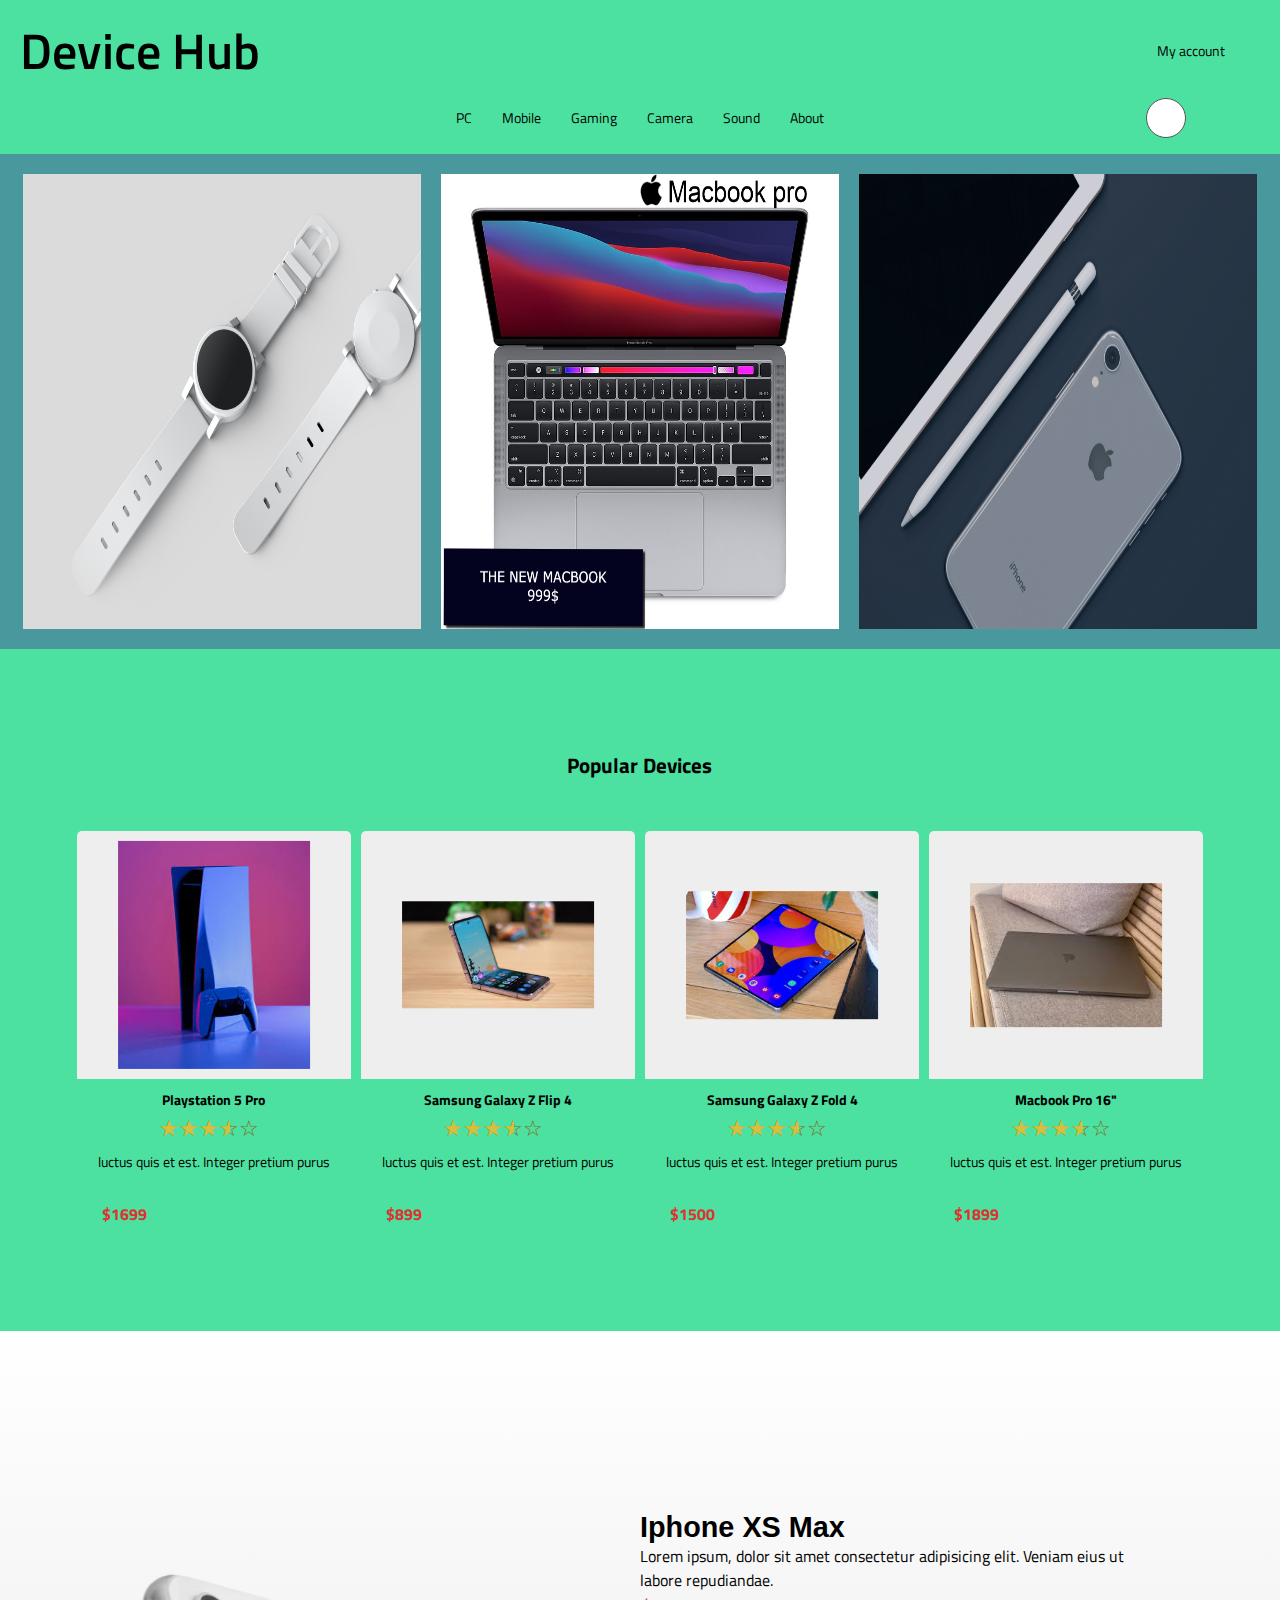
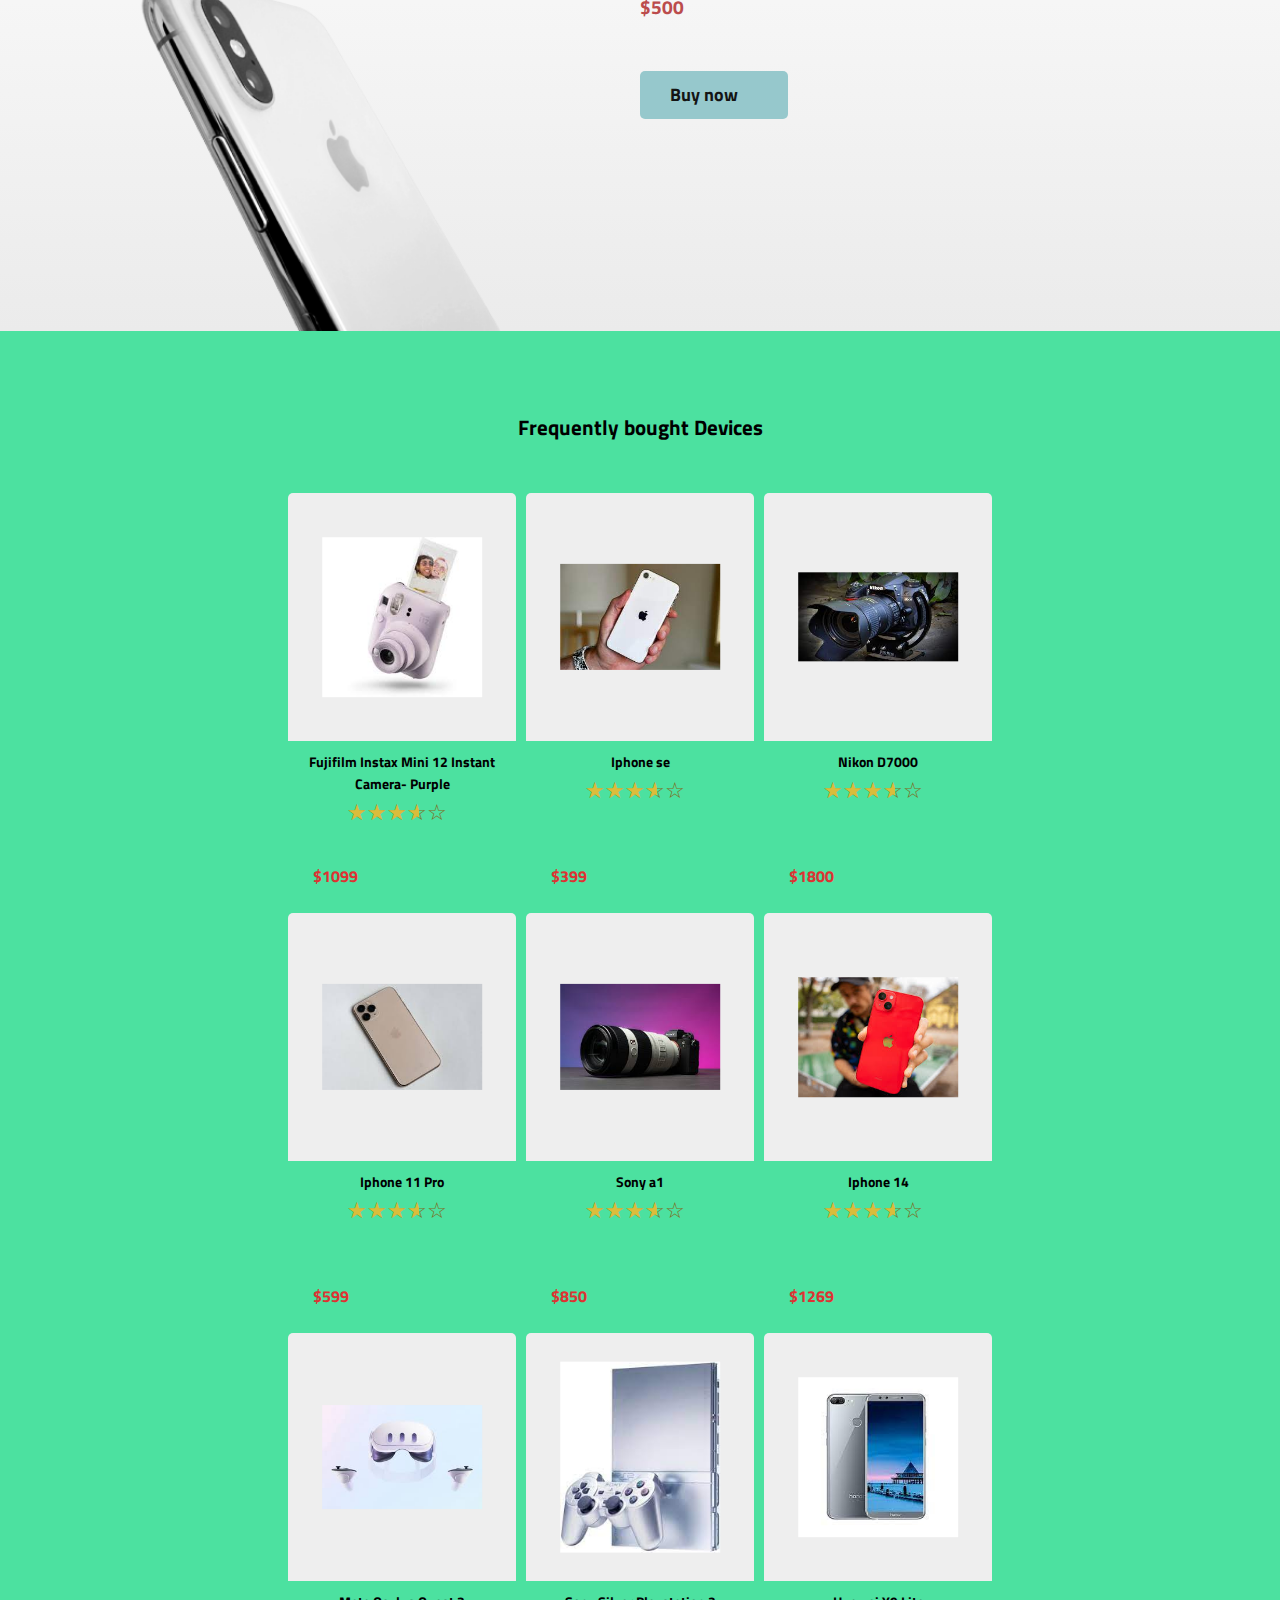
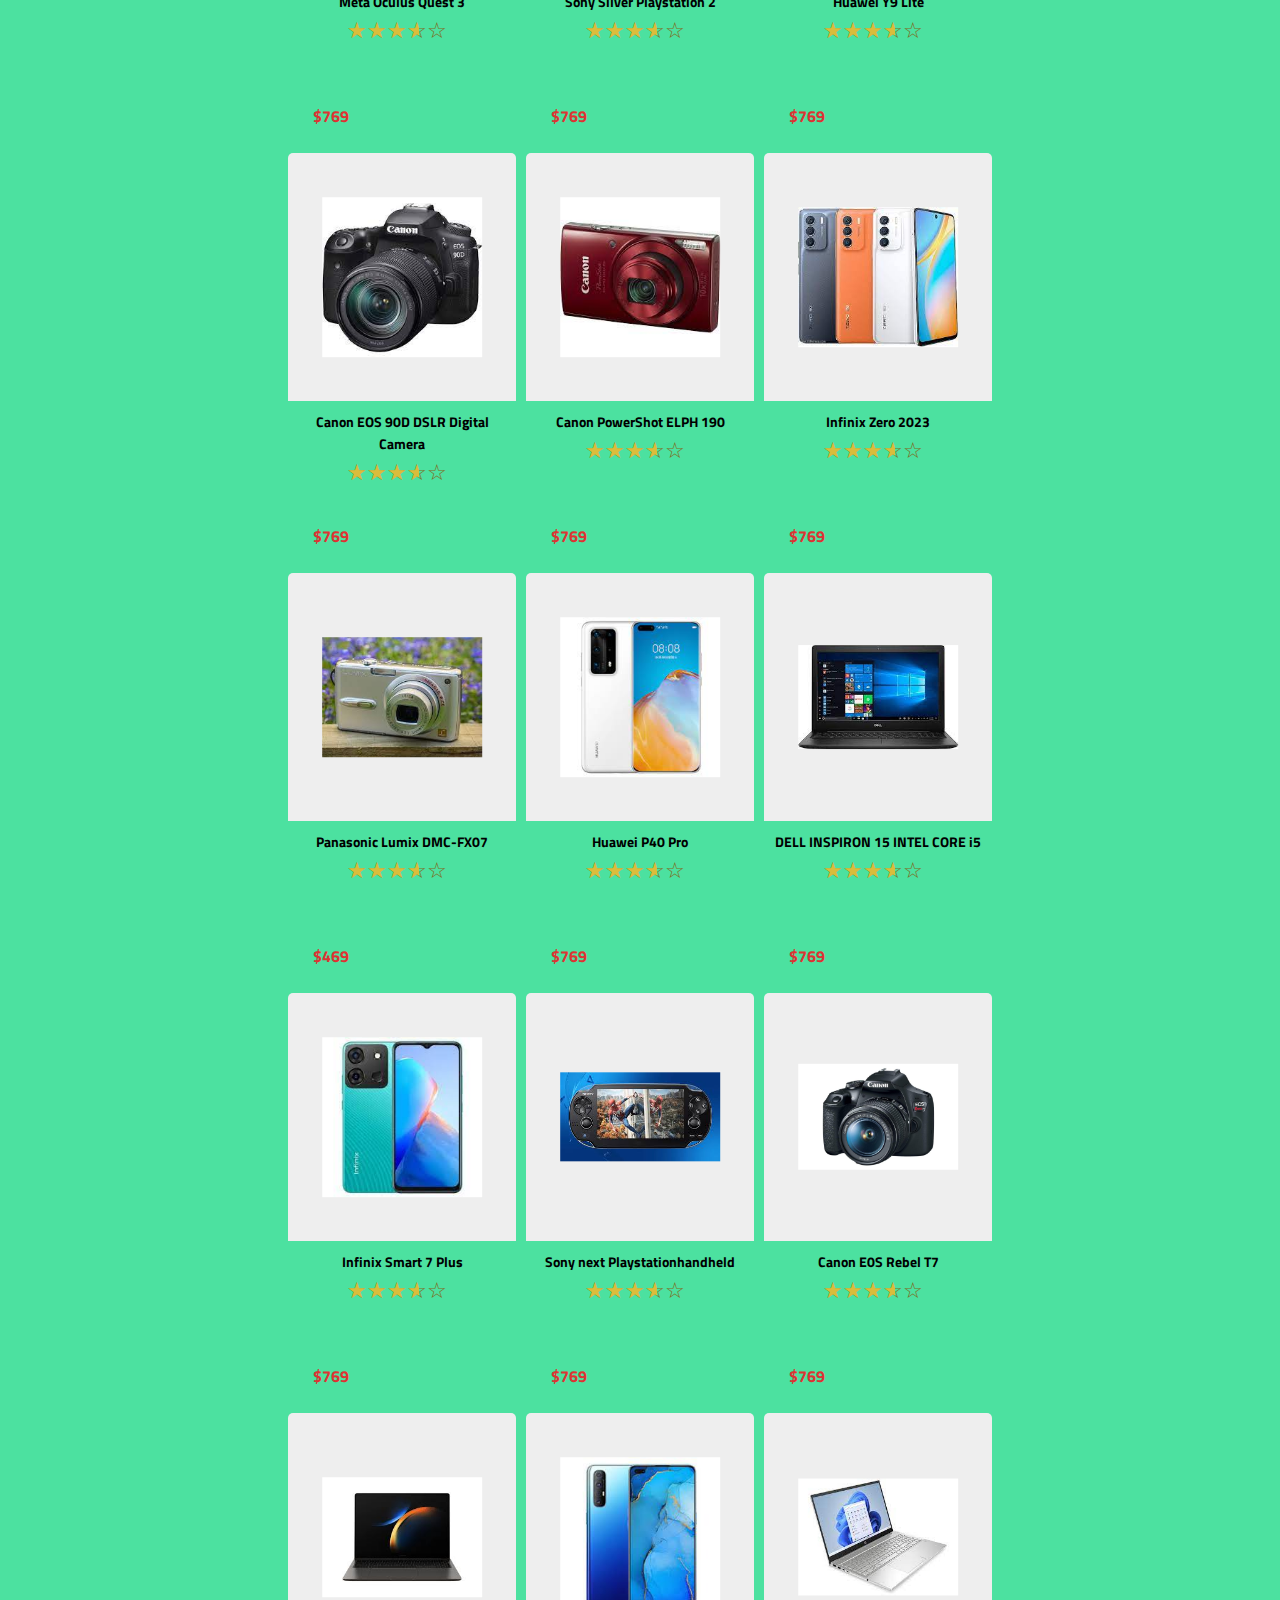
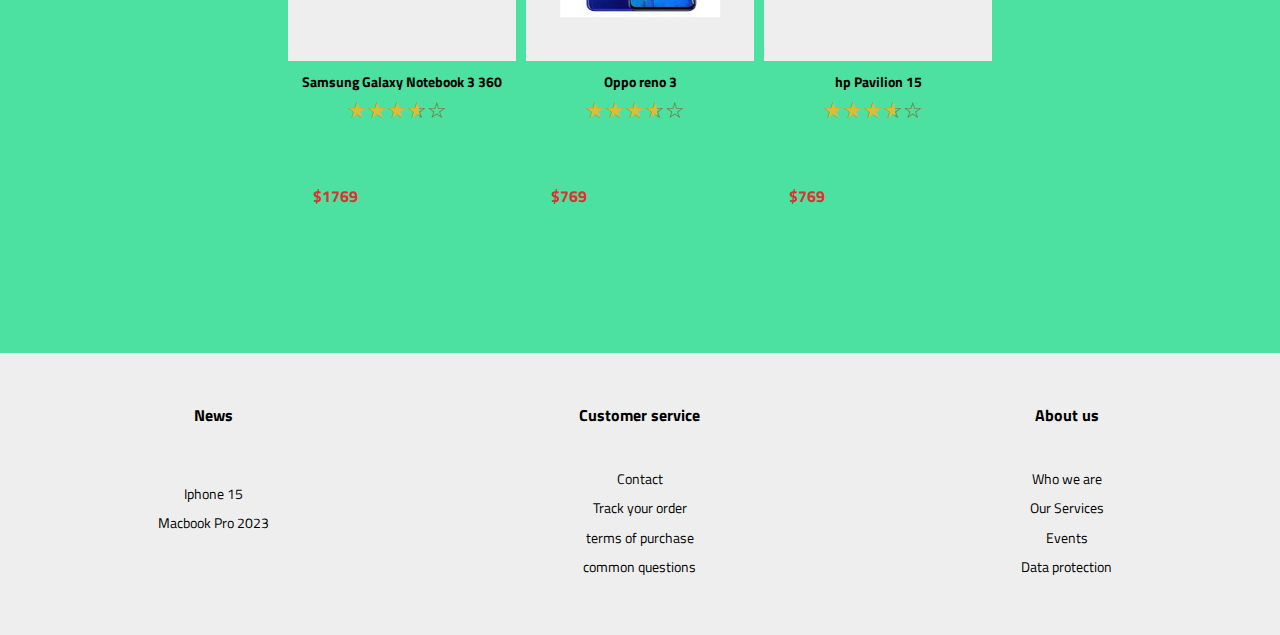
<file: index.html>
<!DOCTYPE html>
<html lang="sv">
    <head>
        <meta charset="UTF-8" />
        <meta name="viewport" content="width=device-width, initial-scale=1.0" />
        <link type="text/css" href="CSS/main.css" rel="stylesheet" />
        <link
            rel="stylesheet"
            href="https://cdnjs.cloudflare.com/ajax/libs/font-awesome/5.15.1/css/all.min.css"
            integrity="sha512-+4zCK9k+qNFUR5X+cKL9EIR+ZOhtIloNl9GIKS57V1MyNsYpYcUrUeQc9vNfzsWfV28IaLL3i96P9sdNyeRssA=="
            crossorigin="anonymous"
        />
        <script src="JS/jquery-3.5.1.min.js"></script>
        <script src="JS/multislider.min.js"></script>
        <title>Device Hub</title>
    </head>

    <body>
        <!--Navbar-->
        <nav>
            <!--Navbar has two part the top one and the bottom one-->
            <!--Here is top one and in this part I put logo, my account part, and the shopping cart-->
            <div class="navbar-top">
                <div>
                    <button id="menuButton"><i class="fas fa-bars"></i></button>
                    <!--Logo-->
                    <a href="index.html">
                        <h2 class="hub">Device Hub</h2>
                    </a>
                </div>
                <div>
                    <!--My account part-->
                    <div class="account">
                        <a href="sign-up.html">
                            <button class="account-btn">
                                <i class="fas fa-user-alt"></i>
                            </button>
                            <span class="account-text">My account</span>
                        </a>
                        <!--When we click the btnShowAccountInfo this section will be displayed-->
                    </div>
                    <!--Shopping cart-->
                    <div class="shopping-cart">
                        <div class="sum-prices">
                            <!--Shopping cart logo-->
                            <i
                                class="fas fa-shopping-cart shoppingCartButton"
                            ></i>
                            <!--The total prices of products in the shopping cart -->
                            <h6 id="sum-prices"></h6>
                        </div>
                    </div>
                </div>
            </div>
            <!-- Navbar bottom part -->
            <!-- Here I put the links to the other pages or nav links -->
            <div class="navbar" id="navbar">
                <div class="links">
                    <ul>
                        <li class="nav-links">
                            <a href="pc.html" class="link">PC</a>
                        </li>
                        <li class="nav-links">
                            <a href="mobile.html" class="link">Mobile</a>
                        </li>
                        <li class="nav-links">
                            <a href="gaming.html" class="link">Gaming</a>
                        </li>
                        <li class="nav-links">
                            <a href="camera.html" class="link">Camera</a>
                        </li>
                        <li class="nav-links">
                            <a href="sound.html" class="link">Sound</a>
                        </li>
                        <li class="nav-links">
                            <a href="#" class="link">About</a>
                        </li>
                    </ul>
                </div>
                <!-- The searchbar which will be in the right side of the links -->
                <div class="searchbar">
                    <form action="#">
                        <input type="search" placeholder="search products" />
                        <i class="fa fa-search" id="search-icon"></i>
                    </form>
                </div>
            </div>
            <div class="producstOnCart hide">
                <div class="overlay"></div>
                <div class="top">
                    <button id="closeButton">
                        <i class="fas fa-times-circle"></i>
                    </button>
                    <h3>Cart</h3>
                </div>
                <ul id="buyItems">
                    <h4 class="empty">Your shopping cart is empty</h4>
                    <!-- <li class="buyItem">
						<img src="Images/producs-images/Mobiles/galaxynote10.png">
						<div>
							<h5>Products Name</h5>
							<h6>$199</h6>
							<div>
								<button>-</button>
								<span class="countOfProduct">1</span>
								<button>+</button>
							</div>
						</div>
					</li> -->
                </ul>
                <a href="#checkout.html"><button class="btn checkout hidden">Check out</button></a>
            </div>
        </nav>
        <header id="hearderSlide">
            <div class="MS-content">
                <a href="detail_page.html" class="item">
                    <img src="Images/Other/slide1.jpg" />
                </a>
                <a href="#" class="item">
                    <img src="Images/Other/slide2.jpg" />
                </a>
                <a href="detail_page.html" class="item">
                    <img src="Images/Other/slide3.jpg" />
                </a>
                <a href="detail_page.html" class="item">
                    <img src="Images/Other/Iphone 12.png" />
                </a>
                <a href="detail_page.html" class="item">
                    <img src="Images/Other/slide5.jpg" />
                </a>
            </div>
            <div class="MS-controls">
                <button class="MS-right">
                    <i class="fas fa-chevron-right fa-3x"></i>
                </button>
                <button class="MS-left">
                    <i class="fas fa-chevron-left fa-3x"></i>
                </button>
            </div>
        </header>
        <main>
            <section class="main-section">
                <div class="product-container">
                    <h3>Popular Devices</h3>
                    <div class="products">
                        <div class="product">
                            <div class="product-under">
                                <figure class="product-image">
                                    <img src="Images/producs-images/Gaming/playstation 5. pro.jpeg" 
                                    alt="popular devices and computers"/>
                                    <div class="product-over">
                                        <button
                                            class="btn btn-small addToCart"
                                            data-product-id="1"
                                        >
                                            <i class="fas fa-cart-plus"></i>Add
                                            to cart
                                        </button>
                                        <a
                                            href="detail_page.html"
                                            class="btn btn-small"
                                            >More Info</a
                                        >
                                    </div>
                                </figure>
                                <div class="product-summary">
                                    <h4 class="productName">Playstation 5 Pro</h4>
                                    <span class="stars"></span>
                                    <p>
                                        luctus quis et est. Integer pretium
                                        purus
                                    </p>
                                    <h6 class="price">
                                        $<span class="priceValue">1699</span>
                                    </h6>
                                </div>
                            </div>
                        </div>
                        <div class="product">
                            <div class="product-under">
                                <figure class="product-image">
                                    <img
                                        src="Images/producs-images/Mobiles/Galaxy Z Flip 4.jpeg"
                                        alt="popular labtops and computers"
                                    />
                                    <div class="product-over">
                                        <button
                                            class="btn btn-small addToCart"
                                            data-product-id="2"
                                        >
                                            <i class="fas fa-cart-plus"></i>Add
                                            to cart
                                        </button>
                                        <a
                                            href="detail_page.html"
                                            class="btn btn-small"
                                            >More Info</a
                                        >
                                    </div>
                                </figure>
                                <div class="product-summary">
                                    <h4 class="productName">Samsung Galaxy Z Flip 4</h4>
                                    <span class="stars"></span>
                                    <p>
                                        luctus quis et est. Integer pretium
                                        purus
                                    </p>
                                    <h6 class="price">
                                        $<span class="priceValue">899</span>
                                    </h6>
                                </div>
                            </div>
                        </div>
                        <div class="product">
                            <div class="product-under">
                                <figure class="product-image">
                                    <img
                                        src="Images/producs-images/Mobiles/Galaxy Z Fold 4.jpeg"
                                        alt="popular labtops and computers"
                                    />
                                    <div class="product-over">
                                        <button
                                            class="btn btn-small addToCart"
                                            data-product-id="3"
                                        >
                                            <i class="fas fa-cart-plus"></i>Add
                                            to cart
                                        </button>
                                        <a
                                            href="detail_page.html"
                                            class="btn btn-small"
                                            >More Info</a
                                        >
                                    </div>
                                </figure>
                                <div class="product-summary">
                                    <h4 class="productName">Samsung Galaxy Z Fold 4</h4>
                                    <span class="stars"></span>
                                    <p>
                                        luctus quis et est. Integer pretium
                                        purus
                                    </p>
                                    <h6 class="price">
                                        $<span class="priceValue">1500</span>
                                    </h6>
                                </div>
                            </div>
                        </div>
                        <div class="product">
                            <div class="product-under">
                                <figure class="product-image">
                                    <img
                                        src="Images/producs-images/Laptops/Macbook Pro 16-inch.jpeg"
                                        alt="popular labtops and computers"
                                    />
                                    <div class="product-over">
                                        <button
                                            class="btn btn-small addToCart"
                                            data-product-id="4"
                                        >
                                            <i class="fas fa-cart-plus"></i>Add
                                            to cart
                                        </button>
                                        <a
                                            href="detail_page.html"
                                            class="btn btn-small"
                                            >More Info</a
                                        >
                                    </div>
                                </figure>
                                <div class="product-summary">
                                    <h4 class="productName">Macbook Pro 16"</h4>
                                    <span class="stars"></span>
                                    <p>
                                        luctus quis et est. Integer pretium
                                        purus
                                    </p>
                                    <h6 class="price">
                                        $<span class="priceValue">1899</span>
                                    </h6>
                                </div>
                            </div>
                        </div>
                    </div>
                </div>
            </section>
            <section class="main-section">
                <div class="pop-mobiles">
                    <div class="pop-mobiles-1">
                        <figure>
                            <img
                                src="Images/producs-images/Mobiles/new_iphone.png"
                            />
                        </figure>
                        <div>
                            <h2>Iphone XS Max</h2>
                            <p>
                                Lorem ipsum, dolor sit amet consectetur
                                adipisicing elit. Veniam eius ut labore
                                repudiandae.
                            </p>
                            <h4>$500</h4>
                            <a href="detail_page.html" class="btn"
                                >Buy now<i class="fas fa-angle-right"></i
                            ></a>
                        </div>
                    </div>
                    <h3>Frequently bought Devices</h3>
                    <div class="pop-mobiles-2">
                        <ul class="products">
                            <li class="product">
                                <div class="product-under">
                                    <figure class="product-image">
                                        <img
                                            src="Images/producs-images/Mobiles/Fujifilm Instax Mini 12 instant Camera- purple.jpeg"
                                            alt="popular mobiles"
                                        />
                                        <div class="product-over">
                                            <button
                                                class="btn btn-small addToCart"
                                                data-product-id="5"
                                            >
                                                <i class="fas fa-cart-plus"></i
                                                >Add to cart
                                            </button>
                                            <a
                                                href="detail_page.html"
                                                class="btn btn-small"
                                                >More Info</a
                                            >
                                        </div>
                                    </figure>
                                    <div class="product-summary">
                                        <h4 class="productName">Fujifilm Instax Mini 12 Instant Camera- Purple</h4>
                                        <span class="stars"></span>
                                        <h4 class="price">
                                            $<span class="priceValue"
                                                >1099</span
                                            >
                                        </h4>
                                    </div>
                                </div>
                            </li>
                            <li class="product">
                                <div class="product-under">
                                    <figure class="product-image">
                                        <img
                                            src="Images/producs-images/Mobiles/Iphone se.jpeg"
                                            alt="popular mobiles"
                                        />
                                        <div class="product-over">
                                            <button
                                                class="btn btn-small addToCart"
                                                data-product-id="6"
                                            >
                                                <i class="fas fa-cart-plus"></i
                                                >Add to cart
                                            </button>
                                            <a
                                                href="detail_page.html"
                                                class="btn btn-small"
                                                >More Info</a
                                            >
                                        </div>
                                    </figure>
                                    <div class="product-summary">
                                        <h4 class="productName">Iphone se</h4>
                                        <span class="stars"></span>
                                        <h4 class="price">
                                            $<span class="priceValue">399</span>
                                        </h4>
                                    </div>
                                </div>
                            </li>
                            <li class="product">
                                <div class="product-under">
                                    <figure class="product-image">
                                        <img
                                            src="Images/producs-images/Mobiles/nikon d7000.jpeg"
                                            alt="popular mobiles"
                                        />
                                        <div class="product-over">
                                            <button
                                                class="btn btn-small addToCart"
                                                data-product-id="7"
                                            >
                                                <i class="fas fa-cart-plus"></i
                                                >Add to cart
                                            </button>
                                            <a
                                                href="detail_page.html"
                                                class="btn btn-small"
                                                >More Info</a
                                            >
                                        </div>
                                    </figure>
                                    <div class="product-summary">
                                        <h4 class="productName">Nikon D7000</h4>
                                        <span class="stars"></span>
                                        <h4 class="price">
                                            $<span class="priceValue">1800</span>
                                        </h4>
                                    </div>
                                </div>
                            </li>
                            <li class="product">
                                <div class="product-under">
                                    <figure class="product-image">
                                        <img
                                            src="Images/producs-images/Mobiles/Iphone 11 Pro.jpeg"
                                            alt="popular mobiles"
                                        />
                                        <div class="product-over">
                                            <button
                                                class="btn btn-small addToCart"
                                                data-product-id="8"
                                            >
                                                <i class="fas fa-cart-plus"></i
                                                >Add to cart
                                            </button>
                                            <a
                                                href="detail_page.html"
                                                class="btn btn-small"
                                                >More Info</a
                                            >
                                        </div>
                                    </figure>
                                    <div class="product-summary">
                                        <h4 class="productName">Iphone 11 Pro</h4>
                                        <span class="stars"></span>
                                        <h4 class="price">
                                            $<span class="priceValue">599</span>
                                        </h4>
                                    </div>
                                </div>
                            </li>
                            <li class="product">
                                <div class="product-under">
                                    <figure class="product-image">
                                        <img
                                            src="Images/producs-images/Mobiles/sony a1.jpeg"
                                            alt="popular mobiles"
                                        />
                                        <div class="product-over">
                                            <button
                                                class="btn btn-small addToCart"
                                                data-product-id="9"
                                            >
                                                <i class="fas fa-cart-plus"></i
                                                >Add to cart
                                            </button>
                                            <a
                                                href="detail_page.html"
                                                class="btn btn-small"
                                                >More Info</a
                                            >
                                        </div>
                                    </figure>
                                    <div class="product-summary">
                                        <h4 class="productName">Sony a1</h4>
                                        <span class="stars"></span>
                                        <h4 class="price">
                                            $<span class="priceValue">850</span>
                                        </h4>
                                    </div>
                                </div>
                            </li>
                            <li class="product">
                                <div class="product-under">
                                    <figure class="product-image">
                                        <img
                                            src="Images/producs-images/Mobiles/Iphone 14.jpeg"
                                            alt="popular mobiles"
                                        />
                                        <div class="product-over">
                                            <button
                                                class="btn btn-small addToCart"
                                                data-product-id="10"
                                            >
                                                <i class="fas fa-cart-plus"></i
                                                >Add to cart
                                            </button>
                                            <a
                                                href="detail_page.html"
                                                class="btn btn-small"
                                                >More Info</a
                                            >
                                        </div>
                                    </figure>
                                    <div class="product-summary">
                                        <h4 class="productName">Iphone 14</h4>
                                        <span class="stars"></span>
                                        <h4 class="price">
                                            $<span class="priceValue">1269</span>
                                        </h4>
                                    </div>
                                </div>
                            </li>
                            <li class="product">
                                <div class="product-under">
                                    <figure class="product-image">
                                        <img
                                            src="Images/producs-images/Gaming/meta oculus quest 3.jpeg"
                                            alt="popular mobiles"
                                        />
                                        <div class="product-over">
                                            <button
                                                class="btn btn-small addToCart"
                                                data-product-id="10"
                                            >
                                                <i class="fas fa-cart-plus"></i
                                                >Add to cart
                                            </button>
                                            <a
                                                href="detail_page.html"
                                                class="btn btn-small"
                                                >More Info</a
                                            >
                                        </div>
                                    </figure>
                                    <div class="product-summary">
                                        <h4 class="productName">Meta Oculus Quest 3</h4>
                                        <span class="stars"></span>
                                        <h4 class="price">
                                            $<span class="priceValue">769</span>
                                        </h4>
                                    </div>
                                </div>
                            </li>
                            <li class="product">
                                <div class="product-under">
                                    <figure class="product-image">
                                        <img
                                            src="Images/producs-images/Gaming/sony silver playstation 2.jpeg"
                                            alt="popular mobiles"
                                        />
                                        <div class="product-over">
                                            <button
                                                class="btn btn-small addToCart"
                                                data-product-id="10"
                                            >
                                                <i class="fas fa-cart-plus"></i
                                                >Add to cart
                                            </button>
                                            <a
                                                href="detail_page.html"
                                                class="btn btn-small"
                                                >More Info</a
                                            >
                                        </div>
                                    </figure>
                                    <div class="product-summary">
                                        <h4 class="productName">Sony Silver Playstation 2</h4>
                                        <span class="stars"></span>
                                        <h4 class="price">
                                            $<span class="priceValue">769</span>
                                        </h4>
                                    </div>
                                </div>
                            </li>
                            <li class="product">
                                <div class="product-under">
                                    <figure class="product-image">
                                        <img
                                            src="Images/producs-images/Mobiles/Huawei 9 Lite.jpeg"
                                            alt="popular mobiles"
                                        />
                                        <div class="product-over">
                                            <button
                                                class="btn btn-small addToCart"
                                                data-product-id="10"
                                            >
                                                <i class="fas fa-cart-plus"></i
                                                >Add to cart
                                            </button>
                                            <a
                                                href="detail_page.html"
                                                class="btn btn-small"
                                                >More Info</a
                                            >
                                        </div>
                                    </figure>
                                    <div class="product-summary">
                                        <h4 class="productName">Huawei Y9 Lite</h4>
                                        <span class="stars"></span>
                                        <h4 class="price">
                                            $<span class="priceValue">769</span>
                                        </h4>
                                    </div>
                                </div>
                            </li>
                            <li class="product">
                                <div class="product-under">
                                    <figure class="product-image">
                                        <img
                                            src="Images/producs-images/Mobiles/Canon EOS 90D DSLR Digital Camera.jpeg"
                                            alt="popular mobiles"
                                        />
                                        <div class="product-over">
                                            <button
                                                class="btn btn-small addToCart"
                                                data-product-id="10"
                                            >
                                                <i class="fas fa-cart-plus"></i
                                                >Add to cart
                                            </button>
                                            <a
                                                href="detail_page.html"
                                                class="btn btn-small"
                                                >More Info</a
                                            >
                                        </div>
                                    </figure>
                                    <div class="product-summary">
                                        <h4 class="productName">Canon EOS 90D DSLR Digital Camera</h4>
                                        <span class="stars"></span>
                                        <h4 class="price">
                                            $<span class="priceValue">769</span>
                                        </h4>
                                    </div>
                                </div>
                            </li>
                            <li class="product">
                                <div class="product-under">
                                    <figure class="product-image">
                                        <img
                                            src="Images/producs-images/Mobiles/canon powershot ELPH 190.jpeg"
                                            alt="popular mobiles"
                                        />
                                        <div class="product-over">
                                            <button
                                                class="btn btn-small addToCart"
                                                data-product-id="10"
                                            >
                                                <i class="fas fa-cart-plus"></i
                                                >Add to cart
                                            </button>
                                            <a
                                                href="detail_page.html"
                                                class="btn btn-small"
                                                >More Info</a
                                            >
                                        </div>
                                    </figure>
                                    <div class="product-summary">
                                        <h4 class="productName">Canon PowerShot ELPH 190</h4>
                                        <span class="stars"></span>
                                        <h4 class="price">
                                            $<span class="priceValue">769</span>
                                        </h4>
                                    </div>
                                </div>
                            </li>
                            <li class="product">
                                <div class="product-under">
                                    <figure class="product-image">
                                        <img
                                            src="Images/producs-images/Mobiles/infinix zero 2023.jpeg"
                                            alt="popular mobiles"
                                        />
                                        <div class="product-over">
                                            <button
                                                class="btn btn-small addToCart"
                                                data-product-id="10"
                                            >
                                                <i class="fas fa-cart-plus"></i
                                                >Add to cart
                                            </button>
                                            <a
                                                href="detail_page.html"
                                                class="btn btn-small"
                                                >More Info</a
                                            >
                                        </div>
                                    </figure>
                                    <div class="product-summary">
                                        <h4 class="productName">Infinix Zero 2023</h4>
                                        <span class="stars"></span>
                                        <h4 class="price">
                                            $<span class="priceValue">769</span>
                                        </h4>
                                    </div>
                                </div>
                            </li>
                            <li class="product">
                                <div class="product-under">
                                    <figure class="product-image">
                                        <img
                                            src="Images/producs-images/Mobiles/panasonic lumix DMC-FX07.jpeg"
                                            alt="popular mobiles"
                                        />
                                        <div class="product-over">
                                            <button
                                                class="btn btn-small addToCart"
                                                data-product-id="10"
                                            >
                                                <i class="fas fa-cart-plus"></i
                                                >Add to cart
                                            </button>
                                            <a
                                                href="detail_page.html"
                                                class="btn btn-small"
                                                >More Info</a
                                            >
                                        </div>
                                    </figure>
                                    <div class="product-summary">
                                        <h4 class="productName">Panasonic Lumix DMC-FX07</h4>
                                        <span class="stars"></span>
                                        <h4 class="price">
                                            $<span class="priceValue">469</span>
                                        </h4>
                                    </div>
                                </div>
                            </li>
                            <li class="product">
                                <div class="product-under">
                                    <figure class="product-image">
                                        <img
                                            src="Images/producs-images/Mobiles/HUawei P40 Pro Plus.jpeg"
                                            alt="popular mobiles"
                                        />
                                        <div class="product-over">
                                            <button
                                                class="btn btn-small addToCart"
                                                data-product-id="10"
                                            >
                                                <i class="fas fa-cart-plus"></i
                                                >Add to cart
                                            </button>
                                            <a
                                                href="detail_page.html"
                                                class="btn btn-small"
                                                >More Info</a
                                            >
                                        </div>
                                    </figure>
                                    <div class="product-summary">
                                        <h4 class="productName">Huawei P40 Pro</h4>
                                        <span class="stars"></span>
                                        <h4 class="price">
                                            $<span class="priceValue">769</span>
                                        </h4>
                                    </div>
                                </div>
                            </li>
                            <li class="product">
                                <div class="product-under">
                                    <figure class="product-image">
                                        <img
                                            src="Images/producs-images/Laptops/DELL INSPIRON 15 INTEL CORE i5.jpeg"
                                            alt="popular mobiles"
                                        />
                                        <div class="product-over">
                                            <button
                                                class="btn btn-small addToCart"
                                                data-product-id="10"
                                            >
                                                <i class="fas fa-cart-plus"></i
                                                >Add to cart
                                            </button>
                                            <a
                                                href="detail_page.html"
                                                class="btn btn-small"
                                                >More Info</a
                                            >
                                        </div>
                                    </figure>
                                    <div class="product-summary">
                                        <h4 class="productName">DELL INSPIRON 15 INTEL CORE i5</h4>
                                        <span class="stars"></span>
                                        <h4 class="price">
                                            $<span class="priceValue">769</span>
                                        </h4>
                                    </div>
                                </div>
                            </li>
                            <li class="product">
                                <div class="product-under">
                                    <figure class="product-image">
                                        <img
                                            src="Images/producs-images/Mobiles/infinix smart 7 plus.jpeg"
                                            alt="popular mobiles"
                                        />
                                        <div class="product-over">
                                            <button
                                                class="btn btn-small addToCart"
                                                data-product-id="10"
                                            >
                                                <i class="fas fa-cart-plus"></i
                                                >Add to cart
                                            </button>
                                            <a
                                                href="detail_page.html"
                                                class="btn btn-small"
                                                >More Info</a
                                            >
                                        </div>
                                    </figure>
                                    <div class="product-summary">
                                        <h4 class="productName">Infinix Smart 7 Plus</h4>
                                        <span class="stars"></span>
                                        <h4 class="price">
                                            $<span class="priceValue">769</span>
                                        </h4>
                                    </div>
                                </div>
                            </li>
                            <li class="product">
                                <div class="product-under">
                                    <figure class="product-image">
                                        <img
                                            src="Images/producs-images/Gaming/sony next playstation handheld.jpeg"
                                            alt="popular mobiles"
                                        />
                                        <div class="product-over">
                                            <button
                                                class="btn btn-small addToCart"
                                                data-product-id="10"
                                            >
                                                <i class="fas fa-cart-plus"></i
                                                >Add to cart
                                            </button>
                                            <a
                                                href="detail_page.html"
                                                class="btn btn-small"
                                                >More Info</a
                                            >
                                        </div>
                                    </figure>
                                    <div class="product-summary">
                                        <h4 class="productName">Sony next Playstationhandheld</h4>
                                        <span class="stars"></span>
                                        <h4 class="price">
                                            $<span class="priceValue">769</span>
                                        </h4>
                                    </div>
                                </div>
                            </li>
                            <li class="product">
                                <div class="product-under">
                                    <figure class="product-image">
                                        <img
                                            src="Images/producs-images/Mobiles/Canon EOS REbel T7.jpg"
                                            alt="popular mobiles"
                                        />
                                        <div class="product-over">
                                            <button
                                                class="btn btn-small addToCart"
                                                data-product-id="10"
                                            >
                                                <i class="fas fa-cart-plus"></i
                                                >Add to cart
                                            </button>
                                            <a
                                                href="detail_page.html"
                                                class="btn btn-small"
                                                >More Info</a
                                            >
                                        </div>
                                    </figure>
                                    <div class="product-summary">
                                        <h4 class="productName">Canon E0S Rebel T7</h4>
                                        <span class="stars"></span>
                                        <h4 class="price">
                                            $<span class="priceValue">769</span>
                                        </h4>
                                    </div>
                                </div>
                            </li>
                            <li class="product">
                                <div class="product-under">
                                    <figure class="product-image">
                                        <img
                                            src="Images/producs-images/Laptops/Sasung Galaxy Book 3 360.jpeg"
                                            alt="popular mobiles"
                                        />
                                        <div class="product-over">
                                            <button
                                                class="btn btn-small addToCart"
                                                data-product-id="10"
                                            >
                                                <i class="fas fa-cart-plus"></i
                                                >Add to cart
                                            </button>
                                            <a
                                                href="detail_page.html"
                                                class="btn btn-small"
                                                >More Info</a
                                            >
                                        </div>
                                    </figure>
                                    <div class="product-summary">
                                        <h4 class="productName">Samsung Galaxy Notebook 3 360</h4>
                                        <span class="stars"></span>
                                        <h4 class="price">
                                            $<span class="priceValue">1769</span>
                                        </h4>
                                    </div>
                                </div>
                            </li>
                            <li class="product">
                                <div class="product-under">
                                    <figure class="product-image">
                                        <img
                                            src="Images/producs-images/Mobiles/oppo reno 3.jpeg"
                                            alt="popular mobiles"
                                        />
                                        <div class="product-over">
                                            <button
                                                class="btn btn-small addToCart"
                                                data-product-id="10"
                                            >
                                                <i class="fas fa-cart-plus"></i
                                                >Add to cart
                                            </button>
                                            <a
                                                href="detail_page.html"
                                                class="btn btn-small"
                                                >More Info</a
                                            >
                                        </div>
                                    </figure>
                                    <div class="product-summary">
                                        <h4 class="productName">Oppo reno 3</h4>
                                        <span class="stars"></span>
                                        <h4 class="price">
                                            $<span class="priceValue">769</span>
                                        </h4>
                                    </div>
                                </div>
                            </li>
                            <li class="product">
                                <div class="product-under">
                                    <figure class="product-image">
                                        <img
                                            src="Images/producs-images/Laptops/hp pavilion 15.jpeg"
                                            alt="popular mobiles"
                                        />
                                        <div class="product-over">
                                            <button
                                                class="btn btn-small addToCart"
                                                data-product-id="10"
                                            >
                                                <i class="fas fa-cart-plus"></i
                                                >Add to cart
                                            </button>
                                            <a
                                                href="detail_page.html"
                                                class="btn btn-small"
                                                >More Info</a
                                            >
                                        </div>
                                    </figure>
                                    <div class="product-summary">
                                        <h4 class="productName">hp Pavilion 15</h4>
                                        <span class="stars"></span>
                                        <h4 class="price">
                                            $<span class="priceValue">769</span>
                                        </h4>
                                    </div>
                                </div>
                            </li>
                        </ul>
                    </div>
                </div>
            </section>
        </main>
        <footer>
            <div class="footer-second">
                <div class="footer-column-1">
                    <h3>News</h3>
                    <a href="#"></a>
                    <a href="#">Iphone 15</a>
                    <a href="#">Macbook Pro 2023</a>
                </div>
                <div class="footer-column-2">
                    <h3>Customer service</h3>
                    <a href="contact.html">Contact</a>
                    <a href="tracking.html">Track your order</a>
                    <a href="#">terms of purchase</a>
                    <a href="#">common questions</a>
                </div>
                <div class="footer-column-3">
                    <h3>About us</h3>
                    <a href="#">Who we are</a>
                    <a href="#">Our Services</a>
                    <a href="#">Events</a>
                    <a href="#">Data protection</a>
                </div>
            </div>
            <ul class="footer-last">
                <li>
                    <p><i class="fab fa-cc-mastercard"></i></p>
                </li>
                <li>
                    <p><i class="fab fa-cc-paypal"></i></p>
                </li>
                <li>
                    <p><i class="fab fa-cc-visa"></i></p>
                </li>
                <li>
                    <p><i class="fab fa-cc-amex"></i></p>
                </li>
            </ul>
        </footer>
        <script>src="JS/products.js"</script>
        <script src="JS/script.js"></script>  
        <script src="shopping-cart.js"></script>
    </body>
</html>
</file>
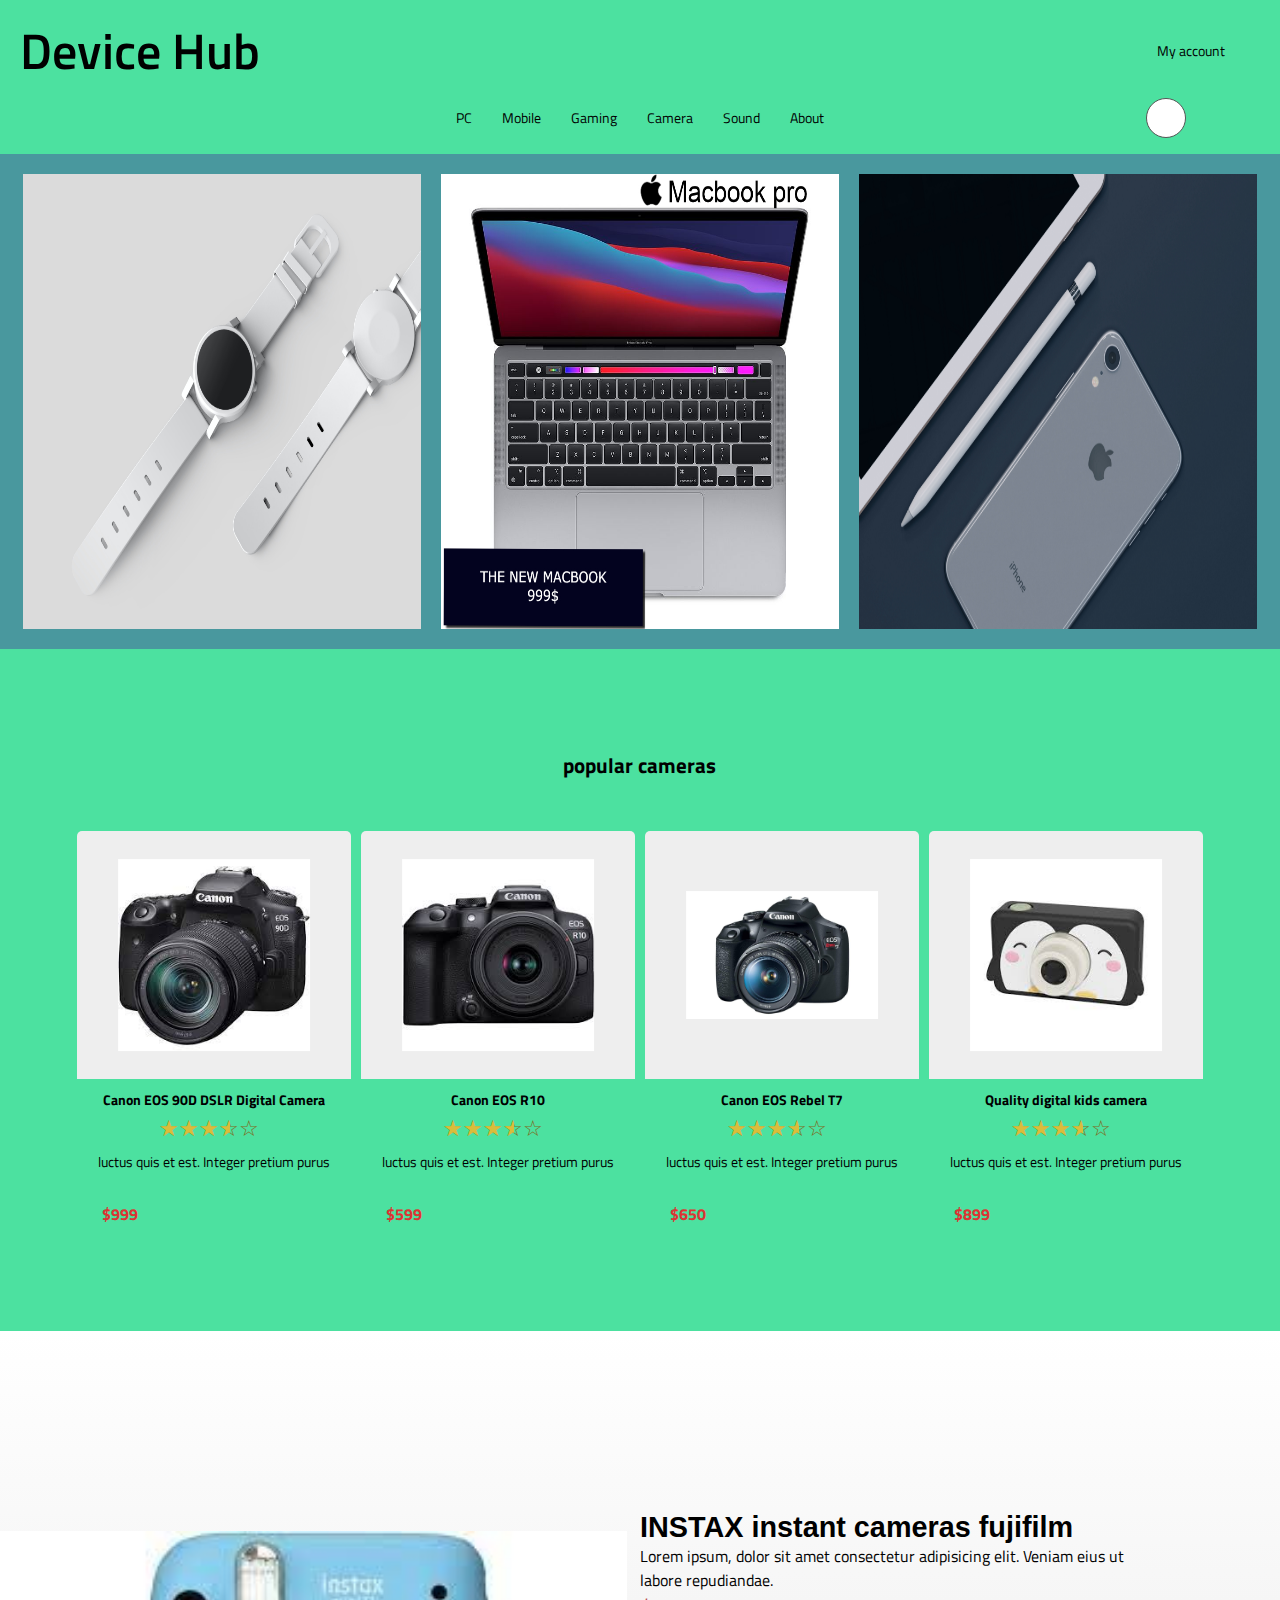
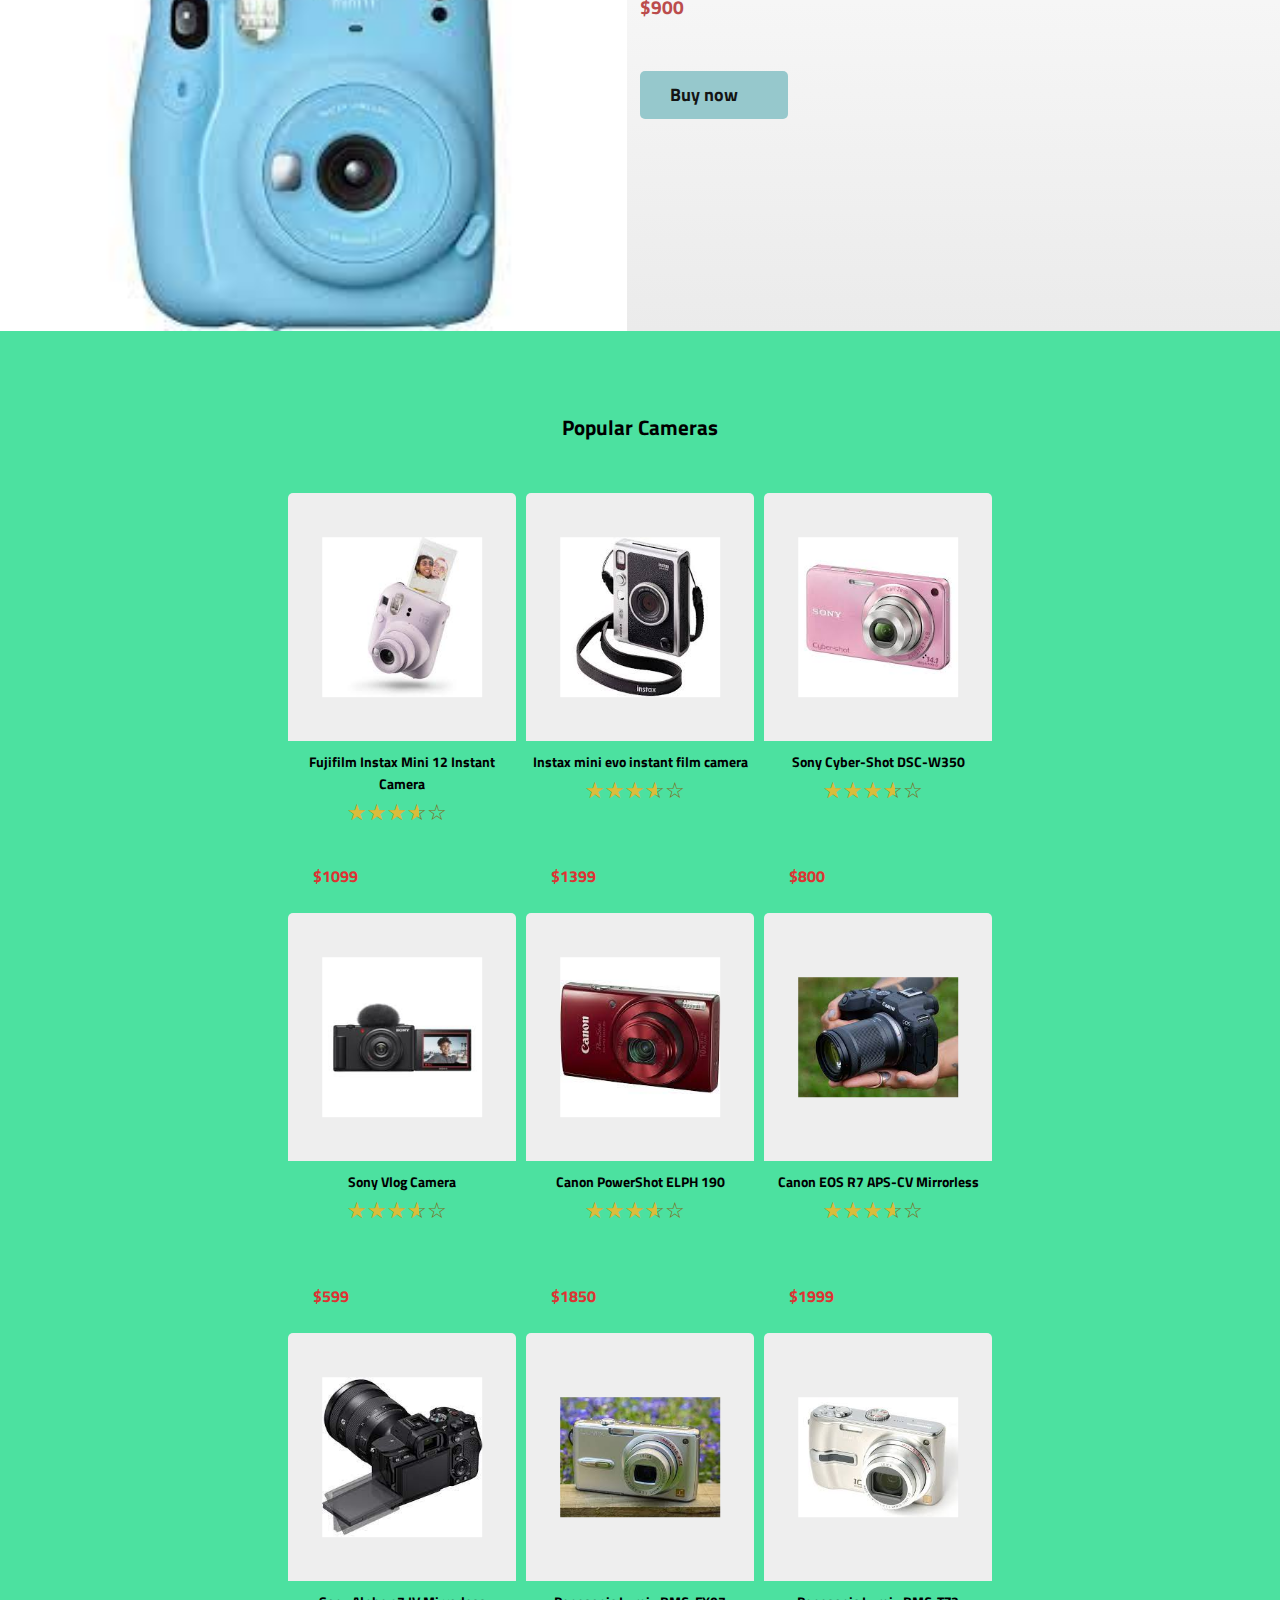
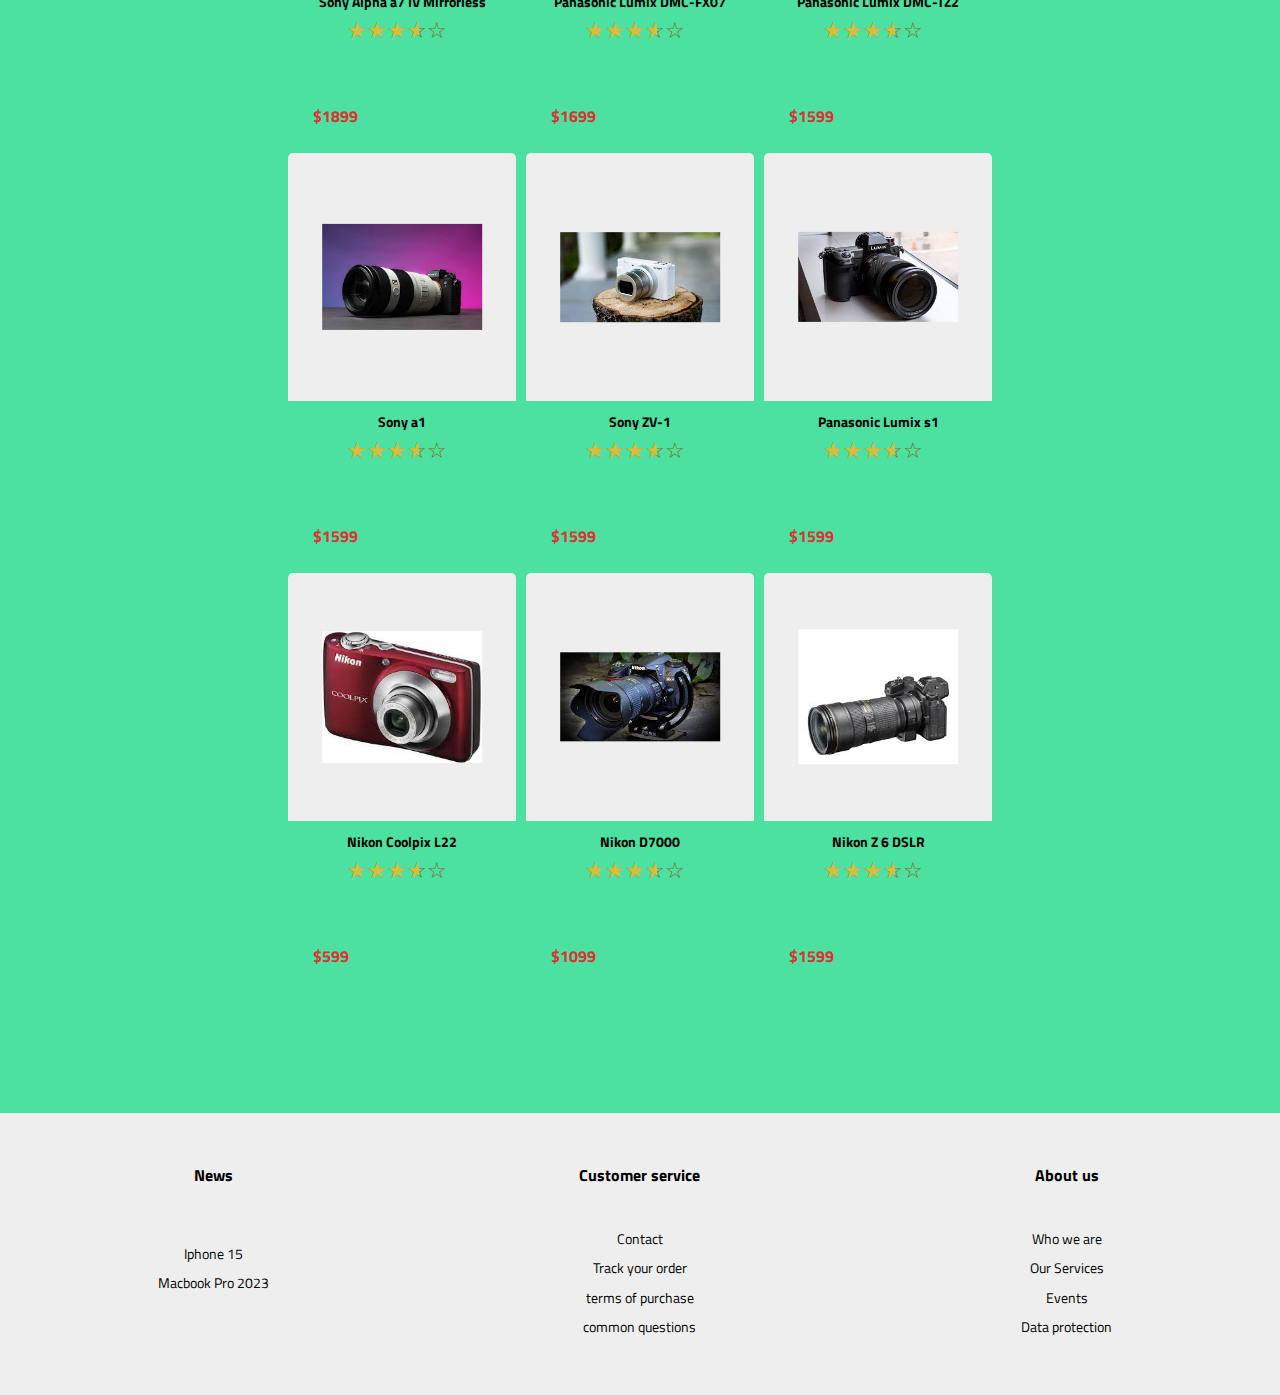
<file: camera.html>
<!DOCTYPE html>
<html lang="sv">
    <head>
        <meta charset="UTF-8" />
        <meta name="viewport" content="width=device-width, initial-scale=1.0" />
        <link type="text/css" href="CSS/main.css" rel="stylesheet" />
        <link
            rel="stylesheet"
            href="https://cdnjs.cloudflare.com/ajax/libs/font-awesome/5.15.1/css/all.min.css"
            integrity="sha512-+4zCK9k+qNFUR5X+cKL9EIR+ZOhtIloNl9GIKS57V1MyNsYpYcUrUeQc9vNfzsWfV28IaLL3i96P9sdNyeRssA=="
            crossorigin="anonymous"
        />
        <script src="JS/jquery-3.5.1.min.js"></script>
        <script src="JS/multislider.min.js"></script>
        <title>Device Hub</title>
    </head>

    <body>
        <!--Navbar-->
        <nav>
            <!--Navbar has two part the top one and the bottom one-->
            <!--Here is top one and in this part I put logo, my account part, and the shopping cart-->
            <div class="navbar-top">
                <div>
                    <button id="menuButton"><i class="fas fa-bars"></i></button>
                    <!--Logo-->
                    <a href="index.html">
                        <h2 class="hub">Device Hub</h2>
                    </a>
                </div>
                <div>
                    <!--My account part-->
                    <div class="account">
                        <a href="sign-up.html">
                            <button class="account-btn">
                                <i class="fas fa-user-alt"></i>
                            </button>
                            <span class="account-text">My account</span>
                        </a>
                        <!--When we click the btnShowAccountInfo this section will be displayed-->
                    </div>
                    <!--Shopping cart-->
                    <div class="shopping-cart">
                        <div class="sum-prices">
                            <!--Shopping cart logo-->
                            <i
                                class="fas fa-shopping-cart shoppingCartButton"
                            ></i>
                            <!--The total prices of products in the shopping cart -->
                            <h6 id="sum-prices"></h6>
                        </div>
                    </div>
                </div>
            </div>
            <!-- Navbar bottom part -->
            <!-- Here I put the links to the other pages or nav links -->
            <div class="navbar" id="navbar">
                <div class="links">
                    <ul>
                        <li class="nav-links">
                            <a href="pc.html" class="link">PC</a>
                        </li>
                        <li class="nav-links">
                            <a href="mobile.html" class="link">Mobile</a>
                        </li>
                        <li class="nav-links">
                            <a href="gaming.html" class="link">Gaming</a>
                        </li>
                        <li class="nav-links">
                            <a href="camera.html" class="link">Camera</a>
                        </li>
                        <li class="nav-links">
                            <a href="sound.html" class="link">Sound</a>
                        </li>
                        <li class="nav-links">
                            <a href="#" class="link">About</a>
                        </li>
                    </ul>
                </div>
                <!-- The searchbar which will be in the right side of the links -->
                <div class="searchbar">
                    <form action="#">
                        <input type="search" placeholder="search products" />
                        <i class="fa fa-search" id="search-icon"></i>
                    </form>
                </div>
            </div>
            <div class="producstOnCart hide">
                <div class="overlay"></div>
                <div class="top">
                    <button id="closeButton">
                        <i class="fas fa-times-circle"></i>
                    </button>
                    <h3>Cart</h3>
                </div>
                <ul id="buyItems">
                    <h4 class="empty">Your shopping cart is empty</h4>
                    <!-- <li class="buyItem">
						<img src="Images/producs-images/Mobiles/galaxynote10.png">
						<div>
							<h5>Products Name</h5>
							<h6>$199</h6>
							<div>
								<button>-</button>
								<span class="countOfProduct">1</span>
								<button>+</button>
							</div>
						</div>
					</li> -->
                </ul>
                <a href="checkout.html"><button class="btn checkout hidden">Check out</button></a>
            </div>
        </nav>
        <header id="hearderSlide">
            <div class="MS-content">
                <a href="detail_page.html" class="item">
                    <img src="Images/Other/slide1.jpg" />
                </a>
                <a href="#" class="item">
                    <img src="Images/Other/slide2.jpg" />
                </a>
                <a href="detail_page.html" class="item">
                    <img src="Images/Other/slide3.jpg" />
                </a>
                <a href="detail_page.html" class="item">
                    <img src="Images/Other/Iphone 12.png" />
                </a>
                <a href="detail_page.html" class="item">
                    <img src="Images/Other/slide5.jpg" />
                </a>
            </div>
            <div class="MS-controls">
                <button class="MS-right">
                    <i class="fas fa-chevron-right fa-3x"></i>
                </button>
                <button class="MS-left">
                    <i class="fas fa-chevron-left fa-3x"></i>
                </button>
            </div>
        </header>
        <main>
            <section class="main-section">
                <div class="product-container">
                    <h3>popular cameras</h3>
                    <div class="products">
                        <div class="product">
                            <div class="product-under">
                                <figure class="product-image">
                                    <img
                                        src="Images/producs-images/Mobiles/Canon EOS 90D DSLR Digital Camera.jpeg"
                                        alt="popular labtops and computers"
                                    />
                                    <div class="product-over">
                                        <button
                                            class="btn btn-small addToCart"
                                            data-product-id="1"
                                        >
                                            <i class="fas fa-cart-plus"></i>Add
                                            to cart
                                        </button>
                                        <a
                                            href="detail_page.html"
                                            class="btn btn-small"
                                            >More Info</a
                                        >
                                    </div>
                                </figure>
                                <div class="product-summary">
                                    <h4 class="productName">Canon EOS 90D DSLR Digital Camera</h4>
                                    <span class="stars"></span>
                                    <p>
                                        luctus quis et est. Integer pretium
                                        purus
                                    </p>
                                    <h6 class="price">
                                        $<span class="priceValue">999</span>
                                    </h6>
                                </div>
                            </div>
                        </div>
                        <div class="product">
                            <div class="product-under">
                                <figure class="product-image">
                                    <img
                                        src="Images/producs-images/Mobiles/Canon EOS R10 camera.jpeg"
                                        alt="popular labtops and computers"
                                    />
                                    <div class="product-over">
                                        <button
                                            class="btn btn-small addToCart"
                                            data-product-id="2"
                                        >
                                            <i class="fas fa-cart-plus"></i>Add
                                            to cart
                                        </button>
                                        <a
                                            href="detail_page.html"
                                            class="btn btn-small"
                                            >More Info</a
                                        >
                                    </div>
                                </figure>
                                <div class="product-summary">
                                    <h4 class="productName">Canon EOS R10 </h4>
                                    <span class="stars"></span>
                                    <p>
                                        luctus quis et est. Integer pretium
                                        purus
                                    </p>
                                    <h6 class="price">
                                        $<span class="priceValue">599</span>
                                    </h6>
                                </div>
                            </div>
                        </div>
                        <div class="product">
                            <div class="product-under">
                                <figure class="product-image">
                                    <img
                                        src="Images/producs-images/Mobiles/Canon EOS REbel T7.jpg"
                                        alt="popular labtops and computers"
                                    />
                                    <div class="product-over">
                                        <button
                                            class="btn btn-small addToCart"
                                            data-product-id="3"
                                        >
                                            <i class="fas fa-cart-plus"></i>Add
                                            to cart
                                        </button>
                                        <a
                                            href="detail_page.html"
                                            class="btn btn-small"
                                            >More Info</a
                                        >
                                    </div>
                                </figure>
                                <div class="product-summary">
                                    <h4 class="productName">Canon EOS Rebel T7</h4>
                                    <span class="stars"></span>
                                    <p>
                                        luctus quis et est. Integer pretium
                                        purus
                                    </p>
                                    <h6 class="price">
                                        $<span class="priceValue">650</span>
                                    </h6>
                                </div>
                            </div>
                        </div>
                        <div class="product">
                            <div class="product-under">
                                <figure class="product-image">
                                    <img
                                        src="Images/producs-images/Mobiles/quality digital kids camera.jpeg"
                                        alt="popular labtops and computers"
                                    />
                                    <div class="product-over">
                                        <button
                                            class="btn btn-small addToCart"
                                            data-product-id="4"
                                        >
                                            <i class="fas fa-cart-plus"></i>Add
                                            to cart
                                        </button>
                                        <a
                                            href="detail_page.html"
                                            class="btn btn-small"
                                            >More Info</a
                                        >
                                    </div>
                                </figure>
                                <div class="product-summary">
                                    <h4 class="productName">Quality digital kids camera</h4>
                                    <span class="stars"></span>
                                    <p>
                                        luctus quis et est. Integer pretium
                                        purus
                                    </p>
                                    <h6 class="price">
                                        $<span class="priceValue">899</span>
                                    </h6>
                                </div>
                            </div>
                        </div>
                    </div>
                </div>
            </section>
            <section class="main-section">
                <div class="pop-mobiles">
                    <div class="pop-mobiles-1">
                        <figure>
                            <img
                                src="Images/producs-images/Mobiles/INSTAX instant cameras fujifilm.jpeg" height="400px"
                            />
                        </figure>
                        <div>
                            <h2>INSTAX instant cameras fujifilm</h2>
                            <p>
                                Lorem ipsum, dolor sit amet consectetur
                                adipisicing elit. Veniam eius ut labore
                                repudiandae.
                            </p>
                            <h4>$900</h4>
                            <a href="detail_page.html" class="btn"
                                >Buy now<i class="fas fa-angle-right"></i
                            ></a>
                        </div>
                    </div>
                    <h3>Popular Cameras</h3>
                    <div class="pop-mobiles-2">
                        <ul class="products">
                            <li class="product">
                                <div class="product-under">
                                    <figure class="product-image">
                                        <img
                                            src="Images/producs-images/Mobiles/Fujifilm Instax Mini 12 instant Camera- purple.jpeg"
                                            alt="popular mobiles"
                                        />
                                        <div class="product-over">
                                            <button
                                                class="btn btn-small addToCart"
                                                data-product-id="5"
                                            >
                                                <i class="fas fa-cart-plus"></i
                                                >Add to cart
                                            </button>
                                            <a
                                                href="detail_page.html"
                                                class="btn btn-small"
                                                >More Info</a
                                            >
                                        </div>
                                    </figure>
                                    <div class="product-summary">
                                        <h4 class="productName">Fujifilm Instax Mini 12 Instant Camera</h4>
                                        <span class="stars"></span>
                                        <h4 class="price">
                                            $<span class="priceValue"
                                                >1099</span
                                            >
                                        </h4>
                                    </div>
                                </div>
                            </li>
                            <li class="product">
                                <div class="product-under">
                                    <figure class="product-image">
                                        <img
                                            src="Images/producs-images/Mobiles/Instax mini evo instant film camera.jpeg"
                                            alt="popular mobiles"
                                        />
                                        <div class="product-over">
                                            <button
                                                class="btn btn-small addToCart"
                                                data-product-id="6"
                                            >
                                                <i class="fas fa-cart-plus"></i
                                                >Add to cart
                                            </button>
                                            <a
                                                href="detail_page.html"
                                                class="btn btn-small"
                                                >More Info</a
                                            >
                                        </div>
                                    </figure>
                                    <div class="product-summary">
                                        <h4 class="productName">Instax mini evo instant film camera</h4>
                                        <span class="stars"></span>
                                        <h4 class="price">
                                            $<span class="priceValue">1399</span>
                                        </h4>
                                    </div>
                                </div>
                            </li>
                            <li class="product">
                                <div class="product-under">
                                    <figure class="product-image">
                                        <img
                                            src="Images/producs-images/Mobiles/sony cyber-shot DSC-w3.jpeg"
                                            alt="popular mobiles"
                                        />
                                        <div class="product-over">
                                            <button
                                                class="btn btn-small addToCart"
                                                data-product-id="7"
                                            >
                                                <i class="fas fa-cart-plus"></i
                                                >Add to cart
                                            </button>
                                            <a
                                                href="detail_page.html"
                                                class="btn btn-small"
                                                >More Info</a
                                            >
                                        </div>
                                    </figure>
                                    <div class="product-summary">
                                        <h4 class="productName">Sony Cyber-Shot DSC-W350</h4>
                                        <span class="stars"></span>
                                        <h4 class="price">
                                            $<span class="priceValue">800</span>
                                        </h4>
                                    </div>
                                </div>
                            </li>
                            <li class="product">
                                <div class="product-under">
                                    <figure class="product-image">
                                        <img
                                            src="Images/producs-images/Mobiles/Sony Vlog Camera ZV-1F.jpeg"
                                            alt="popular mobiles"
                                        />
                                        <div class="product-over">
                                            <button
                                                class="btn btn-small addToCart"
                                                data-product-id="8"
                                            >
                                                <i class="fas fa-cart-plus"></i
                                                >Add to cart
                                            </button>
                                            <a
                                                href="detail_page.html"
                                                class="btn btn-small"
                                                >More Info</a
                                            >
                                        </div>
                                    </figure>
                                    <div class="product-summary">
                                        <h4 class="productName">Sony Vlog Camera</h4>
                                        <span class="stars"></span>
                                        <h4 class="price">
                                            $<span class="priceValue">599</span>
                                        </h4>
                                    </div>
                                </div>
                            </li>
                            <li class="product">
                                <div class="product-under">
                                    <figure class="product-image">
                                        <img
                                            src="Images/producs-images/Mobiles/canon powershot ELPH 190.jpeg"
                                            alt="popular cameras"
                                        />
                                        <div class="product-over">
                                            <button
                                                class="btn btn-small addToCart"
                                                data-product-id="9"
                                            >
                                                <i class="fas fa-cart-plus"></i
                                                >Add to cart
                                            </button>
                                            <a
                                                href="detail_page.html"
                                                class="btn btn-small"
                                                >More Info</a
                                            >
                                        </div>
                                    </figure>
                                    <div class="product-summary">
                                        <h4 class="productName">Canon PowerShot ELPH 190</h4>
                                        <span class="stars"></span>
                                        <h4 class="price">
                                            $<span class="priceValue">1850</span>
                                        </h4>
                                    </div>
                                </div>
                            </li>
                            <li class="product">
                                <div class="product-under">
                                    <figure class="product-image">
                                        <img
                                            src="Images/producs-images/Mobiles/canon EOS R7 APS-C mirrorless.jpeg"
                                            alt="popular cameras"
                                        />
                                        <div class="product-over">
                                            <button
                                                class="btn btn-small addToCart"
                                                data-product-id="10"
                                            >
                                                <i class="fas fa-cart-plus"></i
                                                >Add to cart
                                            </button>
                                            <a
                                                href="detail_page.html"
                                                class="btn btn-small"
                                                >More Info</a
                                            >
                                        </div>
                                    </figure>
                                    <div class="product-summary">
                                        <h4 class="productName">Canon EOS R7 APS-CV Mirrorless</h4>
                                        <span class="stars"></span>
                                        <h4 class="price">
                                            $<span class="priceValue">1999</span>
                                        </h4>
                                    </div>
                                </div>
                            </li>
                            <li class="product">
                                <div class="product-under">
                                    <figure class="product-image">
                                        <img
                                            src="Images/producs-images/Mobiles/sony alpha a7 IV mirrorless.jpeg"
                                            alt="popular cameras"
                                        />
                                        <div class="product-over">
                                            <button
                                                class="btn btn-small addToCart"
                                                data-product-id="8"
                                            >
                                                <i class="fas fa-cart-plus"></i
                                                >Add to cart
                                            </button>
                                            <a
                                                href="detail_page.html"
                                                class="btn btn-small"
                                                >More Info</a
                                            >
                                        </div>
                                    </figure>
                                    <div class="product-summary">
                                        <h4 class="productName">Sony Alpha a7 IV Mirrorless</h4>
                                        <span class="stars"></span>
                                        <h4 class="price">
                                            $<span class="priceValue">1899</span>
                                        </h4>
                                    </div>
                                </div>
                            </li>
                            <li class="product">
                                <div class="product-under">
                                    <figure class="product-image">
                                        <img
                                            src="Images/producs-images/Mobiles/panasonic lumix DMC-FX07.jpeg"
                                            alt="popular cameras"
                                        />
                                        <div class="product-over">
                                            <button
                                                class="btn btn-small addToCart"
                                                data-product-id="8"
                                            >
                                                <i class="fas fa-cart-plus"></i
                                                >Add to cart
                                            </button>
                                            <a
                                                href="detail_page.html"
                                                class="btn btn-small"
                                                >More Info</a
                                            >
                                        </div>
                                    </figure>
                                    <div class="product-summary">
                                        <h4 class="productName">Panasonic Lumix DMC-FX07</h4>
                                        <span class="stars"></span>
                                        <h4 class="price">
                                            $<span class="priceValue">1699</span>
                                        </h4>
                                    </div>
                                </div>
                            </li>
                            <li class="product">
                                <div class="product-under">
                                    <figure class="product-image">
                                        <img
                                            src="Images/producs-images/Mobiles/panasonic lumix DMC-TZ2.jpeg"
                                            alt="popular cameras"
                                        />
                                        <div class="product-over">
                                            <button
                                                class="btn btn-small addToCart"
                                                data-product-id="8"
                                            >
                                                <i class="fas fa-cart-plus"></i
                                                >Add to cart
                                            </button>
                                            <a
                                                href="detail_page.html"
                                                class="btn btn-small"
                                                >More Info</a
                                            >
                                        </div>
                                    </figure>
                                    <div class="product-summary">
                                        <h4 class="productName">Panasonic Lumix DMC-TZ2</h4>
                                        <span class="stars"></span>
                                        <h4 class="price">
                                            $<span class="priceValue">1599</span>
                                        </h4>
                                    </div>
                                </div>
                            </li>
                            <li class="product">
                                <div class="product-under">
                                    <figure class="product-image">
                                        <img
                                            src="Images/producs-images/Mobiles/sony a1.jpeg"
                                            alt="popular cameras"
                                        />
                                        <div class="product-over">
                                            <button
                                                class="btn btn-small addToCart"
                                                data-product-id="8"
                                            >
                                                <i class="fas fa-cart-plus"></i
                                                >Add to cart
                                            </button>
                                            <a
                                                href="detail_page.html"
                                                class="btn btn-small"
                                                >More Info</a
                                            >
                                        </div>
                                    </figure>
                                    <div class="product-summary">
                                        <h4 class="productName">Sony a1</h4>
                                        <span class="stars"></span>
                                        <h4 class="price">
                                            $<span class="priceValue">1599</span>
                                        </h4>
                                    </div>
                                </div>
                            </li>
                            <li class="product">
                                <div class="product-under">
                                    <figure class="product-image">
                                        <img
                                            src="Images/producs-images/Mobiles/sony ZV-1.jpeg"
                                            alt="popular cameras"
                                        />
                                        <div class="product-over">
                                            <button
                                                class="btn btn-small addToCart"
                                                data-product-id="8"
                                            >
                                                <i class="fas fa-cart-plus"></i
                                                >Add to cart
                                            </button>
                                            <a
                                                href="detail_page.html"
                                                class="btn btn-small"
                                                >More Info</a
                                            >
                                        </div>
                                    </figure>
                                    <div class="product-summary">
                                        <h4 class="productName">Sony ZV-1</h4>
                                        <span class="stars"></span>
                                        <h4 class="price">
                                            $<span class="priceValue">1599</span>
                                        </h4>
                                    </div>
                                </div>
                            </li>
                            <li class="product">
                                <div class="product-under">
                                    <figure class="product-image">
                                        <img
                                            src="Images/producs-images/Mobiles/panasonic lumix s1.jpeg"
                                            alt="popular cameras"
                                        />
                                        <div class="product-over">
                                            <button
                                                class="btn btn-small addToCart"
                                                data-product-id="8"
                                            >
                                                <i class="fas fa-cart-plus"></i
                                                >Add to cart
                                            </button>
                                            <a
                                                href="detail_page.html"
                                                class="btn btn-small"
                                                >More Info</a
                                            >
                                        </div>
                                    </figure>
                                    <div class="product-summary">
                                        <h4 class="productName">Panasonic Lumix s1</h4>
                                        <span class="stars"></span>
                                        <h4 class="price">
                                            $<span class="priceValue">1599</span>
                                        </h4>
                                    </div>
                                </div>
                            </li>
                            <li class="product">
                                <div class="product-under">
                                    <figure class="product-image">
                                        <img
                                            src="Images/producs-images/Mobiles/nikon coolpix L22.jpeg"
                                            alt="popular cameras"
                                        />
                                        <div class="product-over">
                                            <button
                                                class="btn btn-small addToCart"
                                                data-product-id="8"
                                            >
                                                <i class="fas fa-cart-plus"></i
                                                >Add to cart
                                            </button>
                                            <a
                                                href="detail_page.html"
                                                class="btn btn-small"
                                                >More Info</a
                                            >
                                        </div>
                                    </figure>
                                    <div class="product-summary">
                                        <h4 class="productName">Nikon Coolpix L22</h4>
                                        <span class="stars"></span>
                                        <h4 class="price">
                                            $<span class="priceValue">599</span>
                                        </h4>
                                    </div>
                                </div>
                            </li>
                            <li class="product">
                                <div class="product-under">
                                    <figure class="product-image">
                                        <img
                                            src="Images/producs-images/Mobiles/nikon d7000.jpeg"
                                            alt="popular cameras"
                                        />
                                        <div class="product-over">
                                            <button
                                                class="btn btn-small addToCart"
                                                data-product-id="8"
                                            >
                                                <i class="fas fa-cart-plus"></i
                                                >Add to cart
                                            </button>
                                            <a
                                                href="detail_page.html"
                                                class="btn btn-small"
                                                >More Info</a
                                            >
                                        </div>
                                    </figure>
                                    <div class="product-summary">
                                        <h4 class="productName">Nikon D7000</h4>
                                        <span class="stars"></span>
                                        <h4 class="price">
                                            $<span class="priceValue">1099</span>
                                        </h4>
                                    </div>
                                </div>
                            </li>
                            <li class="product">
                                <div class="product-under">
                                    <figure class="product-image">
                                        <img
                                            src="Images/producs-images/Mobiles/nikon Z 6 DSLR.jpeg"
                                            alt="popular cameras"
                                        />
                                        <div class="product-over">
                                            <button
                                                class="btn btn-small addToCart"
                                                data-product-id="8"
                                            >
                                                <i class="fas fa-cart-plus"></i
                                                >Add to cart
                                            </button>
                                            <a
                                                href="detail_page.html"
                                                class="btn btn-small"
                                                >More Info</a
                                            >
                                        </div>
                                    </figure>
                                    <div class="product-summary">
                                        <h4 class="productName">Nikon Z 6 DSLR</h4>
                                        <span class="stars"></span>
                                        <h4 class="price">
                                            $<span class="priceValue">1599</span>
                                        </h4>
                                    </div>
                                </div>
                            </li>
                        </ul>
                    </div>
                </div>
            </section>
        </main>
        <footer>
            <div class="footer-second">
                <div class="footer-column-1">
                    <h3>News</h3>
                    <a href="#"></a>
                    <a href="#">Iphone 15</a>
                    <a href="#">Macbook Pro 2023</a>
                </div>
                <div class="footer-column-2">
                    <h3>Customer service</h3>
                    <a href="contact.html">Contact</a>
                    <a href="tracking.html">Track your order</a>
                    <a href="#">terms of purchase</a>
                    <a href="#">common questions</a>
                </div>
                <div class="footer-column-3">
                    <h3>About us</h3>
                    <a href="#">Who we are</a>
                    <a href="#">Our Services</a>
                    <a href="#">Events</a>
                    <a href="#">Data protection</a>
                </div>
            </div>
            <ul class="footer-last">
                <li>
                    <p><i class="fab fa-cc-mastercard"></i></p>
                </li>
                <li>
                    <p><i class="fab fa-cc-paypal"></i></p>
                </li>
                <li>
                    <p><i class="fab fa-cc-visa"></i></p>
                </li>
                <li>
                    <p><i class="fab fa-cc-amex"></i></p>
                </li>
            </ul>
        </footer>
        <script src="JS/script.js"></script>
        <script src="shopping-cart.js"></script>
    </body>
</file>
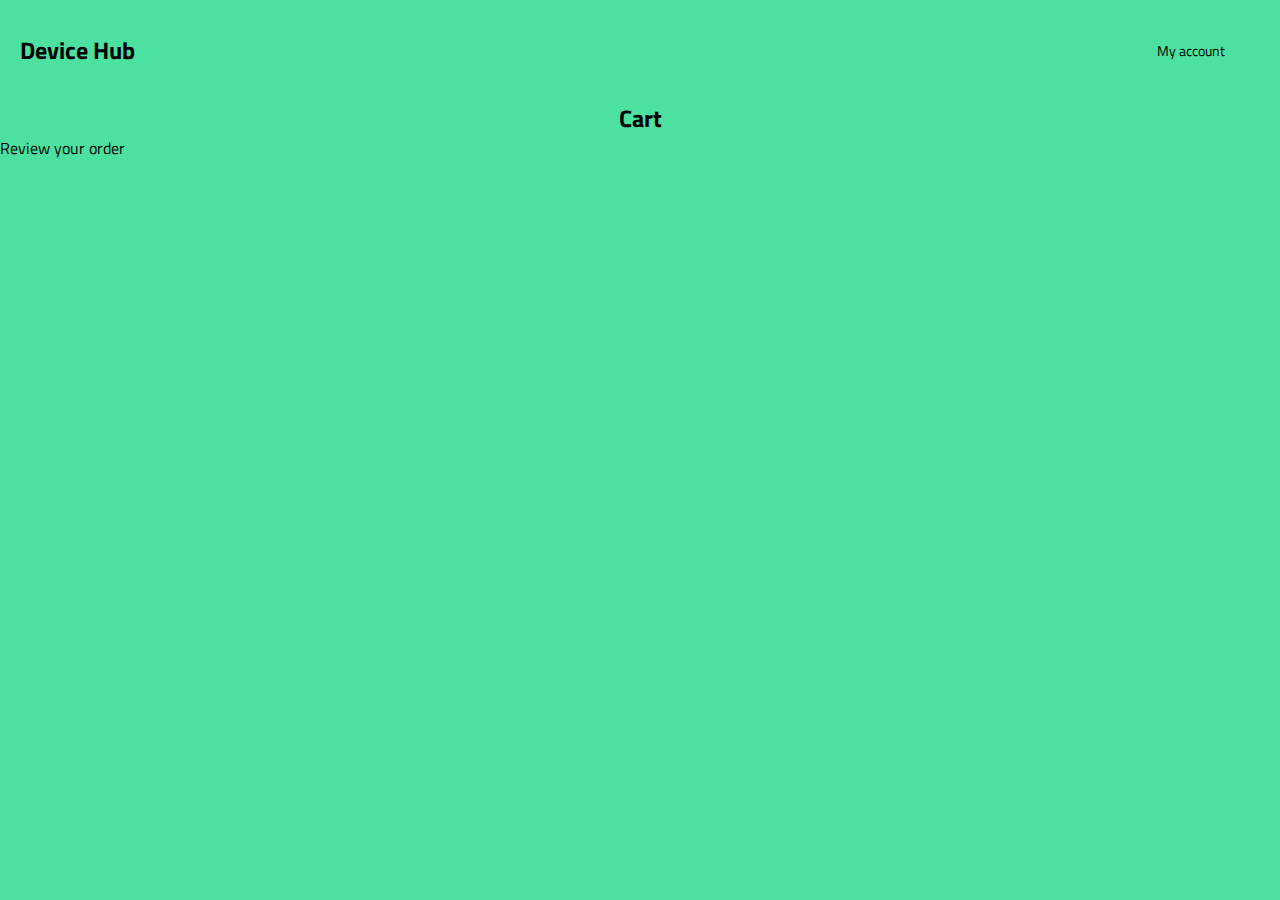
<file: checkout.html>
<!DOCTYPE html>
<html lang="en">
<head>
    <meta charset="UTF-8">
    <meta name="viewport" content="width=device-width, initial-scale=1.0">
    <title>Checkout</title>
    <link rel="stylesheet" href="CSS/main.css">
    <link
        rel="stylesheet"
        href="https://cdnjs.cloudflare.com/ajax/libs/font-awesome/5.15.1/css/all.min.css"
        integrity="sha512-+4zCK9k+qNFUR5X+cKL9EIR+ZOhtIloNl9GIKS57V1MyNsYpYcUrUeQc9vNfzsWfV28IaLL3i96P9sdNyeRssA=="
        crossorigin="anonymous"/>
</head>
<body>
    <nav>
        <div class="navbar-top">
            <div>
                <button id="menuButton"><i class="fas fa-bars"></i></button>
                <!--Logo-->
                <a href="index.html">
                    <h2 class="logo">Device Hub</h2>
                </a>
            </div>
            <div>
                <!--My account part-->
                <div class="account">
                    <a href="sign-up.html">
                        <button class="account-btn">
                            <i class="fas fa-user-alt"></i>
                        </button>
                        <span class="account-text">My account</span>
                    </a>
                    
                </div>
                <!--Shopping cart-->
                <div class="shopping-cart">
                    <div class="sum-prices">
                        <!--Shopping cart logo-->
                        <i
                            class="fas fa-shopping-cart shoppingCartButton"
                        ></i>
                        <!--The total prices of products in the shopping cart -->
                        <h6 id="sum-prices"></h6>
                    </div>
                </div>
            </div>
        </div>
       
            </div>
        </div>
        <div class="producstOnCart hide">
            <div class="overlay"></div>
            <div class="top">
                <button id="closeButton">
                    <i class="fas fa-times-circle"></i>
                </button>
                <h3>Cart</h3>
            </div>
            <ul id="buyItems">
                <h4 class="empty">Your shopping cart is empty</h4>
                <!-- <li class="buyItem">
                    <img src="Images/producs-images/Mobiles/galaxynote10.png">
                    <div>
                        <h5>Products Name</h5>
                        <h6>$199</h6>
                        <div>
                            <button>-</button>
                            <span class="countOfProduct">1</span>
                            <button>+</button>
                        </div>
                    </div>
                </li> -->
            </ul>
            <a href="checkout.html"><button class="btn checkout hidden">Check out</button></a>
        </div>
    </nav>
    <h2 style="text-align: center; color: black;">Cart</h2>

    <div class="main">
    <div class="page-title">Review your order</div>
</body>
</html>
</file>
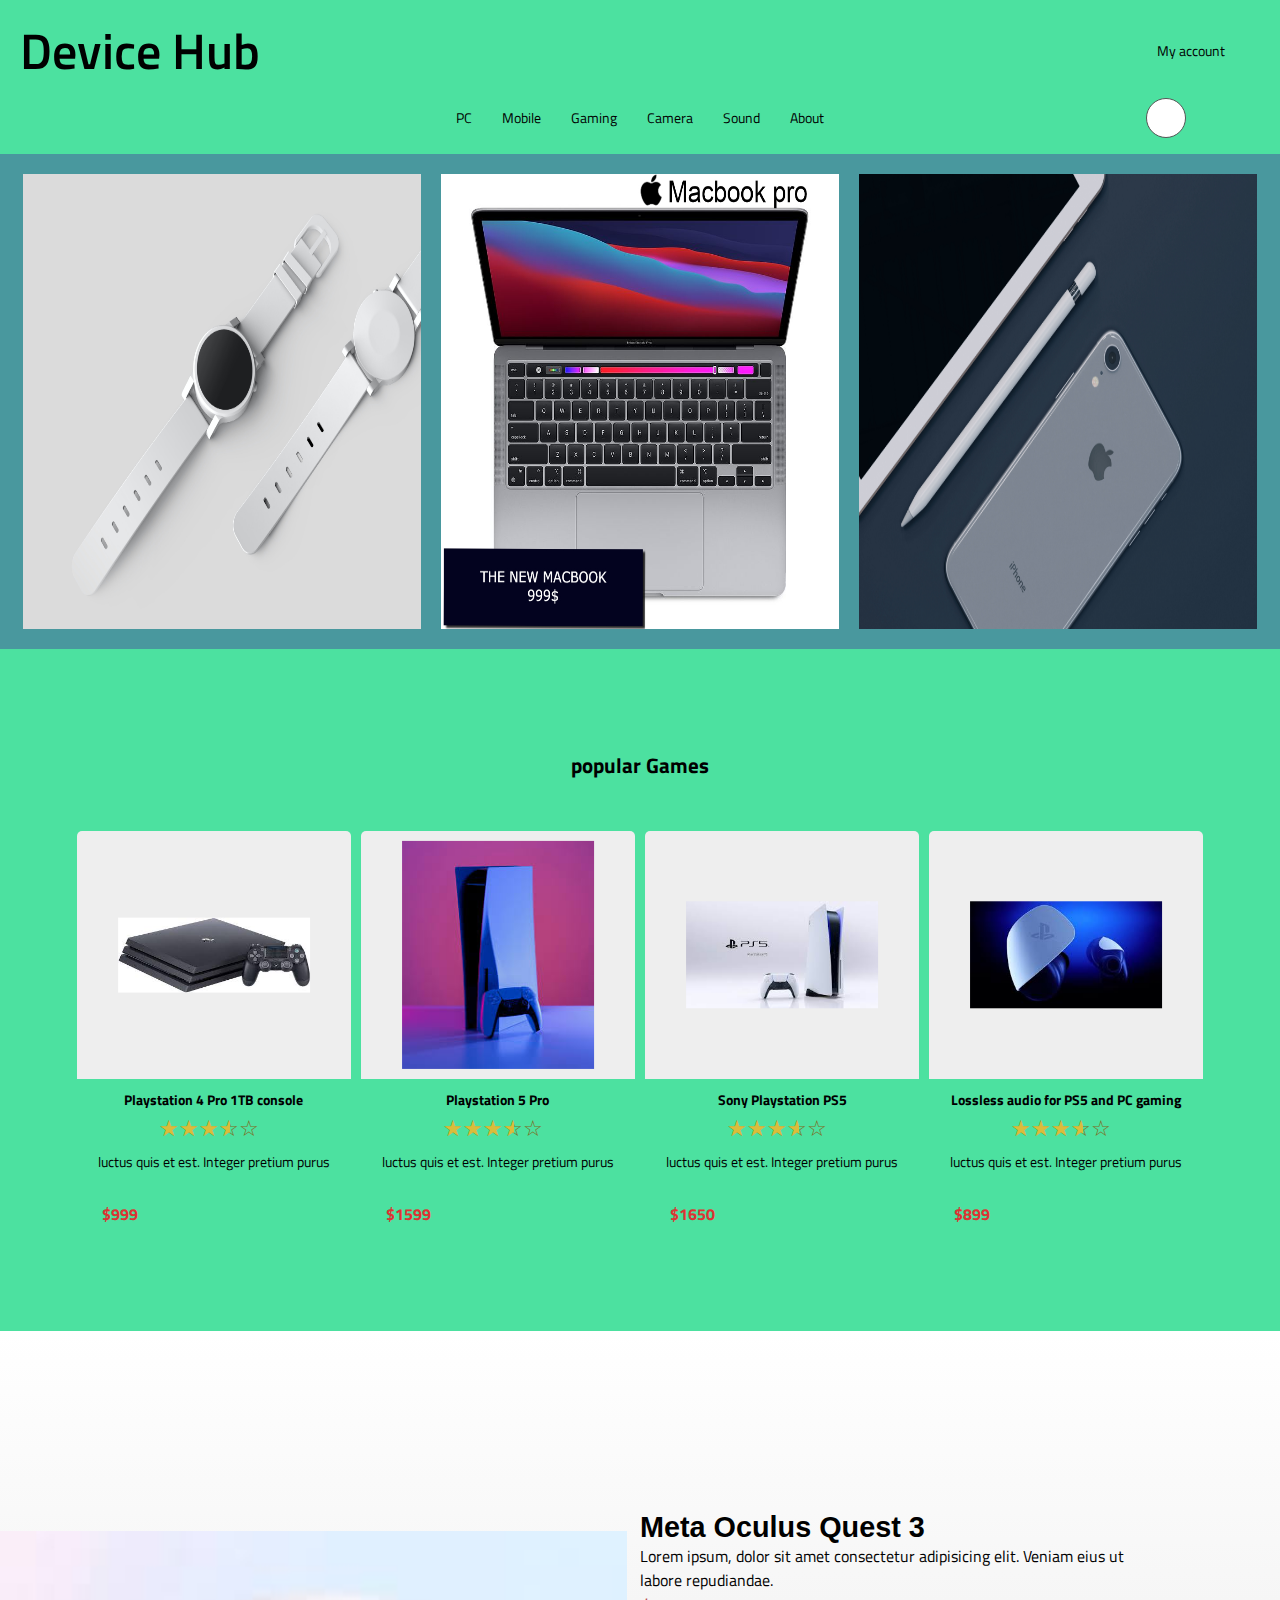
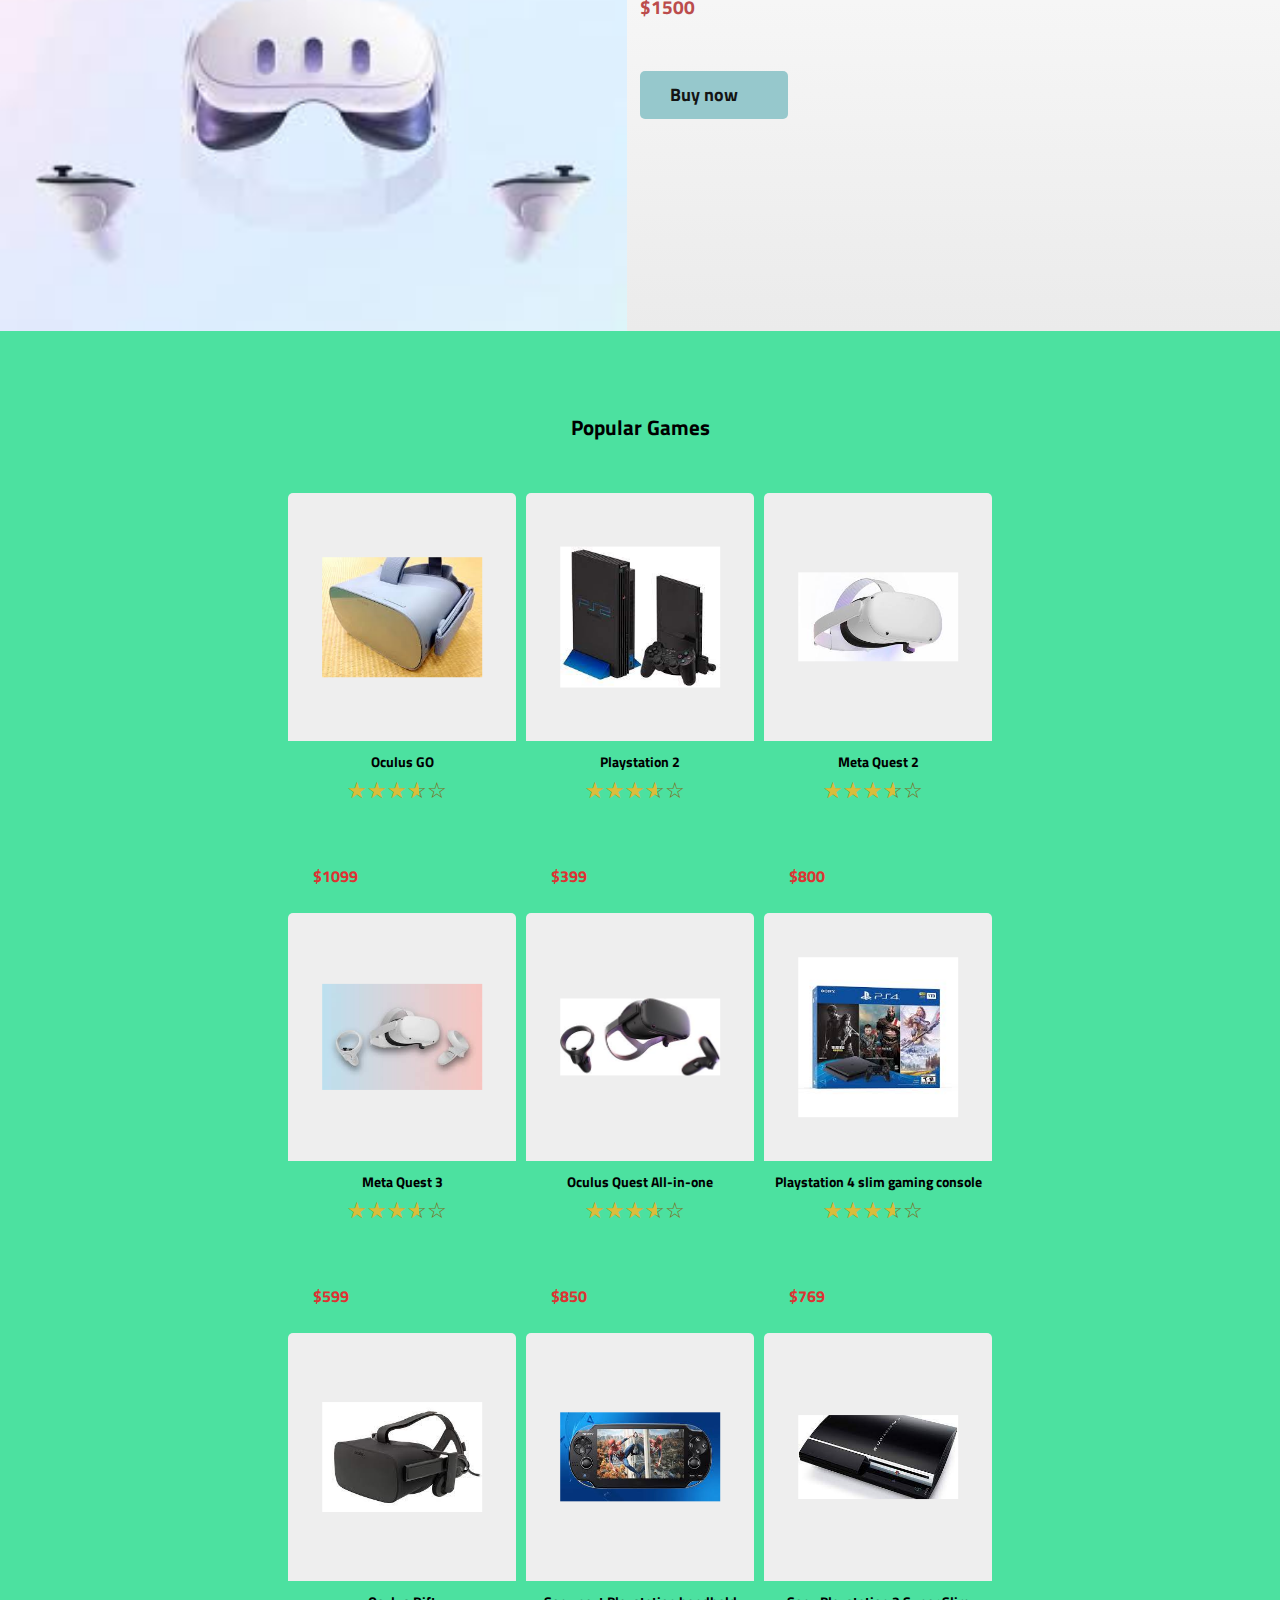
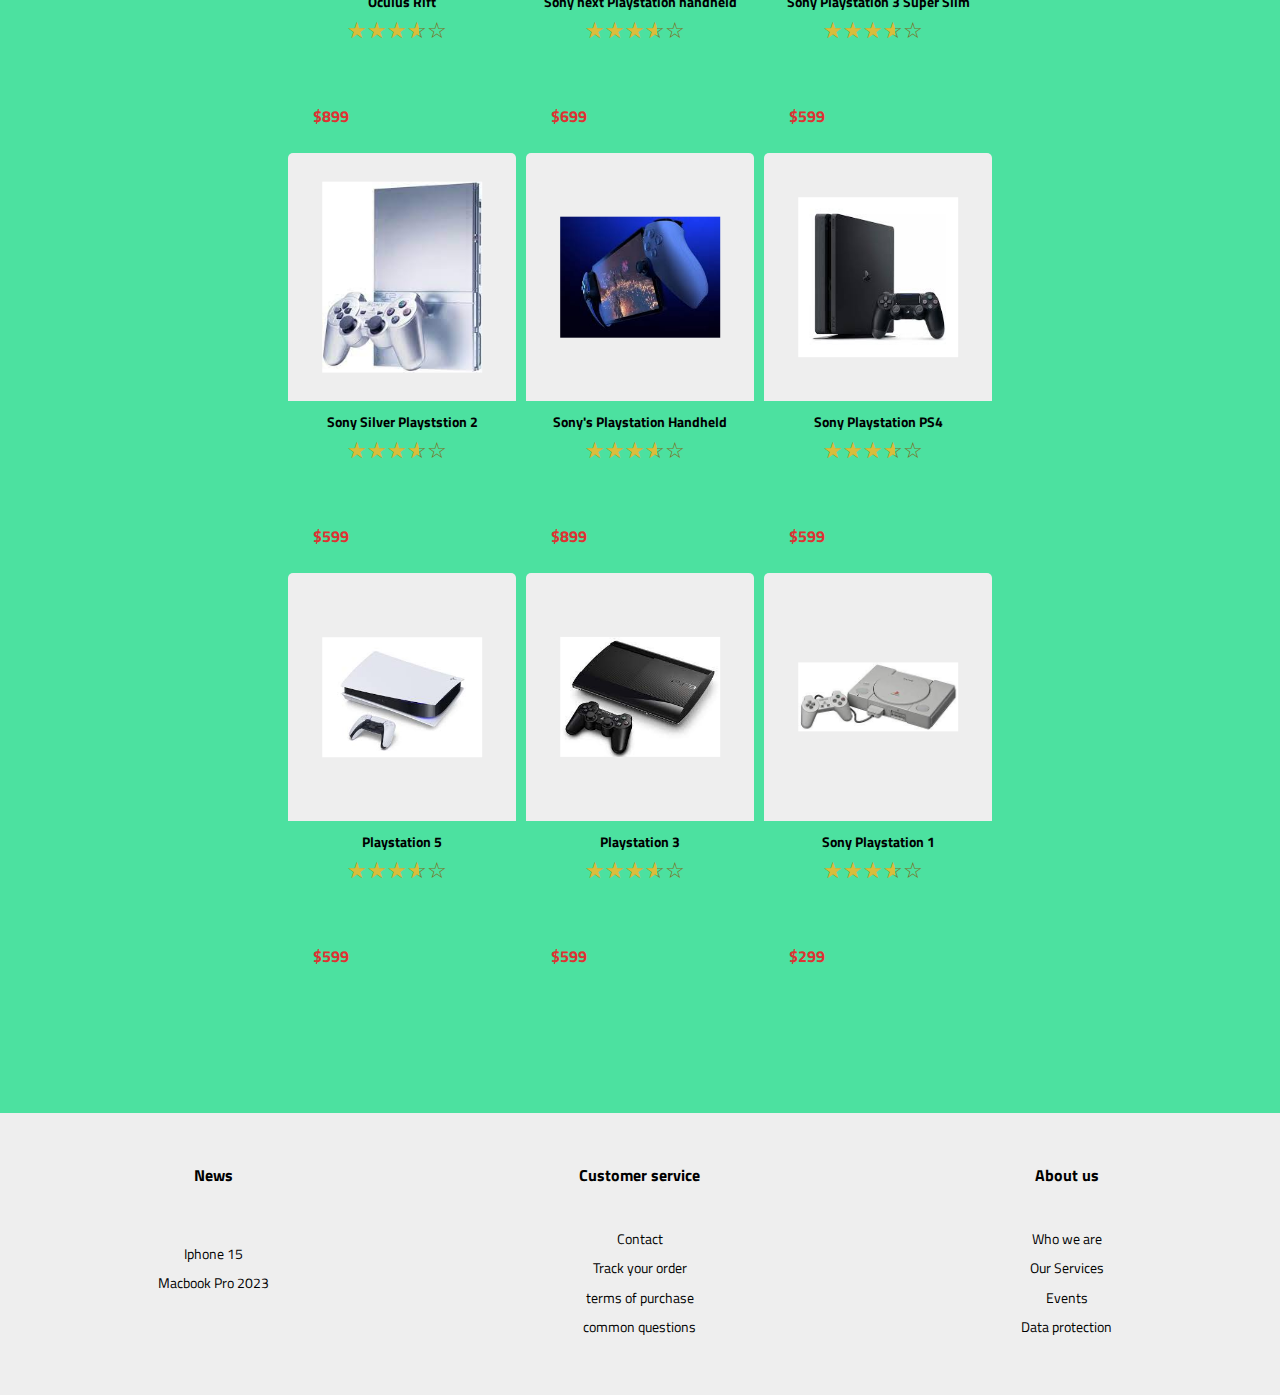
<file: gaming.html>
<!DOCTYPE html>
<html lang="sv">
    <head>
        <meta charset="UTF-8" />
        <meta name="viewport" content="width=device-width, initial-scale=1.0" />
        <link type="text/css" href="CSS/main.css" rel="stylesheet" />
        <link
            rel="stylesheet"
            href="https://cdnjs.cloudflare.com/ajax/libs/font-awesome/5.15.1/css/all.min.css"
            integrity="sha512-+4zCK9k+qNFUR5X+cKL9EIR+ZOhtIloNl9GIKS57V1MyNsYpYcUrUeQc9vNfzsWfV28IaLL3i96P9sdNyeRssA=="
            crossorigin="anonymous"
        />
        <script src="JS/jquery-3.5.1.min.js"></script>
        <script src="JS/multislider.min.js"></script>
        <title>Device Hub</title>
    </head>

    <body>
        <!--Navbar-->
        <nav>
            <!--Navbar has two part the top one and the bottom one-->
            <!--Here is top one and in this part I put logo, my account part, and the shopping cart-->
            <div class="navbar-top">
                <div>
                    <button id="menuButton"><i class="fas fa-bars"></i></button>
                    <!--Logo-->
                    <a href="index.html">
                        <h2 class="hub">Device Hub</h2>
                    </a>
                </div>
                <div>
                    <!--My account part-->
                    <div class="account">
                        <a href="sign-up.html">
                            <button class="account-btn">
                                <i class="fas fa-user-alt"></i>
                            </button>
                            <span class="account-text">My account</span>
                        </a>
                        <!--When we click the btnShowAccountInfo this section will be displayed-->
                    </div>
                    <!--Shopping cart-->
                    <div class="shopping-cart">
                        <div class="sum-prices">
                            <!--Shopping cart logo-->
                            <i
                                class="fas fa-shopping-cart shoppingCartButton"
                            ></i>
                            <!--The total prices of products in the shopping cart -->
                            <h6 id="sum-prices"></h6>
                        </div>
                    </div>
                </div>
            </div>
            <!-- Navbar bottom part -->
            <!-- Here I put the links to the other pages or nav links -->
            <div class="navbar" id="navbar">
                <div class="links">
                    <ul>
                        <li class="nav-links">
                            <a href="pc.html" class="link">PC</a>
                        </li>
                        <li class="nav-links">
                            <a href="mobile.html" class="link">Mobile</a>
                        </li>
                        <li class="nav-links">
                            <a href="gaming.html" class="link">Gaming</a>
                        </li>
                        <li class="nav-links">
                            <a href="camera.html" class="link">Camera</a>
                        </li>
                        <li class="nav-links">
                            <a href="sound.html" class="link">Sound</a>
                        </li>
                        <li class="nav-links">
                            <a href="#" class="link">About</a>
                        </li>
                    </ul>
                </div>
                <!-- The searchbar which will be in the right side of the links -->
                <div class="searchbar">
                    <form action="#">
                        <input type="search" placeholder="search products" />
                        <i class="fa fa-search" id="search-icon"></i>
                    </form>
                </div>
            </div>
            <div class="producstOnCart hide">
                <div class="overlay"></div>
                <div class="top">
                    <button id="closeButton">
                        <i class="fas fa-times-circle"></i>
                    </button>
                    <h3>Cart</h3>
                </div>
                <ul id="buyItems">
                    <h4 class="empty">Your shopping cart is empty</h4>
                    <!-- <li class="buyItem">
						<img src="Images/producs-images/Mobiles/galaxynote10.png">
						<div>
							<h5>Products Name</h5>
							<h6>$199</h6>
							<div>
								<button>-</button>
								<span class="countOfProduct">1</span>
								<button>+</button>
							</div>
						</div>
					</li> -->
                </ul>
                <a href="checkout.html"><button class="btn checkout hidden">Check out</button></a>
            </div>
        </nav>
        <header id="hearderSlide">
            <div class="MS-content">
                <a href="detail_page.html" class="item">
                    <img src="Images/Other/slide1.jpg" />
                </a>
                <a href="#" class="item">
                    <img src="Images/Other/slide2.jpg" />
                </a>
                <a href="detail_page.html" class="item">
                    <img src="Images/Other/slide3.jpg" />
                </a>
                <a href="detail_page.html" class="item">
                    <img src="Images/Other/Iphone 12.png" />
                </a>
                <a href="detail_page.html" class="item">
                    <img src="Images/Other/slide5.jpg" />
                </a>
            </div>
            <div class="MS-controls">
                <button class="MS-right">
                    <i class="fas fa-chevron-right fa-3x"></i>
                </button>
                <button class="MS-left">
                    <i class="fas fa-chevron-left fa-3x"></i>
                </button>
            </div>
        </header>
        <main>
            <section class="main-section">
                <div class="product-container">
                    <h3>popular Games</h3>
                    <div class="products">
                        <div class="product">
                            <div class="product-under">
                                <figure class="product-image">
                                    <img
                                        src="Images/producs-images/Gaming/playstation 4 pro 1tb console.jpeg"
                                        alt="popular labtops and computers"
                                    />
                                    <div class="product-over">
                                        <button
                                            class="btn btn-small addToCart"
                                            data-product-id="1"
                                        >
                                            <i class="fas fa-cart-plus"></i>Add
                                            to cart
                                        </button>
                                        <a
                                            href="detail_page.html"
                                            class="btn btn-small"
                                            >More Info</a
                                        >
                                    </div>
                                </figure>
                                <div class="product-summary">
                                    <h4 class="productName">Playstation 4 Pro 1TB console</h4>
                                    <span class="stars"></span>
                                    <p>
                                        luctus quis et est. Integer pretium
                                        purus
                                    </p>
                                    <h6 class="price">
                                        $<span class="priceValue">999</span>
                                    </h6>
                                </div>
                            </div>
                        </div>
                        <div class="product">
                            <div class="product-under">
                                <figure class="product-image">
                                    <img
                                        src="Images/producs-images/Gaming/playstation 5. pro.jpeg"
                                        alt="popular labtops and computers"
                                    />
                                    <div class="product-over">
                                        <button
                                            class="btn btn-small addToCart"
                                            data-product-id="2"
                                        >
                                            <i class="fas fa-cart-plus"></i>Add
                                            to cart
                                        </button>
                                        <a
                                            href="detail_page.html"
                                            class="btn btn-small"
                                            >More Info</a
                                        >
                                    </div>
                                </figure>
                                <div class="product-summary">
                                    <h4 class="productName">Playstation 5 Pro</h4>
                                    <span class="stars"></span>
                                    <p>
                                        luctus quis et est. Integer pretium
                                        purus
                                    </p>
                                    <h6 class="price">
                                        $<span class="priceValue">1599</span>
                                    </h6>
                                </div>
                            </div>
                        </div>
                        <div class="product">
                            <div class="product-under">
                                <figure class="product-image">
                                    <img
                                        src="Images/producs-images/Gaming/sony playstation ps5.jpeg"
                                        alt="popular labtops and computers"
                                    />
                                    <div class="product-over">
                                        <button
                                            class="btn btn-small addToCart"
                                            data-product-id="3"
                                        >
                                            <i class="fas fa-cart-plus"></i>Add
                                            to cart
                                        </button>
                                        <a
                                            href="detail_page.html"
                                            class="btn btn-small"
                                            >More Info</a
                                        >
                                    </div>
                                </figure>
                                <div class="product-summary">
                                    <h4 class="productName">Sony Playstation PS5</h4>
                                    <span class="stars"></span>
                                    <p>
                                        luctus quis et est. Integer pretium
                                        purus
                                    </p>
                                    <h6 class="price">
                                        $<span class="priceValue">1650</span>
                                    </h6>
                                </div>
                            </div>
                        </div>
                        <div class="product">
                            <div class="product-under">
                                <figure class="product-image">
                                    <img
                                        src="Images/producs-images/Gaming/Lossless audio for PS5 and pc gaming.jpeg"
                                        alt="popular Games"
                                    />
                                    <div class="product-over">
                                        <button
                                            class="btn btn-small addToCart"
                                            data-product-id="4"
                                        >
                                            <i class="fas fa-cart-plus"></i>Add
                                            to cart
                                        </button>
                                        <a
                                            href="detail_page.html"
                                            class="btn btn-small"
                                            >More Info</a
                                        >
                                    </div>
                                </figure>
                                <div class="product-summary">
                                    <h4 class="productName">Lossless audio for PS5 and PC gaming</h4>
                                    <span class="stars"></span>
                                    <p>
                                        luctus quis et est. Integer pretium
                                        purus
                                    </p>
                                    <h6 class="price">
                                        $<span class="priceValue">899</span>
                                    </h6>
                                </div>
                            </div>
                        </div>
                    </div>
                </div>
            </section>
            <section class="main-section">
                <div class="pop-mobiles">
                    <div class="pop-mobiles-1">
                        <figure>
                            <img
                                src="Images/producs-images/Gaming/meta oculus quest 3.jpeg" height="400px"
                            />
                        </figure>
                        <div>
                            <h2>Meta Oculus Quest 3</h2>
                            <p>
                                Lorem ipsum, dolor sit amet consectetur
                                adipisicing elit. Veniam eius ut labore
                                repudiandae.
                            </p>
                            <h4>$1500</h4>
                            <a href="detail_page.html" class="btn"
                                >Buy now<i class="fas fa-angle-right"></i
                            ></a>
                        </div>
                    </div>
                    <h3>Popular Games</h3>
                    <div class="pop-mobiles-2">
                        <ul class="products">
                            <li class="product">
                                <div class="product-under">
                                    <figure class="product-image">
                                        <img
                                            src="Images/producs-images/Gaming/oculus go.jpeg"
                                            alt="popular mobiles"
                                        />
                                        <div class="product-over">
                                            <button
                                                class="btn btn-small addToCart"
                                                data-product-id="5"
                                            >
                                                <i class="fas fa-cart-plus"></i
                                                >Add to cart
                                            </button>
                                            <a
                                                href="detail_page.html"
                                                class="btn btn-small"
                                                >More Info</a
                                            >
                                        </div>
                                    </figure>
                                    <div class="product-summary">
                                        <h4 class="productName">Oculus GO</h4>
                                        <span class="stars"></span>
                                        <h4 class="price">
                                            $<span class="priceValue"
                                                >1099</span
                                            >
                                        </h4>
                                    </div>
                                </div>
                            </li>
                            <li class="product">
                                <div class="product-under">
                                    <figure class="product-image">
                                        <img
                                            src="Images/producs-images/Gaming/playstation 2.jpeg"
                                            alt="popular mobiles"
                                        />
                                        <div class="product-over">
                                            <button
                                                class="btn btn-small addToCart"
                                                data-product-id="6"
                                            >
                                                <i class="fas fa-cart-plus"></i
                                                >Add to cart
                                            </button>
                                            <a
                                                href="detail_page.html"
                                                class="btn btn-small"
                                                >More Info</a
                                            >
                                        </div>
                                    </figure>
                                    <div class="product-summary">
                                        <h4 class="productName">Playstation 2</h4>
                                        <span class="stars"></span>
                                        <h4 class="price">
                                            $<span class="priceValue">399</span>
                                        </h4>
                                    </div>
                                </div>
                            </li>
                            <li class="product">
                                <div class="product-under">
                                    <figure class="product-image">
                                        <img
                                            src="Images/producs-images/Gaming/meta quest 2.jpeg"
                                            alt="popular mobiles"
                                        />
                                        <div class="product-over">
                                            <button
                                                class="btn btn-small addToCart"
                                                data-product-id="7"
                                            >
                                                <i class="fas fa-cart-plus"></i
                                                >Add to cart
                                            </button>
                                            <a
                                                href="detail_page.html"
                                                class="btn btn-small"
                                                >More Info</a
                                            >
                                        </div>
                                    </figure>
                                    <div class="product-summary">
                                        <h4 class="productName">Meta Quest 2</h4>
                                        <span class="stars"></span>
                                        <h4 class="price">
                                            $<span class="priceValue">800</span>
                                        </h4>
                                    </div>
                                </div>
                            </li>
                            <li class="product">
                                <div class="product-under">
                                    <figure class="product-image">
                                        <img
                                            src="Images/producs-images/Gaming/meta quest 3.jpeg"
                                            alt="popular mobiles"
                                        />
                                        <div class="product-over">
                                            <button
                                                class="btn btn-small addToCart"
                                                data-product-id="8"
                                            >
                                                <i class="fas fa-cart-plus"></i
                                                >Add to cart
                                            </button>
                                            <a
                                                href="detail_page.html"
                                                class="btn btn-small"
                                                >More Info</a
                                            >
                                        </div>
                                    </figure>
                                    <div class="product-summary">
                                        <h4 class="productName">Meta Quest 3</h4>
                                        <span class="stars"></span>
                                        <h4 class="price">
                                            $<span class="priceValue">599</span>
                                        </h4>
                                    </div>
                                </div>
                            </li>
                            <li class="product">
                                <div class="product-under">
                                    <figure class="product-image">
                                        <img
                                            src="Images/producs-images/Gaming/oculus quest all in one.jpeg"
                                            alt="popular mobiles"
                                        />
                                        <div class="product-over">
                                            <button
                                                class="btn btn-small addToCart"
                                                data-product-id="9"
                                            >
                                                <i class="fas fa-cart-plus"></i
                                                >Add to cart
                                            </button>
                                            <a
                                                href="detail_page.html"
                                                class="btn btn-small"
                                                >More Info</a
                                            >
                                        </div>
                                    </figure>
                                    <div class="product-summary">
                                        <h4 class="productName">Oculus Quest All-in-one</h4>
                                        <span class="stars"></span>
                                        <h4 class="price">
                                            $<span class="priceValue">850</span>
                                        </h4>
                                    </div>
                                </div>
                            </li>
                            <li class="product">
                                <div class="product-under">
                                    <figure class="product-image">
                                        <img
                                            src="Images/producs-images/Gaming/playstation 4 slim gaming console.jpeg"
                                            alt="popular mobiles"
                                        />
                                        <div class="product-over">
                                            <button
                                                class="btn btn-small addToCart"
                                                data-product-id="10"
                                            >
                                                <i class="fas fa-cart-plus"></i
                                                >Add to cart
                                            </button>
                                            <a
                                                href="detail_page.html"
                                                class="btn btn-small"
                                                >More Info</a
                                            >
                                        </div>
                                    </figure>
                                    <div class="product-summary">
                                        <h4 class="productName">Playstation 4 slim gaming console</h4>
                                        <span class="stars"></span>
                                        <h4 class="price">
                                            $<span class="priceValue">769</span>
                                        </h4>
                                    </div>
                                </div>
                            </li>
                            <li class="product">
                                <div class="product-under">
                                    <figure class="product-image">
                                        <img
                                            src="Images/producs-images/Gaming/oculus rift.jpeg"
                                            alt="popular mobiles"
                                        />
                                        <div class="product-over">
                                            <button
                                                class="btn btn-small addToCart"
                                                data-product-id="8"
                                            >
                                                <i class="fas fa-cart-plus"></i
                                                >Add to cart
                                            </button>
                                            <a
                                                href="detail_page.html"
                                                class="btn btn-small"
                                                >More Info</a
                                            >
                                        </div>
                                    </figure>
                                    <div class="product-summary">
                                        <h4 class="productName">Oculus Rift</h4>
                                        <span class="stars"></span>
                                        <h4 class="price">
                                            $<span class="priceValue">899</span>
                                        </h4>
                                    </div>
                                </div>
                            </li>
                            <li class="product">
                                <div class="product-under">
                                    <figure class="product-image">
                                        <img
                                            src="Images/producs-images/Gaming/sony next playstation handheld.jpeg"
                                            alt="popular mobiles"
                                        />
                                        <div class="product-over">
                                            <button
                                                class="btn btn-small addToCart"
                                                data-product-id="8"
                                            >
                                                <i class="fas fa-cart-plus"></i
                                                >Add to cart
                                            </button>
                                            <a
                                                href="detail_page.html"
                                                class="btn btn-small"
                                                >More Info</a
                                            >
                                        </div>
                                    </figure>
                                    <div class="product-summary">
                                        <h4 class="productName">Sony next Playstation handheld</h4>
                                        <span class="stars"></span>
                                        <h4 class="price">
                                            $<span class="priceValue">699</span>
                                        </h4>
                                    </div>
                                </div>
                            </li>
                            <li class="product">
                                <div class="product-under">
                                    <figure class="product-image">
                                        <img
                                            src="Images/producs-images/Gaming/sony playstation 3 superslim.jpeg"
                                            alt="popular mobiles"
                                        />
                                        <div class="product-over">
                                            <button
                                                class="btn btn-small addToCart"
                                                data-product-id="8"
                                            >
                                                <i class="fas fa-cart-plus"></i
                                                >Add to cart
                                            </button>
                                            <a
                                                href="detail_page.html"
                                                class="btn btn-small"
                                                >More Info</a
                                            >
                                        </div>
                                    </figure>
                                    <div class="product-summary">
                                        <h4 class="productName">Sony Playstation 3 Super Slim</h4>
                                        <span class="stars"></span>
                                        <h4 class="price">
                                            $<span class="priceValue">599</span>
                                        </h4>
                                    </div>
                                </div>
                            </li>
                            <li class="product">
                                <div class="product-under">
                                    <figure class="product-image">
                                        <img
                                            src="Images/producs-images/Gaming/sony silver playstation 2.jpeg"
                                            alt="popular mobiles"
                                        />
                                        <div class="product-over">
                                            <button
                                                class="btn btn-small addToCart"
                                                data-product-id="8"
                                            >
                                                <i class="fas fa-cart-plus"></i
                                                >Add to cart
                                            </button>
                                            <a
                                                href="detail_page.html"
                                                class="btn btn-small"
                                                >More Info</a
                                            >
                                        </div>
                                    </figure>
                                    <div class="product-summary">
                                        <h4 class="productName">Sony Silver Playststion 2</h4>
                                        <span class="stars"></span>
                                        <h4 class="price">
                                            $<span class="priceValue">599</span>
                                        </h4>
                                    </div>
                                </div>
                            </li>
                            <li class="product">
                                <div class="product-under">
                                    <figure class="product-image">
                                        <img
                                            src="Images/producs-images/Gaming/sony's playstation handheld.jpeg"
                                            alt="popular mobiles"
                                        />
                                        <div class="product-over">
                                            <button
                                                class="btn btn-small addToCart"
                                                data-product-id="8"
                                            >
                                                <i class="fas fa-cart-plus"></i
                                                >Add to cart
                                            </button>
                                            <a
                                                href="detail_page.html"
                                                class="btn btn-small"
                                                >More Info</a
                                            >
                                        </div>
                                    </figure>
                                    <div class="product-summary">
                                        <h4 class="productName">Sony's Playstation Handheld</h4>
                                        <span class="stars"></span>
                                        <h4 class="price">
                                            $<span class="priceValue">899</span>
                                        </h4>
                                    </div>
                                </div>
                            </li>
                            <li class="product">
                                <div class="product-under">
                                    <figure class="product-image">
                                        <img
                                            src="Images/producs-images/Gaming/sony playstation ps4.jpeg"
                                            alt="popular mobiles"
                                        />
                                        <div class="product-over">
                                            <button
                                                class="btn btn-small addToCart"
                                                data-product-id="8"
                                            >
                                                <i class="fas fa-cart-plus"></i
                                                >Add to cart
                                            </button>
                                            <a
                                                href="detail_page.html"
                                                class="btn btn-small"
                                                >More Info</a
                                            >
                                        </div>
                                    </figure>
                                    <div class="product-summary">
                                        <h4 class="productName">Sony Playstation PS4</h4>
                                        <span class="stars"></span>
                                        <h4 class="price">
                                            $<span class="priceValue">599</span>
                                        </h4>
                                    </div>
                                </div>
                            </li>
                            <li class="product">
                                <div class="product-under">
                                    <figure class="product-image">
                                        <img
                                            src="Images/producs-images/Gaming/playstation 5.jpeg"
                                            alt="popular mobiles"
                                        />
                                        <div class="product-over">
                                            <button
                                                class="btn btn-small addToCart"
                                                data-product-id="8"
                                            >
                                                <i class="fas fa-cart-plus"></i
                                                >Add to cart
                                            </button>
                                            <a
                                                href="detail_page.html"
                                                class="btn btn-small"
                                                >More Info</a
                                            >
                                        </div>
                                    </figure>
                                    <div class="product-summary">
                                        <h4 class="productName">Playstation 5</h4>
                                        <span class="stars"></span>
                                        <h4 class="price">
                                            $<span class="priceValue">599</span>
                                        </h4>
                                    </div>
                                </div>
                            </li>
                            <li class="product">
                                <div class="product-under">
                                    <figure class="product-image">
                                        <img
                                            src="Images/producs-images/Gaming/playststion 3.jpeg"
                                            alt="popular mobiles"
                                        />
                                        <div class="product-over">
                                            <button
                                                class="btn btn-small addToCart"
                                                data-product-id="8"
                                            >
                                                <i class="fas fa-cart-plus"></i
                                                >Add to cart
                                            </button>
                                            <a
                                                href="detail_page.html"
                                                class="btn btn-small"
                                                >More Info</a
                                            >
                                        </div>
                                    </figure>
                                    <div class="product-summary">
                                        <h4 class="productName">Playstation 3</h4>
                                        <span class="stars"></span>
                                        <h4 class="price">
                                            $<span class="priceValue">599</span>
                                        </h4>
                                    </div>
                                </div>
                            </li>
                            <li class="product">
                                <div class="product-under">
                                    <figure class="product-image">
                                        <img
                                            src="Images/producs-images/Gaming/sony playstation 1.jpeg"
                                            alt="popular mobiles"
                                        />
                                        <div class="product-over">
                                            <button
                                                class="btn btn-small addToCart"
                                                data-product-id="8"
                                            >
                                                <i class="fas fa-cart-plus"></i
                                                >Add to cart
                                            </button>
                                            <a
                                                href="detail_page.html"
                                                class="btn btn-small"
                                                >More Info</a
                                            >
                                        </div>
                                    </figure>
                                    <div class="product-summary">
                                        <h4 class="productName">Sony Playstation 1</h4>
                                        <span class="stars"></span>
                                        <h4 class="price">
                                            $<span class="priceValue">299</span>
                                        </h4>
                                    </div>
                                </div>
                            </li>
                        </ul>
                    </div>
                </div>
            </section>
        </main>
        <footer>
            <div class="footer-second">
                <div class="footer-column-1">
                    <h3>News</h3>
                    <a href="#"></a>
                    <a href="#">Iphone 15</a>
                    <a href="#">Macbook Pro 2023</a>
                </div>
                <div class="footer-column-2">
                    <h3>Customer service</h3>
                    <a href="contact.html">Contact</a>
                    <a href="tracking.html">Track your order</a>
                    <a href="#">terms of purchase</a>
                    <a href="#">common questions</a>
                </div>
                <div class="footer-column-3">
                    <h3>About us</h3>
                    <a href="#">Who we are</a>
                    <a href="#">Our Services</a>
                    <a href="#">Events</a>
                    <a href="#">Data protection</a>
                </div>
            </div>
            <ul class="footer-last">
                <li>
                    <p><i class="fab fa-cc-mastercard"></i></p>
                </li>
                <li>
                    <p><i class="fab fa-cc-paypal"></i></p>
                </li>
                <li>
                    <p><i class="fab fa-cc-visa"></i></p>
                </li>
                <li>
                    <p><i class="fab fa-cc-amex"></i></p>
                </li>
            </ul>
        </footer>
        <script src="JS/script.js"></script>
        <script src="shopping-cart.js"></script>
    </body>
</file>
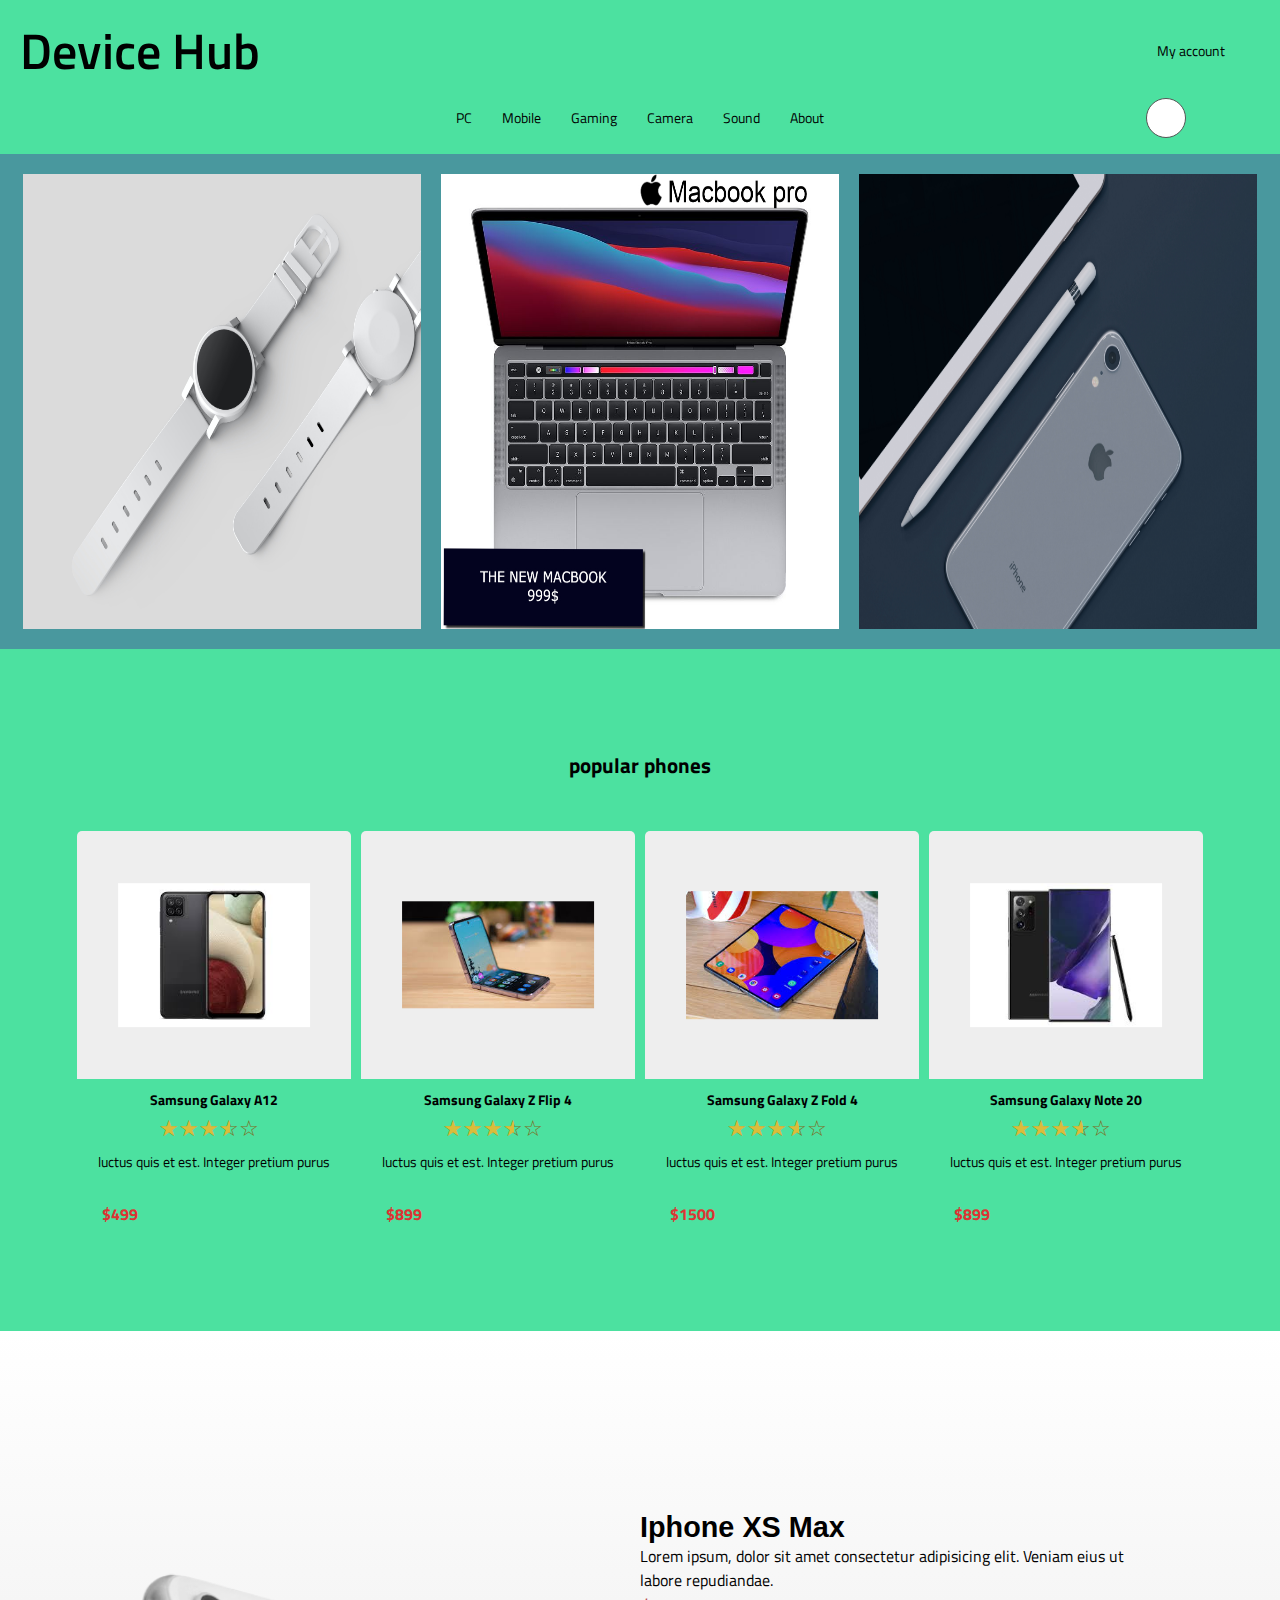
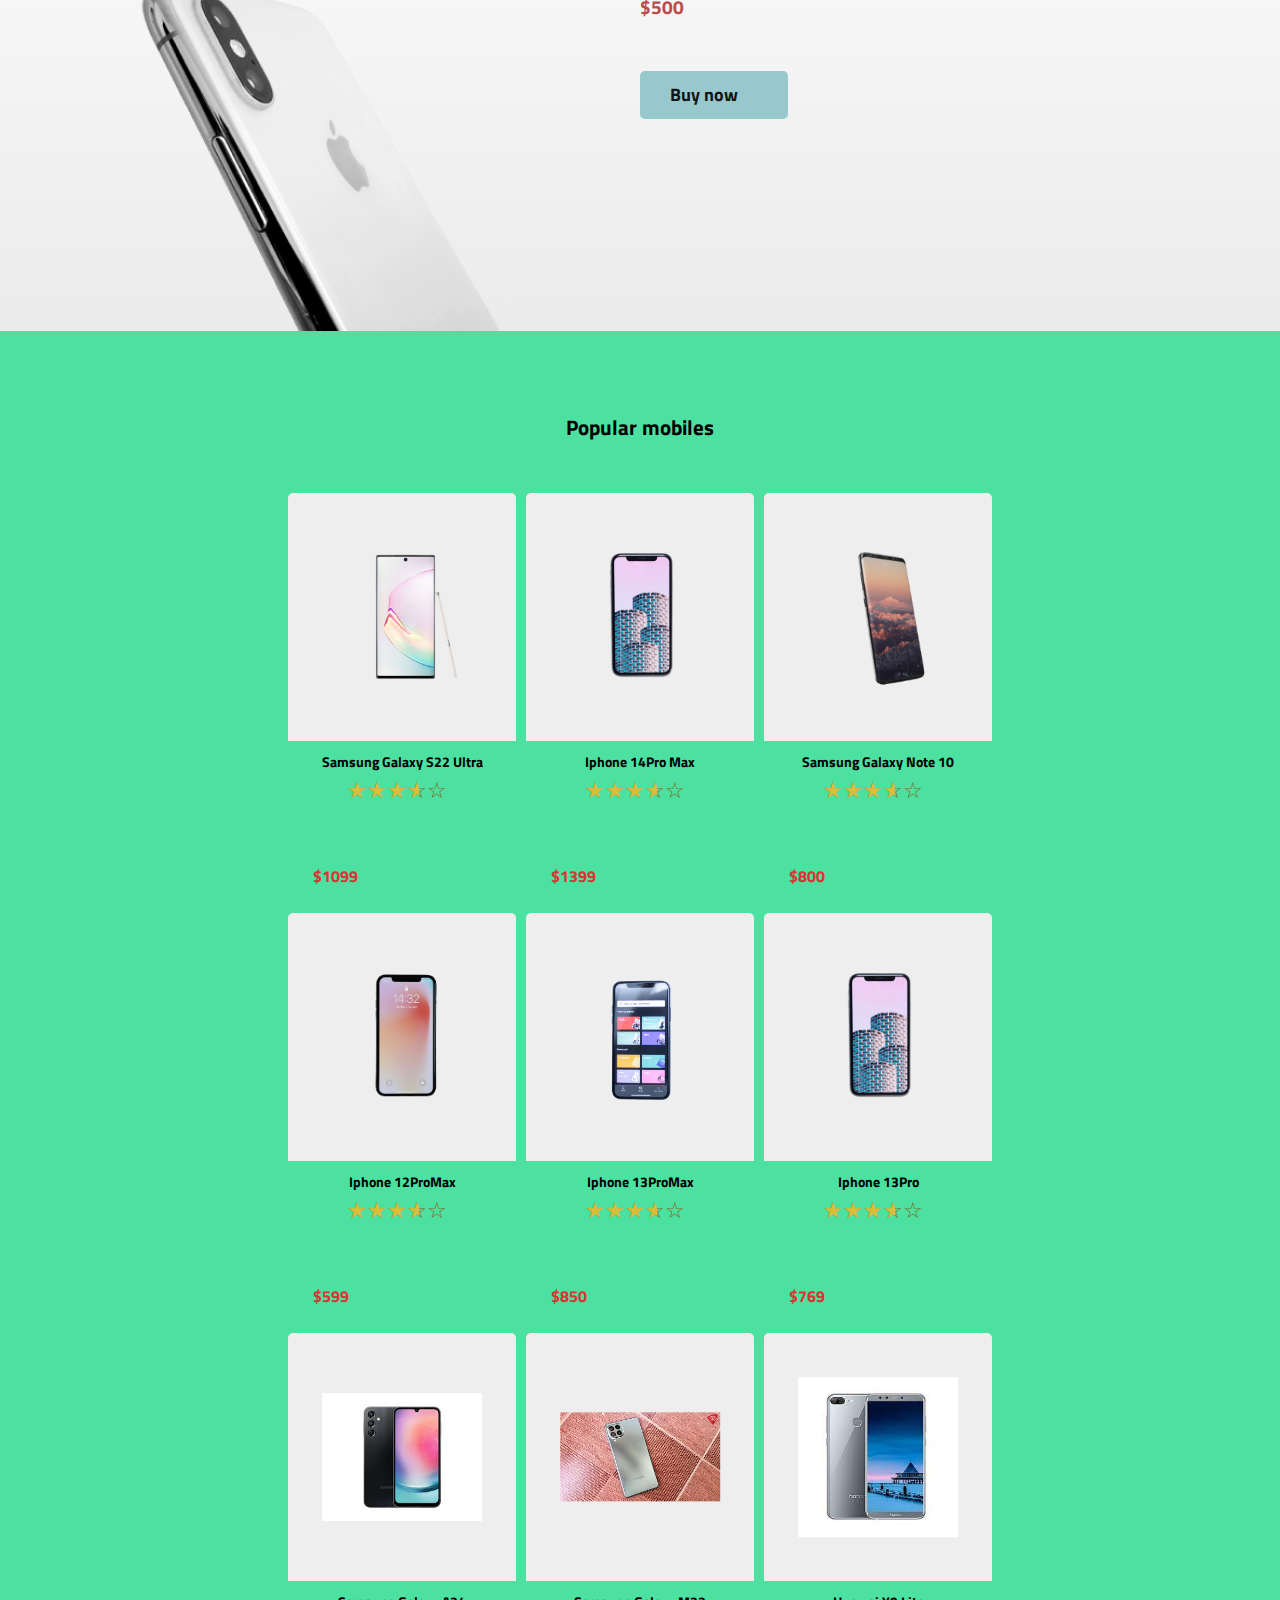
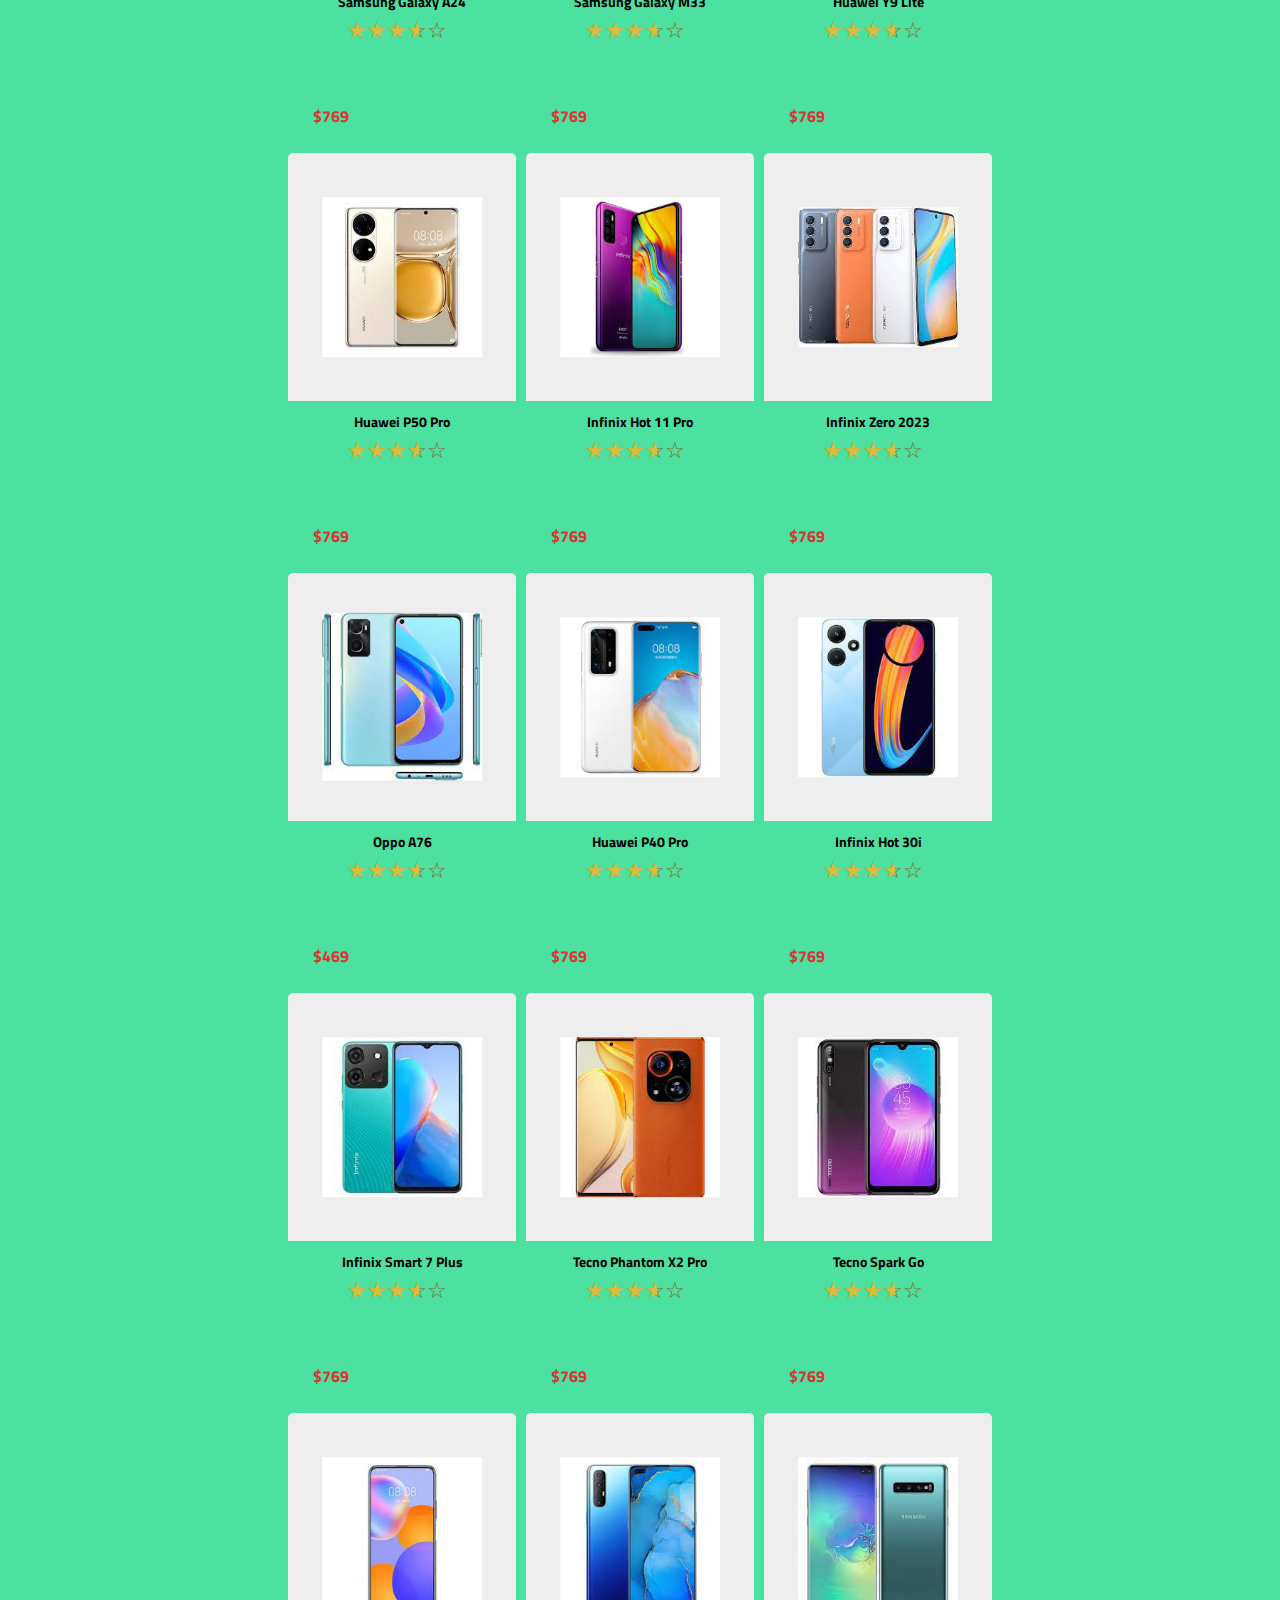
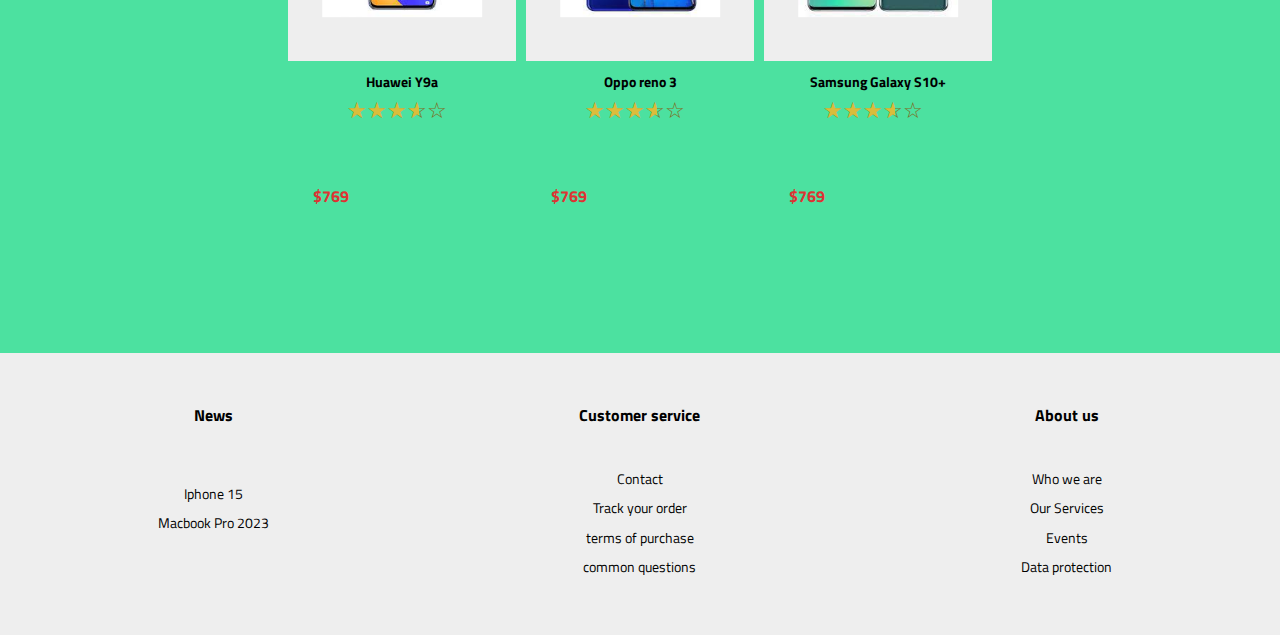
<file: mobile.html>
<!DOCTYPE html>
<html lang="sv">
    <head>
        <meta charset="UTF-8" />
        <meta name="viewport" content="width=device-width, initial-scale=1.0" />
        <link type="text/css" href="CSS/main.css" rel="stylesheet" />
        <link
            rel="stylesheet"
            href="https://cdnjs.cloudflare.com/ajax/libs/font-awesome/5.15.1/css/all.min.css"
            integrity="sha512-+4zCK9k+qNFUR5X+cKL9EIR+ZOhtIloNl9GIKS57V1MyNsYpYcUrUeQc9vNfzsWfV28IaLL3i96P9sdNyeRssA=="
            crossorigin="anonymous"
        />
        <script src="JS/jquery-3.5.1.min.js"></script>
        <script src="JS/multislider.min.js"></script>
        <title>Device Hub</title>
    </head>

    <body>
        <!--Navbar-->
        <nav>
            <!--Navbar has two part the top one and the bottom one-->
            <!--Here is top one and in this part I put logo, my account part, and the shopping cart-->
            <div class="navbar-top">
                <div>
                    <button id="menuButton"><i class="fas fa-bars"></i></button>
                    <!--Logo-->
                    <a href="index.html">
                        <h2 class="hub">Device Hub</h2>
                    </a>
                </div>
                <div>
                    <!--My account part-->
                    <div class="account">
                        <a href="sign-up.html">
                            <button class="account-btn">
                                <i class="fas fa-user-alt"></i>
                            </button>
                            <span class="account-text">My account</span>
                        </a>
                        <!--When we click the btnShowAccountInfo this section will be displayed-->
                    </div>
                    <!--Shopping cart-->
                    <div class="shopping-cart">
                        <div class="sum-prices">
                            <!--Shopping cart logo-->
                            <i
                                class="fas fa-shopping-cart shoppingCartButton"
                            ></i>
                            <!--The total prices of products in the shopping cart -->
                            <h6 id="sum-prices"></h6>
                        </div>
                    </div>
                </div>
            </div>
            <!-- Navbar bottom part -->
            <!-- Here I put the links to the other pages or nav links -->
            <div class="navbar" id="navbar">
                <div class="links">
                    <ul>
                        <li class="nav-links">
                            <a href="pc.html" class="link">PC</a>
                        </li>
                        <li class="nav-links">
                            <a href="mobile.html" class="link">Mobile</a>
                        </li>
                        <li class="nav-links">
                            <a href="gaming.html" class="link">Gaming</a>
                        </li>
                        <li class="nav-links">
                            <a href="camera.html" class="link">Camera</a>
                        </li>
                        <li class="nav-links">
                            <a href="sound.html" class="link">Sound</a>
                        </li>
                        <li class="nav-links">
                            <a href="#" class="link">About</a>
                        </li>
                    </ul>
                </div>
                <!-- The searchbar which will be in the right side of the links -->
                <div class="searchbar">
                    <form action="#">
                        <input type="search" placeholder="search products" />
                        <i class="fa fa-search" id="search-icon"></i>
                    </form>
                </div>
            </div>
            <div class="producstOnCart hide">
                <div class="overlay"></div>
                <div class="top">
                    <button id="closeButton">
                        <i class="fas fa-times-circle"></i>
                    </button>
                    <h3>Cart</h3>
                </div>
                <ul id="buyItems">
                    <h4 class="empty">Your shopping cart is empty</h4>
                    <!-- <li class="buyItem">
						<img src="Images/producs-images/Mobiles/galaxynote10.png">
						<div>
							<h5>Products Name</h5>
							<h6>$199</h6>
							<div>
								<button>-</button>
								<span class="countOfProduct">1</span>
								<button>+</button>
							</div>
						</div>
					</li> -->
                </ul>
                <a href="checkout.html"><button class="btn checkout hidden">Check out</button></a>
            </div>
        </nav>
        <header id="hearderSlide">
            <div class="MS-content">
                <a href="detail_page.html" class="item">
                    <img src="Images/Other/slide1.jpg" />
                </a>
                <a href="#" class="item">
                    <img src="Images/Other/slide2.jpg" />
                </a>
                <a href="detail_page.html" class="item">
                    <img src="Images/Other/slide3.jpg" />
                </a>
                <a href="detail_page.html" class="item">
                    <img src="Images/Other/Iphone 12.png" />
                </a>
                <a href="detail_page.html" class="item">
                    <img src="Images/Other/slide5.jpg" />
                </a>
            </div>
            <div class="MS-controls">
                <button class="MS-right">
                    <i class="fas fa-chevron-right fa-3x"></i>
                </button>
                <button class="MS-left">
                    <i class="fas fa-chevron-left fa-3x"></i>
                </button>
            </div>
        </header>
        <main>
            <section class="main-section">
                <div class="product-container">
                    <h3>popular phones</h3>
                    <div class="products">
                        <div class="product">
                            <div class="product-under">
                                <figure class="product-image">
                                    <img
                                        src="Images/producs-images/Mobiles/Galaxy A12.jpeg"
                                        alt="popular labtops and computers"
                                    />
                                    <div class="product-over">
                                        <button
                                            class="btn btn-small addToCart"
                                            data-product-id="1"
                                        >
                                            <i class="fas fa-cart-plus"></i>Add
                                            to cart
                                        </button>
                                        <a
                                            href="detail_page.html"
                                            class="btn btn-small"
                                            >More Info</a
                                        >
                                    </div>
                                </figure>
                                <div class="product-summary">
                                    <h4 class="productName">Samsung Galaxy A12</h4>
                                    <span class="stars"></span>
                                    <p>
                                        luctus quis et est. Integer pretium
                                        purus
                                    </p>
                                    <h6 class="price">
                                        $<span class="priceValue">499</span>
                                    </h6>
                                </div>
                            </div>
                        </div>
                        <div class="product">
                            <div class="product-under">
                                <figure class="product-image">
                                    <img
                                        src="Images/producs-images/Mobiles/Galaxy Z Flip 4.jpeg"
                                        alt="popular labtops and computers"
                                    />
                                    <div class="product-over">
                                        <button
                                            class="btn btn-small addToCart"
                                            data-product-id="2"
                                        >
                                            <i class="fas fa-cart-plus"></i>Add
                                            to cart
                                        </button>
                                        <a
                                            href="detail_page.html"
                                            class="btn btn-small"
                                            >More Info</a
                                        >
                                    </div>
                                </figure>
                                <div class="product-summary">
                                    <h4 class="productName">Samsung Galaxy Z Flip 4</h4>
                                    <span class="stars"></span>
                                    <p>
                                        luctus quis et est. Integer pretium
                                        purus
                                    </p>
                                    <h6 class="price">
                                        $<span class="priceValue">899</span>
                                    </h6>
                                </div>
                            </div>
                        </div>
                        <div class="product">
                            <div class="product-under">
                                <figure class="product-image">
                                    <img
                                        src="Images/producs-images/Mobiles/Galaxy Z Fold 4.jpeg"
                                        alt="popular labtops and computers"
                                    />
                                    <div class="product-over">
                                        <button
                                            class="btn btn-small addToCart"
                                            data-product-id="3"
                                        >
                                            <i class="fas fa-cart-plus"></i>Add
                                            to cart
                                        </button>
                                        <a
                                            href="detail_page.html"
                                            class="btn btn-small"
                                            >More Info</a
                                        >
                                    </div>
                                </figure>
                                <div class="product-summary">
                                    <h4 class="productName">Samsung Galaxy Z Fold 4</h4>
                                    <span class="stars"></span>
                                    <p>
                                        luctus quis et est. Integer pretium
                                        purus
                                    </p>
                                    <h6 class="price">
                                        $<span class="priceValue">1500</span>
                                    </h6>
                                </div>
                            </div>
                        </div>
                        <div class="product">
                            <div class="product-under">
                                <figure class="product-image">
                                    <img
                                        src="Images/producs-images/Mobiles/Galaxy Note 20.jpeg"
                                        alt="popular labtops and computers"
                                    />
                                    <div class="product-over">
                                        <button
                                            class="btn btn-small addToCart"
                                            data-product-id="4"
                                        >
                                            <i class="fas fa-cart-plus"></i>Add
                                            to cart
                                        </button>
                                        <a
                                            href="detail_page.html"
                                            class="btn btn-small"
                                            >More Info</a
                                        >
                                    </div>
                                </figure>
                                <div class="product-summary">
                                    <h4 class="productName">Samsung Galaxy Note 20</h4>
                                    <span class="stars"></span>
                                    <p>
                                        luctus quis et est. Integer pretium
                                        purus
                                    </p>
                                    <h6 class="price">
                                        $<span class="priceValue">899</span>
                                    </h6>
                                </div>
                            </div>
                        </div>
                    </div>
                </div>
            </section>
            <section class="main-section">
                <div class="pop-mobiles">
                    <div class="pop-mobiles-1">
                        <figure>
                            <img
                                src="Images/producs-images/Mobiles/new_iphone.png"
                            />
                        </figure>
                        <div>
                            <h2>Iphone XS Max</h2>
                            <p>
                                Lorem ipsum, dolor sit amet consectetur
                                adipisicing elit. Veniam eius ut labore
                                repudiandae.
                            </p>
                            <h4>$500</h4>
                            <a href="detail_page.html" class="btn"
                                >Buy now<i class="fas fa-angle-right"></i
                            ></a>
                        </div>
                    </div>
                    <h3>Popular mobiles</h3>
                    <div class="pop-mobiles-2">
                        <ul class="products">
                            <li class="product">
                                <div class="product-under">
                                    <figure class="product-image">
                                        <img
                                            src="Images/producs-images/Mobiles/galaxynote10.png"
                                            alt="popular mobiles"
                                        />
                                        <div class="product-over">
                                            <button
                                                class="btn btn-small addToCart"
                                                data-product-id="5"
                                            >
                                                <i class="fas fa-cart-plus"></i
                                                >Add to cart
                                            </button>
                                            <a
                                                href="detail_page.html"
                                                class="btn btn-small"
                                                >More Info</a
                                            >
                                        </div>
                                    </figure>
                                    <div class="product-summary">
                                        <h4 class="productName">Samsung Galaxy S22 Ultra</h4>
                                        <span class="stars"></span>
                                        <h4 class="price">
                                            $<span class="priceValue"
                                                >1099</span
                                            >
                                        </h4>
                                    </div>
                                </div>
                            </li>
                            <li class="product">
                                <div class="product-under">
                                    <figure class="product-image">
                                        <img
                                            src="Images/producs-images/Mobiles/mobile-3.png"
                                            alt="popular mobiles"
                                        />
                                        <div class="product-over">
                                            <button
                                                class="btn btn-small addToCart"
                                                data-product-id="6"
                                            >
                                                <i class="fas fa-cart-plus"></i
                                                >Add to cart
                                            </button>
                                            <a
                                                href="detail_page.html"
                                                class="btn btn-small"
                                                >More Info</a
                                            >
                                        </div>
                                    </figure>
                                    <div class="product-summary">
                                        <h4 class="productName">Iphone 14Pro Max</h4>
                                        <span class="stars"></span>
                                        <h4 class="price">
                                            $<span class="priceValue">1399</span>
                                        </h4>
                                    </div>
                                </div>
                            </li>
                            <li class="product">
                                <div class="product-under">
                                    <figure class="product-image">
                                        <img
                                            src="Images/producs-images/Mobiles/galaxy s.png"
                                            alt="popular mobiles"
                                        />
                                        <div class="product-over">
                                            <button
                                                class="btn btn-small addToCart"
                                                data-product-id="7"
                                            >
                                                <i class="fas fa-cart-plus"></i
                                                >Add to cart
                                            </button>
                                            <a
                                                href="detail_page.html"
                                                class="btn btn-small"
                                                >More Info</a
                                            >
                                        </div>
                                    </figure>
                                    <div class="product-summary">
                                        <h4 class="productName">Samsung Galaxy Note 10</h4>
                                        <span class="stars"></span>
                                        <h4 class="price">
                                            $<span class="priceValue">800</span>
                                        </h4>
                                    </div>
                                </div>
                            </li>
                            <li class="product">
                                <div class="product-under">
                                    <figure class="product-image">
                                        <img
                                            src="Images/producs-images/Mobiles/mobile-2.png"
                                            alt="popular mobiles"
                                        />
                                        <div class="product-over">
                                            <button
                                                class="btn btn-small addToCart"
                                                data-product-id="8"
                                            >
                                                <i class="fas fa-cart-plus"></i
                                                >Add to cart
                                            </button>
                                            <a
                                                href="detail_page.html"
                                                class="btn btn-small"
                                                >More Info</a
                                            >
                                        </div>
                                    </figure>
                                    <div class="product-summary">
                                        <h4 class="productName">Iphone 12ProMax</h4>
                                        <span class="stars"></span>
                                        <h4 class="price">
                                            $<span class="priceValue">599</span>
                                        </h4>
                                    </div>
                                </div>
                            </li>
                            <li class="product">
                                <div class="product-under">
                                    <figure class="product-image">
                                        <img
                                            src="Images/producs-images/Mobiles/mobile.1.png"
                                            alt="popular mobiles"
                                        />
                                        <div class="product-over">
                                            <button
                                                class="btn btn-small addToCart"
                                                data-product-id="9"
                                            >
                                                <i class="fas fa-cart-plus"></i
                                                >Add to cart
                                            </button>
                                            <a
                                                href="detail_page.html"
                                                class="btn btn-small"
                                                >More Info</a
                                            >
                                        </div>
                                    </figure>
                                    <div class="product-summary">
                                        <h4 class="productName">Iphone 13ProMax</h4>
                                        <span class="stars"></span>
                                        <h4 class="price">
                                            $<span class="priceValue">850</span>
                                        </h4>
                                    </div>
                                </div>
                            </li>
                            <li class="product">
                                <div class="product-under">
                                    <figure class="product-image">
                                        <img
                                            src="Images/producs-images/Mobiles/mobile-3.png"
                                            alt="popular mobiles"
                                        />
                                        <div class="product-over">
                                            <button
                                                class="btn btn-small addToCart"
                                                data-product-id="10"
                                            >
                                                <i class="fas fa-cart-plus"></i
                                                >Add to cart
                                            </button>
                                            <a
                                                href="detail_page.html"
                                                class="btn btn-small"
                                                >More Info</a
                                            >
                                        </div>
                                    </figure>
                                    <div class="product-summary">
                                        <h4 class="productName">Iphone 13Pro</h4>
                                        <span class="stars"></span>
                                        <h4 class="price">
                                            $<span class="priceValue">769</span>
                                        </h4>
                                    </div>
                                </div>
                            </li>
                            <li class="product">
                                <div class="product-under">
                                    <figure class="product-image">
                                        <img
                                            src="Images/producs-images/Mobiles/Galaxy A24.jpeg"
                                            alt="popular mobiles"
                                        />
                                        <div class="product-over">
                                            <button
                                                class="btn btn-small addToCart"
                                                data-product-id="10"
                                            >
                                                <i class="fas fa-cart-plus"></i
                                                >Add to cart
                                            </button>
                                            <a
                                                href="detail_page.html"
                                                class="btn btn-small"
                                                >More Info</a
                                            >
                                        </div>
                                    </figure>
                                    <div class="product-summary">
                                        <h4 class="productName">Samsung Galaxy A24</h4>
                                        <span class="stars"></span>
                                        <h4 class="price">
                                            $<span class="priceValue">769</span>
                                        </h4>
                                    </div>
                                </div>
                            </li>
                            <li class="product">
                                <div class="product-under">
                                    <figure class="product-image">
                                        <img
                                            src="Images/producs-images/Mobiles/Galaxy M33.jpeg"
                                            alt="popular mobiles"
                                        />
                                        <div class="product-over">
                                            <button
                                                class="btn btn-small addToCart"
                                                data-product-id="10"
                                            >
                                                <i class="fas fa-cart-plus"></i
                                                >Add to cart
                                            </button>
                                            <a
                                                href="detail_page.html"
                                                class="btn btn-small"
                                                >More Info</a
                                            >
                                        </div>
                                    </figure>
                                    <div class="product-summary">
                                        <h4 class="productName">Samsung Galaxy M33</h4>
                                        <span class="stars"></span>
                                        <h4 class="price">
                                            $<span class="priceValue">769</span>
                                        </h4>
                                    </div>
                                </div>
                            </li>
                            <li class="product">
                                <div class="product-under">
                                    <figure class="product-image">
                                        <img
                                            src="Images/producs-images/Mobiles/Huawei 9 Lite.jpeg"
                                            alt="popular mobiles"
                                        />
                                        <div class="product-over">
                                            <button
                                                class="btn btn-small addToCart"
                                                data-product-id="10"
                                            >
                                                <i class="fas fa-cart-plus"></i
                                                >Add to cart
                                            </button>
                                            <a
                                                href="detail_page.html"
                                                class="btn btn-small"
                                                >More Info</a
                                            >
                                        </div>
                                    </figure>
                                    <div class="product-summary">
                                        <h4 class="productName">Huawei Y9 Lite</h4>
                                        <span class="stars"></span>
                                        <h4 class="price">
                                            $<span class="priceValue">769</span>
                                        </h4>
                                    </div>
                                </div>
                            </li>
                            <li class="product">
                                <div class="product-under">
                                    <figure class="product-image">
                                        <img
                                            src="Images/producs-images/Mobiles/Huawei P50 Pro.jpeg"
                                            alt="popular mobiles"
                                        />
                                        <div class="product-over">
                                            <button
                                                class="btn btn-small addToCart"
                                                data-product-id="10"
                                            >
                                                <i class="fas fa-cart-plus"></i
                                                >Add to cart
                                            </button>
                                            <a
                                                href="detail_page.html"
                                                class="btn btn-small"
                                                >More Info</a
                                            >
                                        </div>
                                    </figure>
                                    <div class="product-summary">
                                        <h4 class="productName">Huawei P50 Pro</h4>
                                        <span class="stars"></span>
                                        <h4 class="price">
                                            $<span class="priceValue">769</span>
                                        </h4>
                                    </div>
                                </div>
                            </li>
                            <li class="product">
                                <div class="product-under">
                                    <figure class="product-image">
                                        <img
                                            src="Images/producs-images/Mobiles/infinix hot 11 pro.jpeg"
                                            alt="popular mobiles"
                                        />
                                        <div class="product-over">
                                            <button
                                                class="btn btn-small addToCart"
                                                data-product-id="10"
                                            >
                                                <i class="fas fa-cart-plus"></i
                                                >Add to cart
                                            </button>
                                            <a
                                                href="detail_page.html"
                                                class="btn btn-small"
                                                >More Info</a
                                            >
                                        </div>
                                    </figure>
                                    <div class="product-summary">
                                        <h4 class="productName">Infinix Hot 11 Pro</h4>
                                        <span class="stars"></span>
                                        <h4 class="price">
                                            $<span class="priceValue">769</span>
                                        </h4>
                                    </div>
                                </div>
                            </li>
                            <li class="product">
                                <div class="product-under">
                                    <figure class="product-image">
                                        <img
                                            src="Images/producs-images/Mobiles/infinix zero 2023.jpeg"
                                            alt="popular mobiles"
                                        />
                                        <div class="product-over">
                                            <button
                                                class="btn btn-small addToCart"
                                                data-product-id="10"
                                            >
                                                <i class="fas fa-cart-plus"></i
                                                >Add to cart
                                            </button>
                                            <a
                                                href="detail_page.html"
                                                class="btn btn-small"
                                                >More Info</a
                                            >
                                        </div>
                                    </figure>
                                    <div class="product-summary">
                                        <h4 class="productName">Infinix Zero 2023</h4>
                                        <span class="stars"></span>
                                        <h4 class="price">
                                            $<span class="priceValue">769</span>
                                        </h4>
                                    </div>
                                </div>
                            </li>
                            <li class="product">
                                <div class="product-under">
                                    <figure class="product-image">
                                        <img
                                            src="Images/producs-images/Mobiles/Oppo A76.jpeg"
                                            alt="popular mobiles"
                                        />
                                        <div class="product-over">
                                            <button
                                                class="btn btn-small addToCart"
                                                data-product-id="10"
                                            >
                                                <i class="fas fa-cart-plus"></i
                                                >Add to cart
                                            </button>
                                            <a
                                                href="detail_page.html"
                                                class="btn btn-small"
                                                >More Info</a
                                            >
                                        </div>
                                    </figure>
                                    <div class="product-summary">
                                        <h4 class="productName">Oppo A76</h4>
                                        <span class="stars"></span>
                                        <h4 class="price">
                                            $<span class="priceValue">469</span>
                                        </h4>
                                    </div>
                                </div>
                            </li>
                            <li class="product">
                                <div class="product-under">
                                    <figure class="product-image">
                                        <img
                                            src="Images/producs-images/Mobiles/HUawei P40 Pro Plus.jpeg"
                                            alt="popular mobiles"
                                        />
                                        <div class="product-over">
                                            <button
                                                class="btn btn-small addToCart"
                                                data-product-id="10"
                                            >
                                                <i class="fas fa-cart-plus"></i
                                                >Add to cart
                                            </button>
                                            <a
                                                href="detail_page.html"
                                                class="btn btn-small"
                                                >More Info</a
                                            >
                                        </div>
                                    </figure>
                                    <div class="product-summary">
                                        <h4 class="productName">Huawei P40 Pro</h4>
                                        <span class="stars"></span>
                                        <h4 class="price">
                                            $<span class="priceValue">769</span>
                                        </h4>
                                    </div>
                                </div>
                            </li>
                            <li class="product">
                                <div class="product-under">
                                    <figure class="product-image">
                                        <img
                                            src="Images/producs-images/Mobiles/infinix hot 30i.jpeg"
                                            alt="popular mobiles"
                                        />
                                        <div class="product-over">
                                            <button
                                                class="btn btn-small addToCart"
                                                data-product-id="10"
                                            >
                                                <i class="fas fa-cart-plus"></i
                                                >Add to cart
                                            </button>
                                            <a
                                                href="detail_page.html"
                                                class="btn btn-small"
                                                >More Info</a
                                            >
                                        </div>
                                    </figure>
                                    <div class="product-summary">
                                        <h4 class="productName">Infinix Hot 30i</h4>
                                        <span class="stars"></span>
                                        <h4 class="price">
                                            $<span class="priceValue">769</span>
                                        </h4>
                                    </div>
                                </div>
                            </li>
                            <li class="product">
                                <div class="product-under">
                                    <figure class="product-image">
                                        <img
                                            src="Images/producs-images/Mobiles/infinix smart 7 plus.jpeg"
                                            alt="popular mobiles"
                                        />
                                        <div class="product-over">
                                            <button
                                                class="btn btn-small addToCart"
                                                data-product-id="10"
                                            >
                                                <i class="fas fa-cart-plus"></i
                                                >Add to cart
                                            </button>
                                            <a
                                                href="detail_page.html"
                                                class="btn btn-small"
                                                >More Info</a
                                            >
                                        </div>
                                    </figure>
                                    <div class="product-summary">
                                        <h4 class="productName">Infinix Smart 7 Plus</h4>
                                        <span class="stars"></span>
                                        <h4 class="price">
                                            $<span class="priceValue">769</span>
                                        </h4>
                                    </div>
                                </div>
                            </li>
                            <li class="product">
                                <div class="product-under">
                                    <figure class="product-image">
                                        <img
                                            src="Images/producs-images/Mobiles/Tecno Phantom X2 Pro.jpeg"
                                            alt="popular mobiles"
                                        />
                                        <div class="product-over">
                                            <button
                                                class="btn btn-small addToCart"
                                                data-product-id="10"
                                            >
                                                <i class="fas fa-cart-plus"></i
                                                >Add to cart
                                            </button>
                                            <a
                                                href="detail_page.html"
                                                class="btn btn-small"
                                                >More Info</a
                                            >
                                        </div>
                                    </figure>
                                    <div class="product-summary">
                                        <h4 class="productName">Tecno Phantom X2 Pro</h4>
                                        <span class="stars"></span>
                                        <h4 class="price">
                                            $<span class="priceValue">769</span>
                                        </h4>
                                    </div>
                                </div>
                            </li>
                            <li class="product">
                                <div class="product-under">
                                    <figure class="product-image">
                                        <img
                                            src="Images/producs-images/Mobiles/Tecno Spark Go.jpeg"
                                            alt="popular mobiles"
                                        />
                                        <div class="product-over">
                                            <button
                                                class="btn btn-small addToCart"
                                                data-product-id="10"
                                            >
                                                <i class="fas fa-cart-plus"></i
                                                >Add to cart
                                            </button>
                                            <a
                                                href="detail_page.html"
                                                class="btn btn-small"
                                                >More Info</a
                                            >
                                        </div>
                                    </figure>
                                    <div class="product-summary">
                                        <h4 class="productName">Tecno Spark Go</h4>
                                        <span class="stars"></span>
                                        <h4 class="price">
                                            $<span class="priceValue">769</span>
                                        </h4>
                                    </div>
                                </div>
                            </li>
                            <li class="product">
                                <div class="product-under">
                                    <figure class="product-image">
                                        <img
                                            src="Images/producs-images/Mobiles/Huawei Y9a.jpeg"
                                            alt="popular mobiles"
                                        />
                                        <div class="product-over">
                                            <button
                                                class="btn btn-small addToCart"
                                                data-product-id="10"
                                            >
                                                <i class="fas fa-cart-plus"></i
                                                >Add to cart
                                            </button>
                                            <a
                                                href="detail_page.html"
                                                class="btn btn-small"
                                                >More Info</a
                                            >
                                        </div>
                                    </figure>
                                    <div class="product-summary">
                                        <h4 class="productName">Huawei Y9a</h4>
                                        <span class="stars"></span>
                                        <h4 class="price">
                                            $<span class="priceValue">769</span>
                                        </h4>
                                    </div>
                                </div>
                            </li>
                            <li class="product">
                                <div class="product-under">
                                    <figure class="product-image">
                                        <img
                                            src="Images/producs-images/Mobiles/oppo reno 3.jpeg"
                                            alt="popular mobiles"
                                        />
                                        <div class="product-over">
                                            <button
                                                class="btn btn-small addToCart"
                                                data-product-id="10"
                                            >
                                                <i class="fas fa-cart-plus"></i
                                                >Add to cart
                                            </button>
                                            <a
                                                href="detail_page.html"
                                                class="btn btn-small"
                                                >More Info</a
                                            >
                                        </div>
                                    </figure>
                                    <div class="product-summary">
                                        <h4 class="productName">Oppo reno 3</h4>
                                        <span class="stars"></span>
                                        <h4 class="price">
                                            $<span class="priceValue">769</span>
                                        </h4>
                                    </div>
                                </div>
                            </li>
                            <li class="product">
                                <div class="product-under">
                                    <figure class="product-image">
                                        <img
                                            src="Images/producs-images/Mobiles/Samsung Galaxy S10+.jpeg"
                                            alt="popular mobiles"
                                        />
                                        <div class="product-over">
                                            <button
                                                class="btn btn-small addToCart"
                                                data-product-id="10"
                                            >
                                                <i class="fas fa-cart-plus"></i
                                                >Add to cart
                                            </button>
                                            <a
                                                href="detail_page.html"
                                                class="btn btn-small"
                                                >More Info</a
                                            >
                                        </div>
                                    </figure>
                                    <div class="product-summary">
                                        <h4 class="productName">Samsung Galaxy S10+</h4>
                                        <span class="stars"></span>
                                        <h4 class="price">
                                            $<span class="priceValue">769</span>
                                        </h4>
                                    </div>
                                </div>
                            </li>
                        </ul>
                    </div>
                </div>
            </section>
        </main>
        <footer>
            <div class="footer-second">
                <div class="footer-column-1">
                    <h3>News</h3>
                    <a href="#"></a>
                    <a href="#">Iphone 15</a>
                    <a href="#">Macbook Pro 2023</a>
                </div>
                <div class="footer-column-2">
                    <h3>Customer service</h3>
                    <a href="contact.html">Contact</a>
                    <a href="tracking.html">Track your order</a>
                    <a href="#">terms of purchase</a>
                    <a href="#">common questions</a>
                </div>
                <div class="footer-column-3">
                    <h3>About us</h3>
                    <a href="#">Who we are</a>
                    <a href="#">Our Services</a>
                    <a href="#">Events</a>
                    <a href="#">Data protection</a>
                </div>
            </div>
            <ul class="footer-last">
                <li>
                    <p><i class="fab fa-cc-mastercard"></i></p>
                </li>
                <li>
                    <p><i class="fab fa-cc-paypal"></i></p>
                </li>
                <li>
                    <p><i class="fab fa-cc-visa"></i></p>
                </li>
                <li>
                    <p><i class="fab fa-cc-amex"></i></p>
                </li>
            </ul>
        </footer>
        <script src="JS/script.js"></script>
        <script src="shopping-cart.js"></script>
    </body>
</html>
</file>
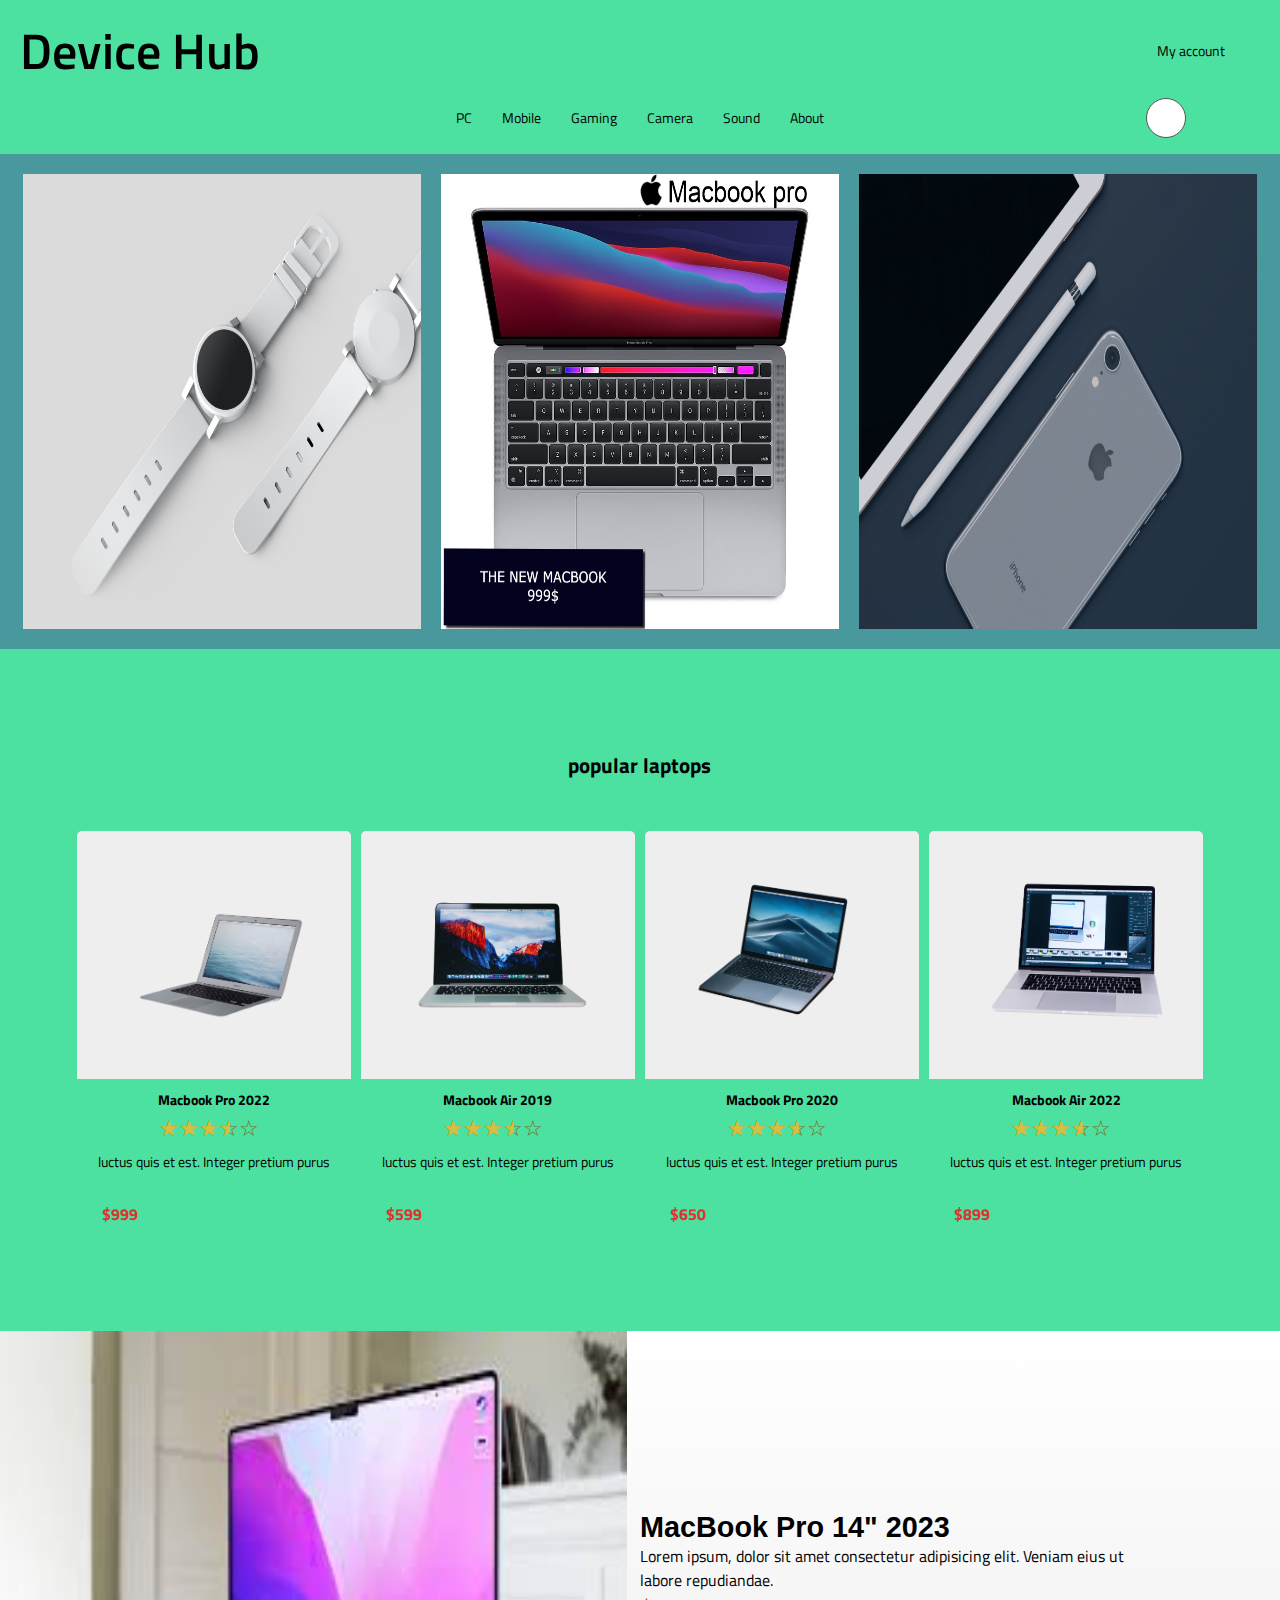
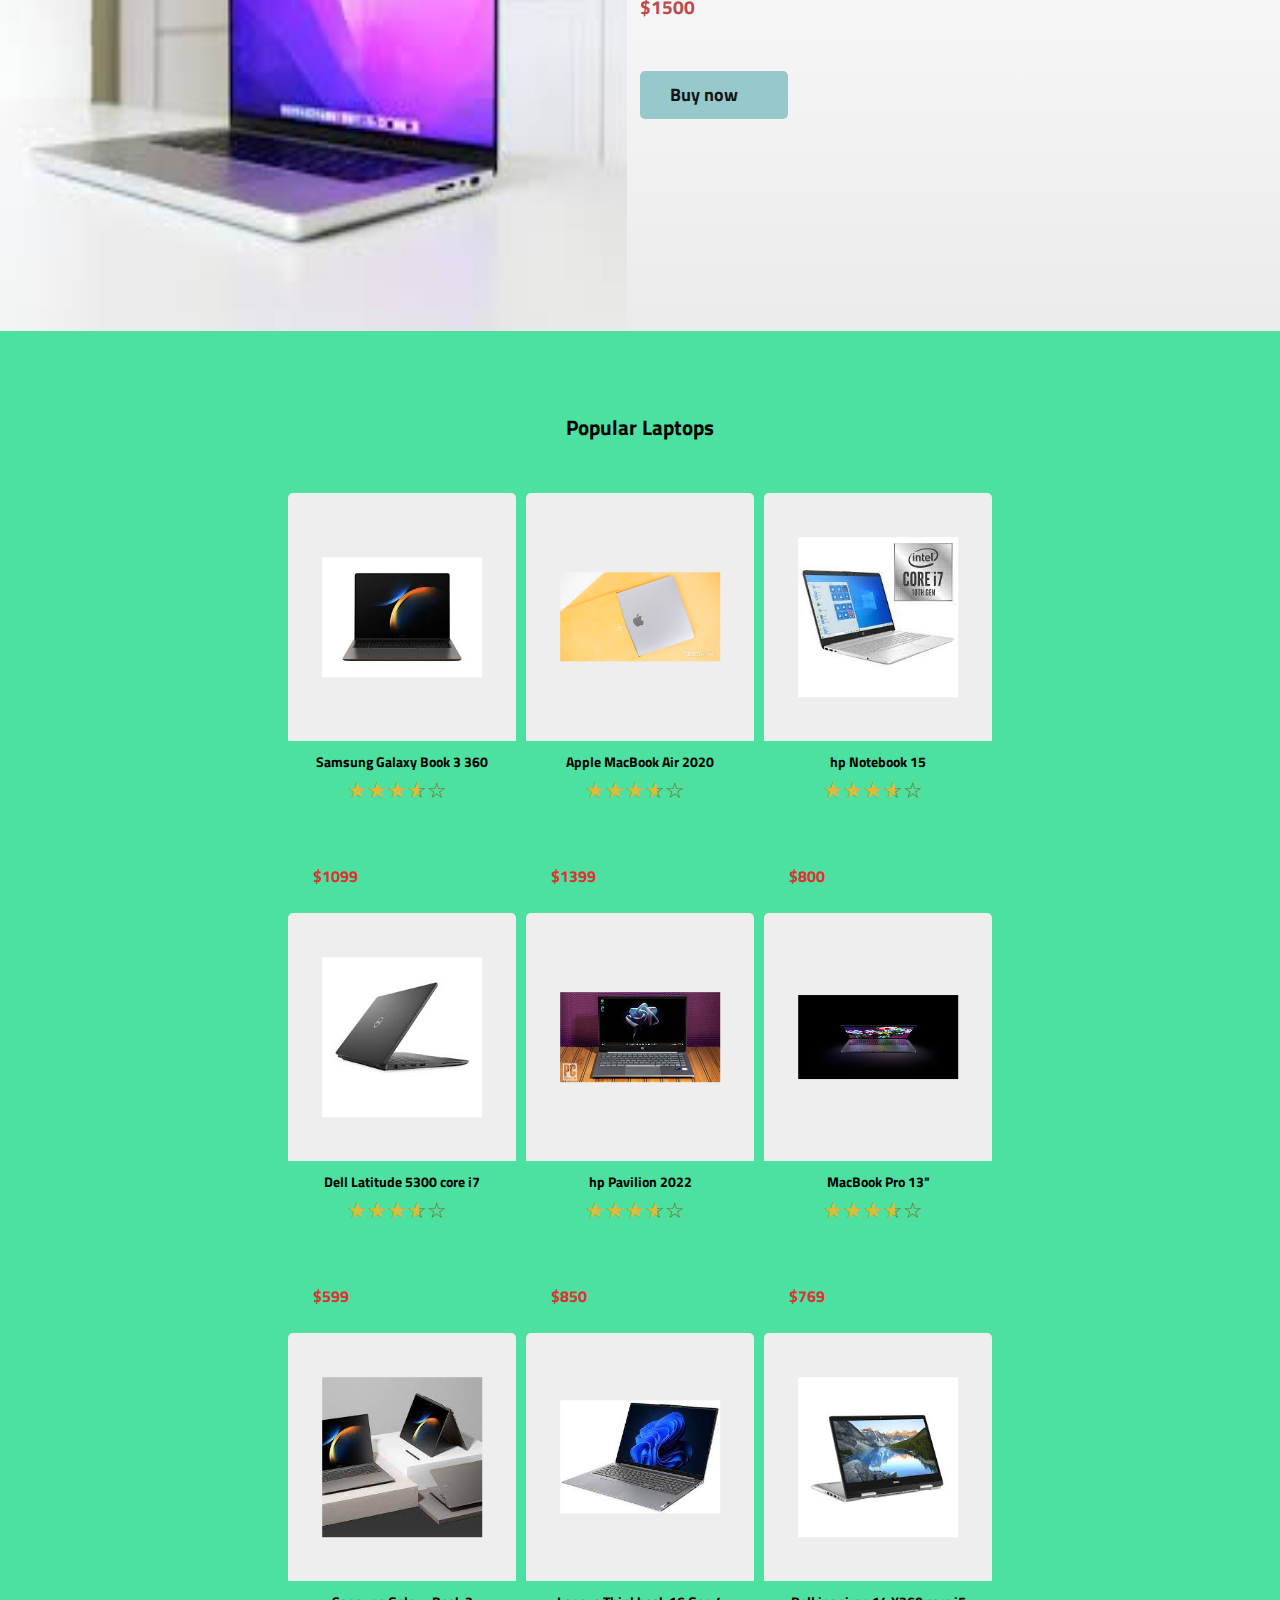
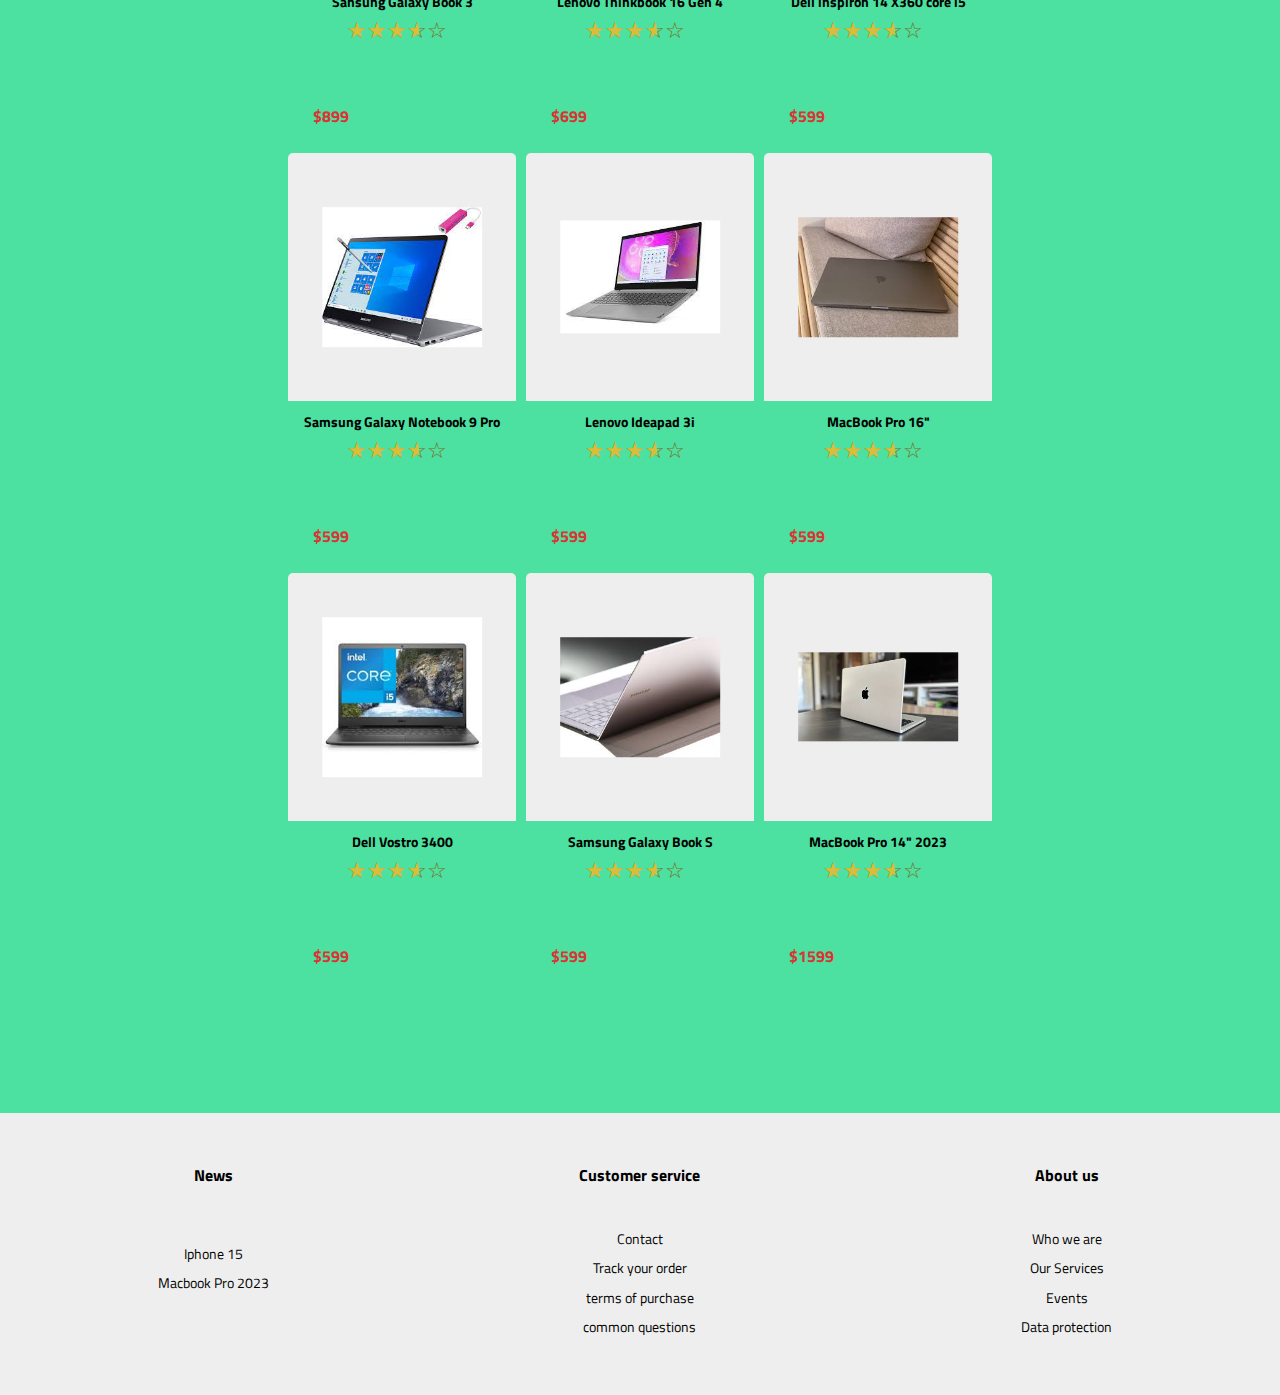
<file: pc.html>
<!DOCTYPE html>
<html lang="sv">
    <head>
        <meta charset="UTF-8" />
        <meta name="viewport" content="width=device-width, initial-scale=1.0" />
        <link type="text/css" href="CSS/main.css" rel="stylesheet" />
        <link
            rel="stylesheet"
            href="https://cdnjs.cloudflare.com/ajax/libs/font-awesome/5.15.1/css/all.min.css"
            integrity="sha512-+4zCK9k+qNFUR5X+cKL9EIR+ZOhtIloNl9GIKS57V1MyNsYpYcUrUeQc9vNfzsWfV28IaLL3i96P9sdNyeRssA=="
            crossorigin="anonymous"
        />
        <script src="JS/jquery-3.5.1.min.js"></script>
        <script src="JS/multislider.min.js"></script>
        <title>Device Hub</title>
    </head>

    <body>
        <!--Navbar-->
        <nav>
            <!--Navbar has two part the top one and the bottom one-->
            <!--Here is top one and in this part I put logo, my account part, and the shopping cart-->
            <div class="navbar-top">
                <div>
                    <button id="menuButton"><i class="fas fa-bars"></i></button>
                    <!--Logo-->
                    <a href="index.html">
                        <h2 class="hub">Device Hub</h2>
                    </a>
                </div>
                <div>
                    <!--My account part-->
                    <div class="account">
                        <a href="sign-up.html">
                            <button class="account-btn">
                                <i class="fas fa-user-alt"></i>
                            </button>
                            <span class="account-text">My account</span>
                        </a>
                        <!--When we click the btnShowAccountInfo this section will be displayed-->
                    </div>
                    <!--Shopping cart-->
                    <div class="shopping-cart">
                        <div class="sum-prices">
                            <!--Shopping cart logo-->
                            <i
                                class="fas fa-shopping-cart shoppingCartButton"
                            ></i>
                            <!--The total prices of products in the shopping cart -->
                            <h6 id="sum-prices"></h6>
                        </div>
                    </div>
                </div>
            </div>
            <!-- Navbar bottom part -->
            <!-- Here I put the links to the other pages or nav links -->
            <div class="navbar" id="navbar">
                <div class="links">
                    <ul>
                        <li class="nav-links">
                            <a href="pc.html" class="link">PC</a>
                        </li>
                        <li class="nav-links">
                            <a href="mobile.html" class="link">Mobile</a>
                        </li>
                        <li class="nav-links">
                            <a href="gaming.html" class="link">Gaming</a>
                        </li>
                        <li class="nav-links">
                            <a href="camera.html" class="link">Camera</a>
                        </li>
                        <li class="nav-links">
                            <a href="sound.html" class="link">Sound</a>
                        </li>
                        <li class="nav-links">
                            <a href="#" class="link">About</a>
                        </li>
                    </ul>
                </div>
                <!-- The searchbar which will be in the right side of the links -->
                <div class="searchbar">
                    <form action="#">
                        <input type="search" placeholder="search products" />
                        <i class="fa fa-search" id="search-icon"></i>
                    </form>
                </div>
            </div>
            <div class="producstOnCart hide">
                <div class="overlay"></div>
                <div class="top">
                    <button id="closeButton">
                        <i class="fas fa-times-circle"></i>
                    </button>
                    <h3>Cart</h3>
                </div>
                <ul id="buyItems">
                    <h4 class="empty">Your shopping cart is empty</h4>
                    <!-- <li class="buyItem">
						<img src="Images/producs-images/Mobiles/galaxynote10.png">
						<div>
							<h5>Products Name</h5>
							<h6>$199</h6>
							<div>
								<button>-</button>
								<span class="countOfProduct">1</span>
								<button>+</button>
							</div>
						</div>
					</li> -->
                </ul>
                <a href="checkout.html"><button class="btn checkout hidden">Check out</button></a>
            </div>
        </nav>
        <header id="hearderSlide">
            <div class="MS-content">
                <a href="detail_page.html" class="item">
                    <img src="Images/Other/slide1.jpg" />
                </a>
                <a href="#" class="item">
                    <img src="Images/Other/slide2.jpg" />
                </a>
                <a href="detail_page.html" class="item">
                    <img src="Images/Other/slide3.jpg" />
                </a>
                <a href="detail_page.html" class="item">
                    <img src="Images/Other/Iphone 12.png" />
                </a>
                <a href="detail_page.html" class="item">
                    <img src="Images/Other/slide5.jpg" />
                </a>
            </div>
            <div class="MS-controls">
                <button class="MS-right">
                    <i class="fas fa-chevron-right fa-3x"></i>
                </button>
                <button class="MS-left">
                    <i class="fas fa-chevron-left fa-3x"></i>
                </button>
            </div>
        </header>
        <main>
            <section class="main-section">
                <div class="product-container">
                    <h3>popular laptops</h3>
                    <div class="products">
                        <div class="product">
                            <div class="product-under">
                                <figure class="product-image">
                                    <img
                                        src="Images/producs-images/Laptops/Macbook Pro 2022.png"
                                        alt="popular labtops and computers"
                                    />
                                    <div class="product-over">
                                        <button
                                            class="btn btn-small addToCart"
                                            data-product-id="1"
                                        >
                                            <i class="fas fa-cart-plus"></i>Add
                                            to cart
                                        </button>
                                        <a
                                            href="detail_page.html"
                                            class="btn btn-small"
                                            >More Info</a
                                        >
                                    </div>
                                </figure>
                                <div class="product-summary">
                                    <h4 class="productName">Macbook Pro 2022</h4>
                                    <span class="stars"></span>
                                    <p>
                                        luctus quis et est. Integer pretium
                                        purus
                                    </p>
                                    <h6 class="price">
                                        $<span class="priceValue">999</span>
                                    </h6>
                                </div>
                            </div>
                        </div>
                        <div class="product">
                            <div class="product-under">
                                <figure class="product-image">
                                    <img
                                        src="Images/producs-images/Laptops/Macbook Air 2019.png"
                                        alt="popular labtops and computers"
                                    />
                                    <div class="product-over">
                                        <button
                                            class="btn btn-small addToCart"
                                            data-product-id="2"
                                        >
                                            <i class="fas fa-cart-plus"></i>Add
                                            to cart
                                        </button>
                                        <a
                                            href="detail_page.html"
                                            class="btn btn-small"
                                            >More Info</a
                                        >
                                    </div>
                                </figure>
                                <div class="product-summary">
                                    <h4 class="productName">Macbook Air 2019</h4>
                                    <span class="stars"></span>
                                    <p>
                                        luctus quis et est. Integer pretium
                                        purus
                                    </p>
                                    <h6 class="price">
                                        $<span class="priceValue">599</span>
                                    </h6>
                                </div>
                            </div>
                        </div>
                        <div class="product">
                            <div class="product-under">
                                <figure class="product-image">
                                    <img
                                        src="Images/producs-images/Laptops/Macbook Pro 2020.png"
                                        alt="popular labtops and computers"
                                    />
                                    <div class="product-over">
                                        <button
                                            class="btn btn-small addToCart"
                                            data-product-id="3"
                                        >
                                            <i class="fas fa-cart-plus"></i>Add
                                            to cart
                                        </button>
                                        <a
                                            href="detail_page.html"
                                            class="btn btn-small"
                                            >More Info</a
                                        >
                                    </div>
                                </figure>
                                <div class="product-summary">
                                    <h4 class="productName">Macbook Pro 2020</h4>
                                    <span class="stars"></span>
                                    <p>
                                        luctus quis et est. Integer pretium
                                        purus
                                    </p>
                                    <h6 class="price">
                                        $<span class="priceValue">650</span>
                                    </h6>
                                </div>
                            </div>
                        </div>
                        <div class="product">
                            <div class="product-under">
                                <figure class="product-image">
                                    <img
                                        src="Images/producs-images/Laptops/Macbook Air 2022.png"
                                        alt="popular labtops and computers"
                                    />
                                    <div class="product-over">
                                        <button
                                            class="btn btn-small addToCart"
                                            data-product-id="4"
                                        >
                                            <i class="fas fa-cart-plus"></i>Add
                                            to cart
                                        </button>
                                        <a
                                            href="detail_page.html"
                                            class="btn btn-small"
                                            >More Info</a
                                        >
                                    </div>
                                </figure>
                                <div class="product-summary">
                                    <h4 class="productName">Macbook Air 2022</h4>
                                    <span class="stars"></span>
                                    <p>
                                        luctus quis et est. Integer pretium
                                        purus
                                    </p>
                                    <h6 class="price">
                                        $<span class="priceValue">899</span>
                                    </h6>
                                </div>
                            </div>
                        </div>
                    </div>
                </div>
            </section>
            <section class="main-section">
                <div class="pop-mobiles">
                    <div class="pop-mobiles-1">
                        <figure>
                            <img
                                src="Images/producs-images/Laptops/Macbook pro 2021.jpeg" height="600px"
                            />
                        </figure>
                        <div>
                            <h2>MacBook Pro 14" 2023</h2>
                            <p>
                                Lorem ipsum, dolor sit amet consectetur
                                adipisicing elit. Veniam eius ut labore
                                repudiandae.
                            </p>
                            <h4>$1500</h4>
                            <a href="detail_page.html" class="btn"
                                >Buy now<i class="fas fa-angle-right"></i
                            ></a>
                        </div>
                    </div>
                    <h3>Popular Laptops</h3>
                    <div class="pop-mobiles-2">
                        <ul class="products">
                            <li class="product">
                                <div class="product-under">
                                    <figure class="product-image">
                                        <img
                                            src="Images/producs-images/Laptops/Sasung Galaxy Book 3 360.jpeg"
                                            alt="popular mobiles"
                                        />
                                        <div class="product-over">
                                            <button
                                                class="btn btn-small addToCart"
                                                data-product-id="5"
                                            >
                                                <i class="fas fa-cart-plus"></i
                                                >Add to cart
                                            </button>
                                            <a
                                                href="detail_page.html"
                                                class="btn btn-small"
                                                >More Info</a
                                            >
                                        </div>
                                    </figure>
                                    <div class="product-summary">
                                        <h4 class="productName">Samsung Galaxy Book 3 360</h4>
                                        <span class="stars"></span>
                                        <h4 class="price">
                                            $<span class="priceValue"
                                                >1099</span
                                            >
                                        </h4>
                                    </div>
                                </div>
                            </li>
                            <li class="product">
                                <div class="product-under">
                                    <figure class="product-image">
                                        <img
                                            src="Images/producs-images/Laptops/MacBook Air 2020.jpeg"
                                            alt="popular mobiles"
                                        />
                                        <div class="product-over">
                                            <button
                                                class="btn btn-small addToCart"
                                                data-product-id="6"
                                            >
                                                <i class="fas fa-cart-plus"></i
                                                >Add to cart
                                            </button>
                                            <a
                                                href="detail_page.html"
                                                class="btn btn-small"
                                                >More Info</a
                                            >
                                        </div>
                                    </figure>
                                    <div class="product-summary">
                                        <h4 class="productName">Apple MacBook Air 2020</h4>
                                        <span class="stars"></span>
                                        <h4 class="price">
                                            $<span class="priceValue">1399</span>
                                        </h4>
                                    </div>
                                </div>
                            </li>
                            <li class="product">
                                <div class="product-under">
                                    <figure class="product-image">
                                        <img
                                            src="Images/producs-images/Laptops/hp notebook-15.jpeg"
                                            alt="popular mobiles"
                                        />
                                        <div class="product-over">
                                            <button
                                                class="btn btn-small addToCart"
                                                data-product-id="7"
                                            >
                                                <i class="fas fa-cart-plus"></i
                                                >Add to cart
                                            </button>
                                            <a
                                                href="detail_page.html"
                                                class="btn btn-small"
                                                >More Info</a
                                            >
                                        </div>
                                    </figure>
                                    <div class="product-summary">
                                        <h4 class="productName">hp Notebook 15</h4>
                                        <span class="stars"></span>
                                        <h4 class="price">
                                            $<span class="priceValue">800</span>
                                        </h4>
                                    </div>
                                </div>
                            </li>
                            <li class="product">
                                <div class="product-under">
                                    <figure class="product-image">
                                        <img
                                            src="Images/producs-images/Laptops/DELL Latitude 5300 core i7.jpeg"
                                            alt="popular mobiles"
                                        />
                                        <div class="product-over">
                                            <button
                                                class="btn btn-small addToCart"
                                                data-product-id="8"
                                            >
                                                <i class="fas fa-cart-plus"></i
                                                >Add to cart
                                            </button>
                                            <a
                                                href="detail_page.html"
                                                class="btn btn-small"
                                                >More Info</a
                                            >
                                        </div>
                                    </figure>
                                    <div class="product-summary">
                                        <h4 class="productName">Dell Latitude 5300 core i7</h4>
                                        <span class="stars"></span>
                                        <h4 class="price">
                                            $<span class="priceValue">599</span>
                                        </h4>
                                    </div>
                                </div>
                            </li>
                            <li class="product">
                                <div class="product-under">
                                    <figure class="product-image">
                                        <img
                                            src="Images/producs-images/Laptops/hp Pavilion Laptop 14 2022.jpeg"
                                            alt="popular mobiles"
                                        />
                                        <div class="product-over">
                                            <button
                                                class="btn btn-small addToCart"
                                                data-product-id="9"
                                            >
                                                <i class="fas fa-cart-plus"></i
                                                >Add to cart
                                            </button>
                                            <a
                                                href="detail_page.html"
                                                class="btn btn-small"
                                                >More Info</a
                                            >
                                        </div>
                                    </figure>
                                    <div class="product-summary">
                                        <h4 class="productName">hp Pavilion 2022</h4>
                                        <span class="stars"></span>
                                        <h4 class="price">
                                            $<span class="priceValue">850</span>
                                        </h4>
                                    </div>
                                </div>
                            </li>
                            <li class="product">
                                <div class="product-under">
                                    <figure class="product-image">
                                        <img
                                            src="Images/producs-images/Laptops/MacBook pro 13 inch.jpeg"
                                            alt="popular mobiles"
                                        />
                                        <div class="product-over">
                                            <button
                                                class="btn btn-small addToCart"
                                                data-product-id="10"
                                            >
                                                <i class="fas fa-cart-plus"></i
                                                >Add to cart
                                            </button>
                                            <a
                                                href="detail_page.html"
                                                class="btn btn-small"
                                                >More Info</a
                                            >
                                        </div>
                                    </figure>
                                    <div class="product-summary">
                                        <h4 class="productName">MacBook Pro 13"</h4>
                                        <span class="stars"></span>
                                        <h4 class="price">
                                            $<span class="priceValue">769</span>
                                        </h4>
                                    </div>
                                </div>
                            </li>
                            <li class="product">
                                <div class="product-under">
                                    <figure class="product-image">
                                        <img
                                            src="Images/producs-images/Laptops/Samsung Galaxy Book 3.jpeg"
                                            alt="popular mobiles"
                                        />
                                        <div class="product-over">
                                            <button
                                                class="btn btn-small addToCart"
                                                data-product-id="8"
                                            >
                                                <i class="fas fa-cart-plus"></i
                                                >Add to cart
                                            </button>
                                            <a
                                                href="detail_page.html"
                                                class="btn btn-small"
                                                >More Info</a
                                            >
                                        </div>
                                    </figure>
                                    <div class="product-summary">
                                        <h4 class="productName">Sansung Galaxy Book 3</h4>
                                        <span class="stars"></span>
                                        <h4 class="price">
                                            $<span class="priceValue">899</span>
                                        </h4>
                                    </div>
                                </div>
                            </li>
                            <li class="product">
                                <div class="product-under">
                                    <figure class="product-image">
                                        <img
                                            src="Images/producs-images/Laptops/Lenovo ThinkBook 16 Gen 4.jpeg"
                                            alt="popular mobiles"
                                        />
                                        <div class="product-over">
                                            <button
                                                class="btn btn-small addToCart"
                                                data-product-id="8"
                                            >
                                                <i class="fas fa-cart-plus"></i
                                                >Add to cart
                                            </button>
                                            <a
                                                href="detail_page.html"
                                                class="btn btn-small"
                                                >More Info</a
                                            >
                                        </div>
                                    </figure>
                                    <div class="product-summary">
                                        <h4 class="productName">Lenovo Thinkbook 16 Gen 4</h4>
                                        <span class="stars"></span>
                                        <h4 class="price">
                                            $<span class="priceValue">699</span>
                                        </h4>
                                    </div>
                                </div>
                            </li>
                            <li class="product">
                                <div class="product-under">
                                    <figure class="product-image">
                                        <img
                                            src="Images/producs-images/Laptops/DELL INSPIRON 14 x36o core i5.jpeg"
                                            alt="popular mobiles"
                                        />
                                        <div class="product-over">
                                            <button
                                                class="btn btn-small addToCart"
                                                data-product-id="8"
                                            >
                                                <i class="fas fa-cart-plus"></i
                                                >Add to cart
                                            </button>
                                            <a
                                                href="detail_page.html"
                                                class="btn btn-small"
                                                >More Info</a
                                            >
                                        </div>
                                    </figure>
                                    <div class="product-summary">
                                        <h4 class="productName">Dell inspiron 14 X360 core i5</h4>
                                        <span class="stars"></span>
                                        <h4 class="price">
                                            $<span class="priceValue">599</span>
                                        </h4>
                                    </div>
                                </div>
                            </li>
                            <li class="product">
                                <div class="product-under">
                                    <figure class="product-image">
                                        <img
                                            src="Images/producs-images/Laptops/Samsung Notebook 9 Pro.jpeg"
                                            alt="popular mobiles"
                                        />
                                        <div class="product-over">
                                            <button
                                                class="btn btn-small addToCart"
                                                data-product-id="8"
                                            >
                                                <i class="fas fa-cart-plus"></i
                                                >Add to cart
                                            </button>
                                            <a
                                                href="detail_page.html"
                                                class="btn btn-small"
                                                >More Info</a
                                            >
                                        </div>
                                    </figure>
                                    <div class="product-summary">
                                        <h4 class="productName">Samsung Galaxy Notebook 9 Pro</h4>
                                        <span class="stars"></span>
                                        <h4 class="price">
                                            $<span class="priceValue">599</span>
                                        </h4>
                                    </div>
                                </div>
                            </li>
                            <li class="product">
                                <div class="product-under">
                                    <figure class="product-image">
                                        <img
                                            src="Images/producs-images/Laptops/Lenovo IdeaPad 3i.jpeg"
                                            alt="popular mobiles"
                                        />
                                        <div class="product-over">
                                            <button
                                                class="btn btn-small addToCart"
                                                data-product-id="8"
                                            >
                                                <i class="fas fa-cart-plus"></i
                                                >Add to cart
                                            </button>
                                            <a
                                                href="detail_page.html"
                                                class="btn btn-small"
                                                >More Info</a
                                            >
                                        </div>
                                    </figure>
                                    <div class="product-summary">
                                        <h4 class="productName">Lenovo Ideapad 3i</h4>
                                        <span class="stars"></span>
                                        <h4 class="price">
                                            $<span class="priceValue">599</span>
                                        </h4>
                                    </div>
                                </div>
                            </li>
                            <li class="product">
                                <div class="product-under">
                                    <figure class="product-image">
                                        <img
                                            src="Images/producs-images/Laptops/Macbook Pro 16-inch.jpeg"
                                            alt="popular mobiles"
                                        />
                                        <div class="product-over">
                                            <button
                                                class="btn btn-small addToCart"
                                                data-product-id="8"
                                            >
                                                <i class="fas fa-cart-plus"></i
                                                >Add to cart
                                            </button>
                                            <a
                                                href="detail_page.html"
                                                class="btn btn-small"
                                                >More Info</a
                                            >
                                        </div>
                                    </figure>
                                    <div class="product-summary">
                                        <h4 class="productName">MacBook Pro 16"</h4>
                                        <span class="stars"></span>
                                        <h4 class="price">
                                            $<span class="priceValue">599</span>
                                        </h4>
                                    </div>
                                </div>
                            </li>
                            <li class="product">
                                <div class="product-under">
                                    <figure class="product-image">
                                        <img
                                            src="Images/producs-images/Laptops/Dell vostro 3400.jpeg"
                                            alt="popular mobiles"
                                        />
                                        <div class="product-over">
                                            <button
                                                class="btn btn-small addToCart"
                                                data-product-id="8"
                                            >
                                                <i class="fas fa-cart-plus"></i
                                                >Add to cart
                                            </button>
                                            <a
                                                href="detail_page.html"
                                                class="btn btn-small"
                                                >More Info</a
                                            >
                                        </div>
                                    </figure>
                                    <div class="product-summary">
                                        <h4 class="productName">Dell Vostro 3400</h4>
                                        <span class="stars"></span>
                                        <h4 class="price">
                                            $<span class="priceValue">599</span>
                                        </h4>
                                    </div>
                                </div>
                            </li>
                            <li class="product">
                                <div class="product-under">
                                    <figure class="product-image">
                                        <img
                                            src="Images/producs-images/Laptops/Samsung Galaxy Book S.jpeg"
                                            alt="popular mobiles"
                                        />
                                        <div class="product-over">
                                            <button
                                                class="btn btn-small addToCart"
                                                data-product-id="8"
                                            >
                                                <i class="fas fa-cart-plus"></i
                                                >Add to cart
                                            </button>
                                            <a
                                                href="detail_page.html"
                                                class="btn btn-small"
                                                >More Info</a
                                            >
                                        </div>
                                    </figure>
                                    <div class="product-summary">
                                        <h4 class="productName">Samsung Galaxy Book S</h4>
                                        <span class="stars"></span>
                                        <h4 class="price">
                                            $<span class="priceValue">599</span>
                                        </h4>
                                    </div>
                                </div>
                            </li>
                            <li class="product">
                                <div class="product-under">
                                    <figure class="product-image">
                                        <img
                                            src="Images/producs-images/Laptops/Macbook Pro 14-inch 2023.jpeg"
                                            alt="popular mobiles"
                                        />
                                        <div class="product-over">
                                            <button
                                                class="btn btn-small addToCart"
                                                data-product-id="8"
                                            >
                                                <i class="fas fa-cart-plus"></i
                                                >Add to cart
                                            </button>
                                            <a
                                                href="detail_page.html"
                                                class="btn btn-small"
                                                >More Info</a
                                            >
                                        </div>
                                    </figure>
                                    <div class="product-summary">
                                        <h4 class="productName">MacBook Pro 14" 2023</h4>
                                        <span class="stars"></span>
                                        <h4 class="price">
                                            $<span class="priceValue">1599</span>
                                        </h4>
                                    </div>
                                </div>
                            </li>
                        </ul>
                    </div>
                </div>
            </section>
        </main>
        <footer>
            <div class="footer-second">
                <div class="footer-column-1">
                    <h3>News</h3>
                    <a href="#"></a>
                    <a href="#">Iphone 15</a>
                    <a href="#">Macbook Pro 2023</a>
                </div>
                <div class="footer-column-2">
                    <h3>Customer service</h3>
                    <a href="contact.html">Contact</a>
                    <a href="tracking.html">Track your order</a>
                    <a href="#">terms of purchase</a>
                    <a href="#">common questions</a>
                </div>
                <div class="footer-column-3">
                    <h3>About us</h3>
                    <a href="#">Who we are</a>
                    <a href="#">Our Services</a>
                    <a href="#">Events</a>
                    <a href="#">Data protection</a>
                </div>
            </div>
            <ul class="footer-last">
                <li>
                    <p><i class="fab fa-cc-mastercard"></i></p>
                </li>
                <li>
                    <p><i class="fab fa-cc-paypal"></i></p>
                </li>
                <li>
                    <p><i class="fab fa-cc-visa"></i></p>
                </li>
                <li>
                    <p><i class="fab fa-cc-amex"></i></p>
                </li>
            </ul>
        </footer>
        <script>src="JS/pc.js"</script>
        <script src="JS/script.js"></script>
        <script src="shopping-cart.js"></script>
    </body>
</file>
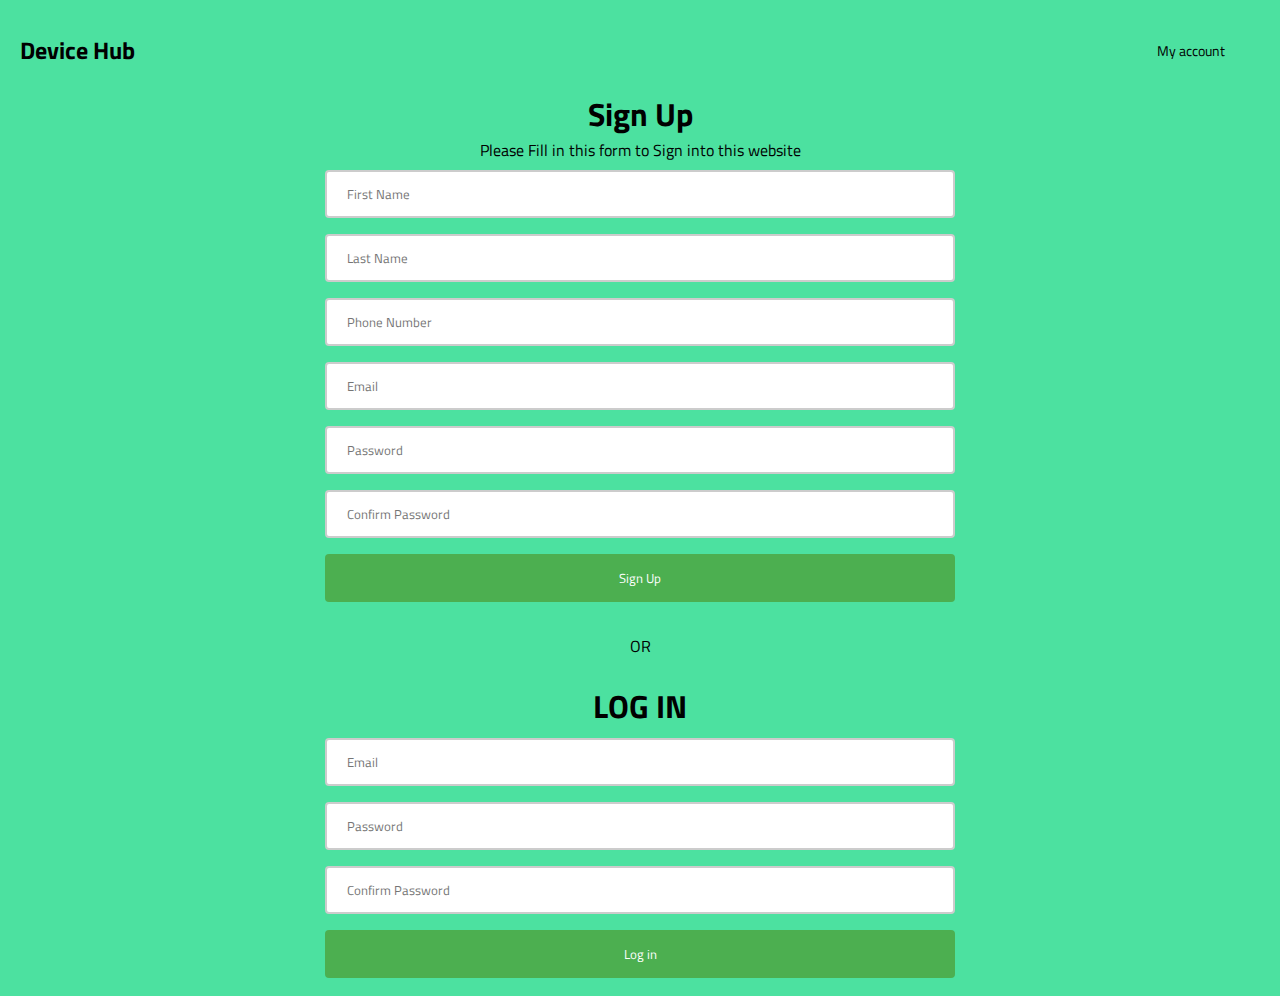
<file: sign-up.html>
<!DOCTYPE html>
<html lang="en">
<head>
    <meta charset="UTF-8">
    <meta name="viewport" content="width=device-width, initial-scale=1.0">
    <title>Sign in/ Log in</title>
    <link rel="stylesheet" href="CSS/main.css">
    <link
    rel="stylesheet"
    href="https://cdnjs.cloudflare.com/ajax/libs/font-awesome/5.15.1/css/all.min.css"
    integrity="sha512-+4zCK9k+qNFUR5X+cKL9EIR+ZOhtIloNl9GIKS57V1MyNsYpYcUrUeQc9vNfzsWfV28IaLL3i96P9sdNyeRssA=="
    crossorigin="anonymous"
    />
</head>
<body>
    <nav>
        <div class="navbar-top">
            <div>
                <button id="menuButton"><i class="fas fa-bars"></i></button>
                <!--Logo-->
                <a href="index.html">
                    <h2 class="logo">Device Hub</h2>
                </a>
            </div>
            <div>
                <!--My account part-->
                <div class="account">
                    <a href="sign-up.html">
                        <button class="account-btn">
                            <i class="fas fa-user-alt"></i>
                        </button>
                        <span class="account-text">My account</span>
                    </a>
                    <!--When we click the btnShowAccountInfo this section will be displayed-->
                </div>
                <!--Shopping cart-->
                <div  class="shopping-cart">
                    <div class="sum-prices">
                        <!--Shopping cart logo-->
                        <i
                            class="fas fa-shopping-cart shoppingCartButton"
                        ></i>
                        <!--The total prices of products in the shopping cart -->
                        <h6 id="sum-prices"></h6>
                    </div>
                </div>
            </div>
        </div>
    <h1>Sign Up</h1>
    <p>Please Fill in this form to Sign into this website</p>
    <form action="./signup.php" method="post">
        <input type="text" name="firstName" placeholder="First Name">
        <input type="text" name="lastName" placeholder="Last Name">
        <input type="number" name="phoneNumber" placeholder="Phone Number">
        <input type="text" name="email" placeholder="Email">
        <input type="password" name="password" placeholder="Password">
        <input type="password" name="confirm_password" placeholder="Confirm Password">
        <a href="index.html"><input type="submit" value="Sign Up"></a>
    </form>
    <br>
    <p>OR</p>
    <br>
    <h1>LOG IN</h1>
    <form action="">
        <input type="text" name="email" placeholder="Email">
        <input type="password" name="password" placeholder="Password">
        <input type="password" name="confirm_password" placeholder="Confirm Password">
        <a href="index.html"><input type="submit" value="Log in"></a>
    </form>
</body>
</html>
</file>
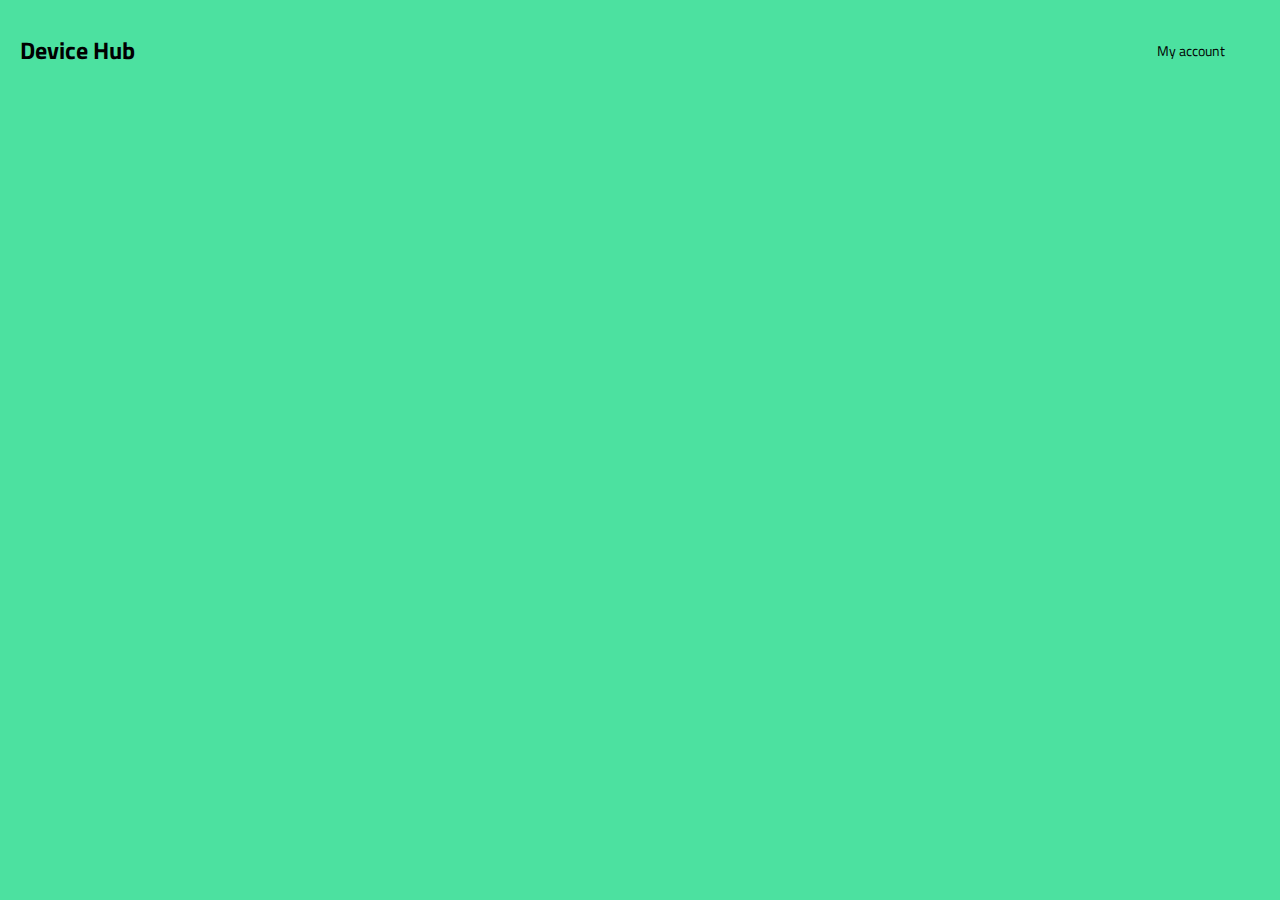
<file: signin.html>
<!DOCTYPE html>
<html lang="en">
<head>
    <meta charset="UTF-8">
    <meta name="viewport" content="width=device-width, initial-scale=1.0">
    <title>Sign in/ Log in</title>
    <link rel="stylesheet" href="CSS/main.css">
    <link
    rel="stylesheet"
    href="https://cdnjs.cloudflare.com/ajax/libs/font-awesome/5.15.1/css/all.min.css"
    integrity="sha512-+4zCK9k+qNFUR5X+cKL9EIR+ZOhtIloNl9GIKS57V1MyNsYpYcUrUeQc9vNfzsWfV28IaLL3i96P9sdNyeRssA=="
    crossorigin="anonymous"
    />
</head>
<body>
    <nav>
        <div class="navbar-top">
            <div>
                <button id="menuButton"><i class="fas fa-bars"></i></button>
                <!--Logo-->
                <a href="index.html">
                    <h2 class="logo">Device Hub</h2>
                </a>
            </div>
            <div>
                <!--My account part-->
                <div class="account">
                    <a href="signin.html">
                        <button class="account-btn">
                            <i class="fas fa-user-alt"></i>
                        </button>
                        <span class="account-text">My account</span>
                    </a>
                    <!--When we click the btnShowAccountInfo this section will be displayed-->
                </div>
                <!--Shopping cart-->
                <div  class="shopping-cart">
                    <div class="sum-prices">
                        <!--Shopping cart logo-->
                        <i
                            class="fas fa-shopping-cart shoppingCartButton"
                        ></i>
                        <!--The total prices of products in the shopping cart -->
                        <h6 id="sum-prices"></h6>
                    </div>
                </div>
            </div>
        </div>
</body>
</html>
</file>
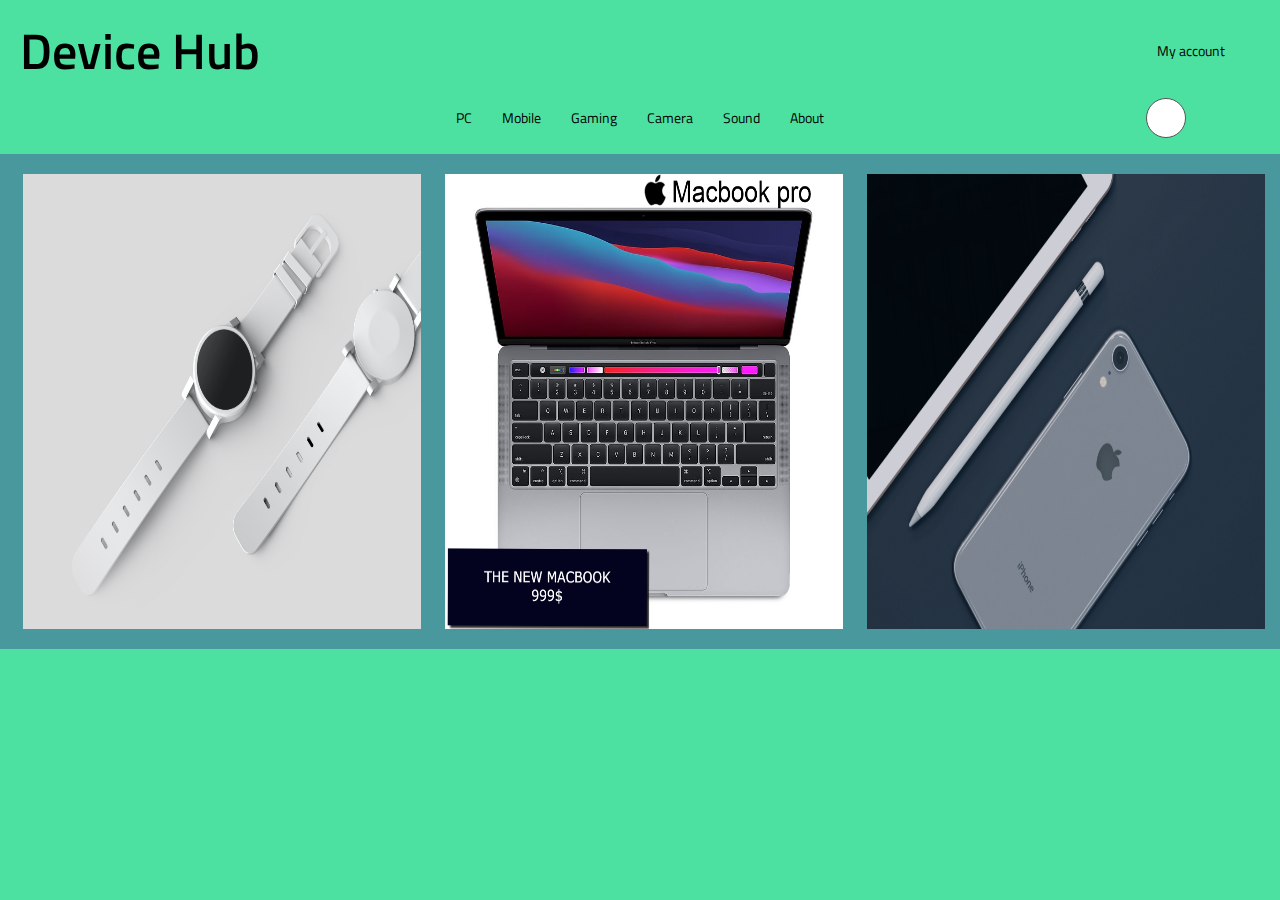
<file: sound.html>
<!DOCTYPE html>
<html lang="sv">
    <head>
        <meta charset="UTF-8" />
        <meta name="viewport" content="width=device-width, initial-scale=1.0" />
        <link type="text/css" href="CSS/main.css" rel="stylesheet" />
        <link
            rel="stylesheet"
            href="https://cdnjs.cloudflare.com/ajax/libs/font-awesome/5.15.1/css/all.min.css"
            integrity="sha512-+4zCK9k+qNFUR5X+cKL9EIR+ZOhtIloNl9GIKS57V1MyNsYpYcUrUeQc9vNfzsWfV28IaLL3i96P9sdNyeRssA=="
            crossorigin="anonymous"
        />
        <script src="JS/jquery-3.5.1.min.js"></script>
        <script src="JS/multislider.min.js"></script>
        <title>Device Hub</title>
    </head>

    <body>
        <!--Navbar-->
        <nav>
            <!--Navbar has two part the top one and the bottom one-->
            <!--Here is top one and in this part I put logo, my account part, and the shopping cart-->
            <div class="navbar-top">
                <div>
                    <button id="menuButton"><i class="fas fa-bars"></i></button>
                    <!--Logo-->
                    <a href="index.html">
                        <h2 class="hub">Device Hub</h2>
                    </a>
                </div>
                <div>
                    <!--My account part-->
                    <div class="account">
                        <a href="sign-up.html">
                            <button class="account-btn">
                                <i class="fas fa-user-alt"></i>
                            </button>
                            <span class="account-text">My account</span>
                        </a>
                        <!--When we click the btnShowAccountInfo this section will be displayed-->
                    </div>
                    <!--Shopping cart-->
                    <div class="shopping-cart">
                        <div class="sum-prices">
                            <!--Shopping cart logo-->
                            <i
                                class="fas fa-shopping-cart shoppingCartButton"
                            ></i>
                            <!--The total prices of products in the shopping cart -->
                            <h6 id="sum-prices"></h6>
                        </div>
                    </div>
                </div>
            </div>
            <!-- Navbar bottom part -->
            <!-- Here I put the links to the other pages or nav links -->
            <div class="navbar" id="navbar">
                <div class="links">
                    <ul>
                        <li class="nav-links">
                            <a href="pc.html" class="link">PC</a>
                        </li>
                        <li class="nav-links">
                            <a href="mobile.html" class="link">Mobile</a>
                        </li>
                        <li class="nav-links">
                            <a href="gaming.html" class="link">Gaming</a>
                        </li>
                        <li class="nav-links">
                            <a href="camera.html" class="link">Camera</a>
                        </li>
                        <li class="nav-links">
                            <a href="sound.html" class="link">Sound</a>
                        </li>
                        <li class="nav-links">
                            <a href="#" class="link">About</a>
                        </li>
                    </ul>
                </div>
                <!-- The searchbar which will be in the right side of the links -->
                <div class="searchbar">
                    <form action="#">
                        <input type="search" placeholder="search products" />
                        <i class="fa fa-search" id="search-icon"></i>
                    </form>
                </div>
            </div>
            <div class="producstOnCart hide">
                <div class="overlay"></div>
                <div class="top">
                    <button id="closeButton">
                        <i class="fas fa-times-circle"></i>
                    </button>
                    <h3>Cart</h3>
                </div>
                <ul id="buyItems">
                    <h4 class="empty">Your shopping cart is empty</h4>
                    <!-- <li class="buyItem">
						<img src="Images/producs-images/Mobiles/galaxynote10.png">
						<div>
							<h5>Products Name</h5>
							<h6>$199</h6>
							<div>
								<button>-</button>
								<span class="countOfProduct">1</span>
								<button>+</button>
							</div>
						</div>
					</li> -->
                </ul>
                <a href="checkout.html"><button class="btn checkout hidden">Check out</button></a>
            </div>
        </nav>
        <header id="hearderSlide">
            <div class="MS-content">
                <a href="detail_page.html" class="item">
                    <img src="Images/Other/slide1.jpg" />
                </a>
                <a href="#" class="item">
                    <img src="Images/Other/slide2.jpg" />
                </a>
                <a href="detail_page.html" class="item">
                    <img src="Images/Other/slide3.jpg" />
                </a>
                <a href="detail_page.html" class="item">
                    <img src="Images/Other/Iphone 12.png" />
                </a>
                <a href="detail_page.html" class="item">
                    <img src="Images/Other/slide5.jpg" />
                </a>
            </div>
            <div class="MS-controls">
                <button class="MS-right">
                    <i class="fas fa-chevron-right fa-3x"></i>
                </button>
                <button class="MS-left">
                    <i class="fas fa-chevron-left fa-3x"></i>
                </button>
            </div>
        </header>
</file>
<file: CSS/main.css>
@import url("https://fonts.googleapis.com/css2?family=Titillium+Web:wght@200;300;400;700&display=swap");

* {
    margin: 0;
    padding: 0;
    box-sizing: border-box;
    text-decoration: none;
    font-family: "Titillium Web", sans-serif;
    list-style-type: none;
}

html {
    -ms-overflow-style: none; /* IE and Edge */
    scrollbar-width: none;
}

html::-webkit-scrollbar {
    display: none;
}

body {
    background-color: #4ce1a0;
    display: flex;
    flex-direction: column;
    -ms-overflow-style: none; /* IE and Edge */
    scrollbar-width: none;
}

body::webkit-scrollbar {
    display: none;
}

a {
    color: black;
    line-height: 1;
}

ul {
    list-style-type: none;
}

button:focus {
    outline: none;
}

/* clears the 'X' from Internet Explorer */
input[type="search"]::-ms-clear {
    display: none;
    width: 0;
    height: 0;
}
input[type="search"]::-ms-reveal {
    display: none;
    width: 0;
    height: 0;
}

/* clears the 'X' from Chrome */
input[type="search"]::-webkit-search-decoration,
input[type="search"]::-webkit-search-cancel-button,
input[type="search"]::-webkit-search-results-button,
input[type="search"]::-webkit-search-results-decoration {
    display: none;
}

/*Navbar*/
nav {
    display: flex;
    flex-direction: column;
    position: relative;
    justify-content: center;
    align-items: center;
    padding: 10px;
}

/* logo , my account and shopping cart */
nav .navbar-top {
    max-width: 1600px;
    padding: 10px;
    width: 100%;
    display: flex;
    flex-direction: row;
    justify-content: space-between;
}

/* .navbar-top .logo {
    position: absolute;
    top: 30px;
    left: 100px;
    width: 150px;
    height: 95px; */
/* } */

.hub{
    font-size: 50px;
    font-weight: 600;
}

#menuButton {
    width: 45px;
    height: 40px;
    cursor: pointer;
    color: #49989e;
    background: transparent;
    border: none;
    display: none;
    font-size: 1.5rem;
}

#menuButton:focus {
    outline: none;
}

#menuButton:hover {
    color: #0d3c3f;
}

/* container of my account and shopping cart */
.navbar-top > div {
    margin-right: 10px;
    display: flex;
    flex-direction: row;
    align-items: center;
    justify-content: center;
    height: 60px;
}

/* My account text*/
.account-text {
    font-size: 0.9rem;
    padding: 10px;
}
.account-btn {
    background: none;
    border: none;
    font-size: 1.4rem;
    cursor: pointer;
}

.account-btn:focus {
    outline: none;
}

/* Sign up page styling*/
form {
    width: 50%;
    margin: 0 auto;
  }
  input {
    width: 100%;
    padding: 12px 20px;
    margin: 8px 0;
    box-sizing: border-box;
    border: 2px solid #ccc;
    border-radius: 4px;
  }
  input[type="submit"] {
    background-color: #4CAF50;
    color: white;
    padding: 14px 20px;
    margin: 8px 0;
    border: none;
    border-radius: 4px;
    cursor: pointer;
  }
  input[type="submit"]:hover {
    background-color: #45a049;
  }

.navbar-top .shopping-cart {
    margin-left: 10px;
    font-size: 1.4rem;
}

.shopping-cart .sum-prices {
    display: flex;
    flex-direction: row;
    justify-content: center;
    align-items: center;
}

#sum-prices {
    padding-left: 5px;
}

.sum-prices h6 {
    font-size: 0.9rem;
}

.shoppingCartButton {
    cursor: pointer;
}

.shoppingCartButton:hover,
.account:hover * {
    color: #0e5e53;
}

.producstOnCart {
    -ms-overflow-style: none; /* IE and Edge */
    scrollbar-width: none;
    overflow: hidden;
    overflow-y: scroll;
    scroll-behavior: smooth;
    overscroll-behavior: contain;
    background-color: #202020;
    width: 300px;
    height: 500px;
    color: #f0f0f0;
    z-index: 15;
    position: fixed;
    top: 20px;
    right: 0;
    text-align: center;
    animation: fade 1s;
}

.producstOnCart::-webkit-scrollbar {
    display: none;
}

@keyframes fade {
    0% {
        transform: translateX(100%);
    }
    100% {
        transform: none;
    }
}

.producstOnCart::-webkit-scrollbar {
    width: 0;
    background: transparent;
}

.hide {
    display: none;
    visibility: none;
}

.producstOnCart ul {
    text-align: left;
    display: flex;
    flex-direction: column;
    justify-content: center;
    align-items: center;
}

.producstOnCart .buyItem {
    border-bottom: #aaa 1px solid;
    width: 90%;
    padding: 10px 0;
    display: flex;
}

.producstOnCart img {
    width: 90px;
}

.producstOnCart .top {
    display: flex;
    background-color: #616161;
    text-align: center;
    padding: 10px 0;
    position: sticky;
    top: 0;
    width: 100%;
}

.top button {
    background: transparent;
    border: none;
    font-size: 1.5rem;
    margin-left: 10px;
    color: #c24c37;
    cursor: pointer;
}

.top button:hover {
    color: #e40505;
}

.top h3 {
    position: absolute;
    left: 50%;
    top: 50%;
    transform: translate(-50%, -50%);
    margin: 0 auto;
}

.producstOnCart > .checkout {
    font-size: 0.9rem;
    margin: 20px auto;
    border: none;
    background-color: #297075;
    padding: 10px 20px;
    color: #eee;
    cursor: pointer;
}

.overlay {
    overflow: hidden;
    display: inline-block;
    content: "";
    position: fixed;
    left: 0;
    top: 0;
    width: 100vw;
    height: 100vh;
    z-index: -1;
    background: rgba(0, 0, 0, 0.5);
}

.stopScrolling {
    height: 100vh;
    overflow: hidden;
}

.buyItem h6 {
    margin-bottom: 10px;
}

.buyItem button {
    background: transparent;
    color: #fff;
    cursor: pointer;
    font-weight: 900;
    font-size: 1.2rem;
    padding: 0 6px;
    border: none;
}

.buyItem button:active {
    color: #96c8cc;
}

.buyItem > div {
    padding: 0 20px;
}

.producstOnCart .empty {
    justify-self: center;
    margin: 150px auto;
}

.price {
    color: #dd3333;
    margin-top: 10px;
    text-align: left;
    padding: 5px;
    font-size: 1rem;
}

.navbar {
    max-width: 1600px;
    width: 88vw;
    display: flex;
    flex-direction: row;
    position: relative;
}

.searchbar form {
    position: absolute;
    right: 17px;
    top: 27.5px;
    transform: translate(0%, -50%);
    transition: all 1s;
    width: 40px;
    height: 40px;
    background: white;
    box-sizing: border-box;
    border-radius: 25px;
    border: 1px solid #555;
    padding: 5px;
}

.searchbar > form input {
    position: absolute;
    top: 0;
    left: 0;
    width: 100%;
    height: 36px;
    line-height: 20px;
    outline: 0;
    border: 0;
    display: none;
    font-size: 0.9rem;
    border-radius: 20px;
    padding: 0 20px;
}

.searchbar form:hover {
    width: 300px;
    cursor: pointer;
}

.searchbar form:hover input {
    display: block;
}

.searchbar input::placeholder {
    color: #242424;
    font-size: 0.8em;
}

.searchbar > form:hover #search-icon {
    background: #07051a;
    color: white;
}

#search-icon {
    box-sizing: border-box;
    padding: 8px;
    width: 38px;
    height: 38px;
    position: absolute;
    top: 0;
    right: 0;
    border-radius: 50%;
    color: #07051a;
    text-align: center;
    font-size: 1rem;
    transition: all 1s;
}

#search-icon:active,
#search-icon:focus {
    outline: none;
}

.links {
    position: relative;
    display: inline-blo;
    margin: auto;
}

.links ul {
    display: flex;
    flex-direction: row;
}

ul .nav-links {
    cursor: pointer;
    color: #333333;
    text-align: center;
    padding: 15px;
}

.nav-links > a:visited,
.navbar-top > a:visited {
    color: #333333;
}

.link {
    text-align: center;
    font-size: 0.9rem;
}

.nav-links:hover .link {
    color: #24738b;
    text-decoration: underline;
}

.navbarResponsive .links {
    margin: 5px;
}

.navbarResponsive ul {
    flex-direction: column;
    text-align: left;
}

.navbarResponsive .searchbar form {
    position: relative;
    margin-left: 50px;
}

.navbarResponsive .nav-links {
    text-align: left;
}

.navbarResponsive .nav-links > .link {
    z-index: 15;
    color: white;
}

#hearderSlide {
    background-color: #49989e;
    height: 55vh;
    position: relative;
}

#hearderSlide .MS-content {
    margin: 0 1%;
    white-space: nowrap; /* required */
    overflow: hidden; /* required */
    height: 100%;
}

#hearderSlide .item {
    display: inline-block;
    width: 33.3333%; /* required * Determines number of visible slides */
    position: relative; /* required */
    vertical-align: top; /* required */
    overflow: hidden; /* required */
    height: 100%; /* recommended */
    white-space: normal;
}

.item img {
    width: 100%;
    height: 100%;
    padding: 20px 10px;
}

#hearderSlide .MS-controls .MS-left {
    border: none;
    left: 10px;
}
#hearderSlide .MS-controls .MS-right {
    border: none;
    right: 10px;
}

.MS-right:focus,
.MS-left:focus {
    outline: none;
}

.MS-right:active,
.MS-left:active {
    color: #fff;
    background-color: #49989e;
}

#hearderSlide .MS-right {
    position: absolute;
    font-weight: bolder;
    right: 20px;
    top: 50%;
    transform: translateY(-50%);
}

#hearderSlide .MS-left {
    font-weight: bolder;
    position: absolute;
    left: 20px;
    top: 50%;
    transform: translateY(-50%);
}

main {
    display: flex;
    flex-direction: column;
    justify-content: center;
    align-items: center;
    margin-bottom: 80px;
}

.main-section {
    width: 100%;
    text-align: center;
    margin: 50px 0;
}

.product-container {
    max-width: 1600px;
    margin: auto;
    width: 88vw;
    position: relative;
}
.main-section h3 {
    font-size: 1.3rem;
    padding: 50px;
}

.products {
    display: grid;
    grid-template-columns: repeat(4, 1fr);
    grid-gap: 10px;
}

.product {
    position: relative;
    text-align: center;
    height: 400px;
    border-radius: 5px;
    overflow: hidden;
}

.product-under {
    width: 100%;
    height: 100%;
}

.product-over {
    z-index: 10;
    position: absolute;
    left: 0;
    top: 0;
    width: 100%;
    height: 100%;
    display: none;
    justify-content: center;
    align-items: center;
    animation-name: show_top;
    animation-duration: 1s;
    backdrop-filter: blur(5px);
}
@keyframes show_top {
    from {
        opacity: 0;
    }
    to {
        opacity: 1;
    }
}

.product-image:hover .product-over {
    display: flex;
    flex-direction: column;
}

.product-image {
    position: relative;
    height: 62%;
    background-color: #eee;
}

.product-image img {
    position: absolute;
    left: 50%;
    top: 50%;
    transform: translate(-50%, -50%);
    width: 70%;
}

.product-summary {
    font-size: 0.9rem;
    position: relative;
    padding: 10px 5px;
    height: 38%;
}

.product-summary > .price {
    position: absolute;
    left: 20px;
    bottom: 0;
}

.stars {
    position: relative;
    width: 110px;
    height: 40px;
    display: block;
    margin: auto;
    padding: 5px;
}

.stars::after {
    content: "\2605 \2605 \2605 \2605 \2605";
    position: absolute;
    left: 0;
    top: 0;
    width: 65%;
    display: block;
    font-size: 1.4rem;
    color: #dabd3b;
    overflow: hidden;
}

.stars::before {
    content: "\2606 \2606 \2606 \2606 \2606";
    position: absolute;
    left: 0;
    top: 0;
    font-size: 1.4rem;
    color: #7e6c1f;
}

/* Buttons style */
.btn {
    background-color: #96c8cc;
    padding: 15px 50px 15px 30px;
    color: #141414;
    font-weight: bold;
    border-radius: 5px;
    text-align: center;
    font-size: 1.1rem;
    position: relative;
    cursor: pointer;
}

.btn:active {
    box-shadow: none;
}

.btn > .fa-angle-right {
    font-size: 1.5rem;
    position: absolute;
    right: 30px;
    top: 50%;
    transform: translateY(-50%);
    transition: right 0.5s;
}

.btn:hover .fa-angle-right {
    font-size: 1.5rem;
    position: absolute;
    right: 20px;
    cursor: pointer;
}

.btn i {
    margin: 0 5px;
}

.pop-mobiles {
    display: flex;
    flex-direction: column;
    align-items: center;
    justify-content: center;
    position: relative;
}

.pop-mobiles-1 {
    background: linear-gradient(to top, #ebebeb, #fff);
    overflow: hidden;
    width: 100%;
    height: 600px;
    margin-bottom: 30px;
    position: relative;
    padding: 0;
}

.pop-mobiles-1 > figure {
    position: absolute;
    left: 0;
    bottom: 0;
    width: 49%;
}

.pop-mobiles-1 img {
    position: absolute;
    left: 0;
    bottom: 0;
    width: 100%;
    z-index: 0;
}

.pop-mobiles-1 > div {
    position: absolute;
    right: 10%;
    top: 30%;
    z-index: 10;
    width: 40%;
    height: 100%;
    text-align: left;
}
.pop-mobiles-1 h4 {
    color: rgb(187, 76, 76);
    font-size: 1.2rem;
}

.pop-mobiles-1 h2 {
    font-family: "Franklin Gothic Medium", "Arial Narrow", Arial, sans-serif;
    font-weight: 900;
    font-size: 1.8rem;
}

.pop-mobiles-1 .btn {
    display: inline-block;
    margin-top: 50px;
    margin: 50px 0;
}

.btn-newMobile {
    background-color: white;
    color: #49989e;
    box-shadow: 3px 3px 5px #4e4e4e;
    z-index: 10;
}

.pop-mobiles-2 {
    width: 55%;
}

.pop-mobiles-2 .products {
    grid-template-columns: repeat(3, 1fr);
}

.pop-mobiles-2 .product {
    overflow: hidden;
    margin-bottom: 10px;
}

.pop-mobiles-2 img {
    width: 70%;
    margin: auto;
}

.btn-small {
    border: none;
    font-size: 0.9rem;
    width: 60%;
    padding: 15px;
    background-color: white;
    box-shadow: 2px 2px 2px #49989e;
    color: black;
    margin-bottom: 10px;
    cursor: pointer;
}

.btn-small:hover {
    background-color: #49989e;
    color: white;
}

footer {
    overflow: hidden;
    background-color: #eee;
}

footer .footer-second {
    width: 100%;
    display: block;
    padding: 50px 0;
    overflow: hidden;
    text-align: center;
}

.footer-second a {
    display: block;
    margin: 5px auto;
    width: 50%;
    padding: 5px;
    font-size: 0.9rem;
}

.footer-second h3 {
    margin-bottom: 40px;
    font-size: 1rem;
}

.footer-second a:hover {
    color: #045e52;
    text-decoration: underline;
    text-decoration-color: black;
}

.footer-column-1 {
    width: calc(33.33333%);
    float: left;
}

.footer-column-2 {
    width: calc(33.33333%);
    float: left;
}

.footer-column-3 {
    width: calc(33.33333%);
    float: left;
}

.footer-last {
    width: 100%;
    display: flex;
    justify-content: center;
    font-size: 1.5rem;
}

.footer-last li {
    margin: 0 5px;
}

.hidden {
    display: none;
}

@media screen and (max-width: 1024px) {
    nav .navbar-top {
        padding: 0;
    }

    nav {
        justify-content: left;
        align-items: flex-start;
        margin-bottom: 20px;
    }

    #hearderSlide .item {
        display: inline-block;
        width: 100%;
    }
    .navbar-top .logo {
        width: 150px;
        float: left;
        font-weight: 800;
    }

    #menuButton {
        display: inline;
    }

    .navbar {
        background-color: #141414;
        width: 400px;
        height: 60vh;
        z-index: 10;
        position: absolute;
        top: 100px;
        left: 0;
        transform: translateX(-500px);
    }

    .navbarResponsive {
        transition: transform 0.5s;
        flex-direction: column;
        transform: translateX(0);
    }

    .navbarResponsive:after {
        content: "";
        position: fixed;
        left: 0;
        top: 0;
        width: 100vw;
        height: 100%;
        background: rgba(0, 0, 0, 0.5);
        z-index: -1;
    }

    .nav-links:hover .link::before {
        display: none;
    }

    .nav-links:hover .link::after {
        display: none;
    }
    .nav-links:hover .link {
        text-decoration: underline;
    }

    .item img {
        padding: 10px 5px;
    }

    .pop-mobiles-2 {
        width: 90%;
        margin-top: 100px;
    }

    .product-container {
        width: 90%;
    }

    .product-over button {
        font-size: 0;
    }

    .product .product-image {
        height: 200px;
    }
}

@media screen and (max-width: 768px) {
    .account-btn {
        font-size: 1rem;
    }

    .product-summary {
        height: 30%;
    }

    .products {
        width: 80%;
        margin: auto;
        grid-template-columns: repeat(2, 1fr);
    }

    .product-summary > p {
        display: none;
    }

    .pop-mobiles-1 > figure {
        width: 70%;
    }

    .pop-mobiles-1 > div {
        left: 10%;
        top: 40%;
        width: 70%;
        height: auto;
    }

    footer .footer-second {
        margin-left: 30px;
        display: flex;
        flex-direction: column;
        justify-content: start;
        align-items: start;
    }

    .footer-second h3 {
        margin-bottom: 15px;
    }

    .footer-second > div {
        margin-top: 30px;
        text-align: left;
        width: 100%;
    }
    .footer-second a {
        width: 100%;
    }
}

@media screen and (max-width: 500px) {
    .btn {
        font-size: 0.9rem;
    }

    .navbar {
        width: 100vw;
        height: 430px;
    }

    .producstOnCart {
        font-size: 0.8rem;
    }

    .pop-mobiles-1 {
        width: 100%;
        font-size: 0.9rem;
        height: 300px;
        margin: 0;
    }

    .pop-mobiles-1 .btn {
        opacity: 0.9;
    }

    .pop-mobiles-1 > div {
        top: 0%;
    }

    .pop-mobiles-1 h2 {
        font-family: "Franklin Gothic Medium", "Arial Narrow", Arial, sans-serif;
        font-weight: 900;
        font-size: 1.4rem;
    }
    .pop-mobiles-2 {
        width: 55%;
        margin-left: 1%;
    }
    .products {
        grid-template-columns: 1fr;
    }

    .pop-mobiles-2 .products {
        grid-template-columns: 1fr;
    }

    .product-summary .price {
        display: inline;
        left: 0;
    }

    .account-text {
        display: none;
    }

    .fas {
        font-size: 1rem;
    }
    .pop-mobiles {
        justify-content: center;
        align-items: center;
        flex-direction: column;
    }
}
</file>
